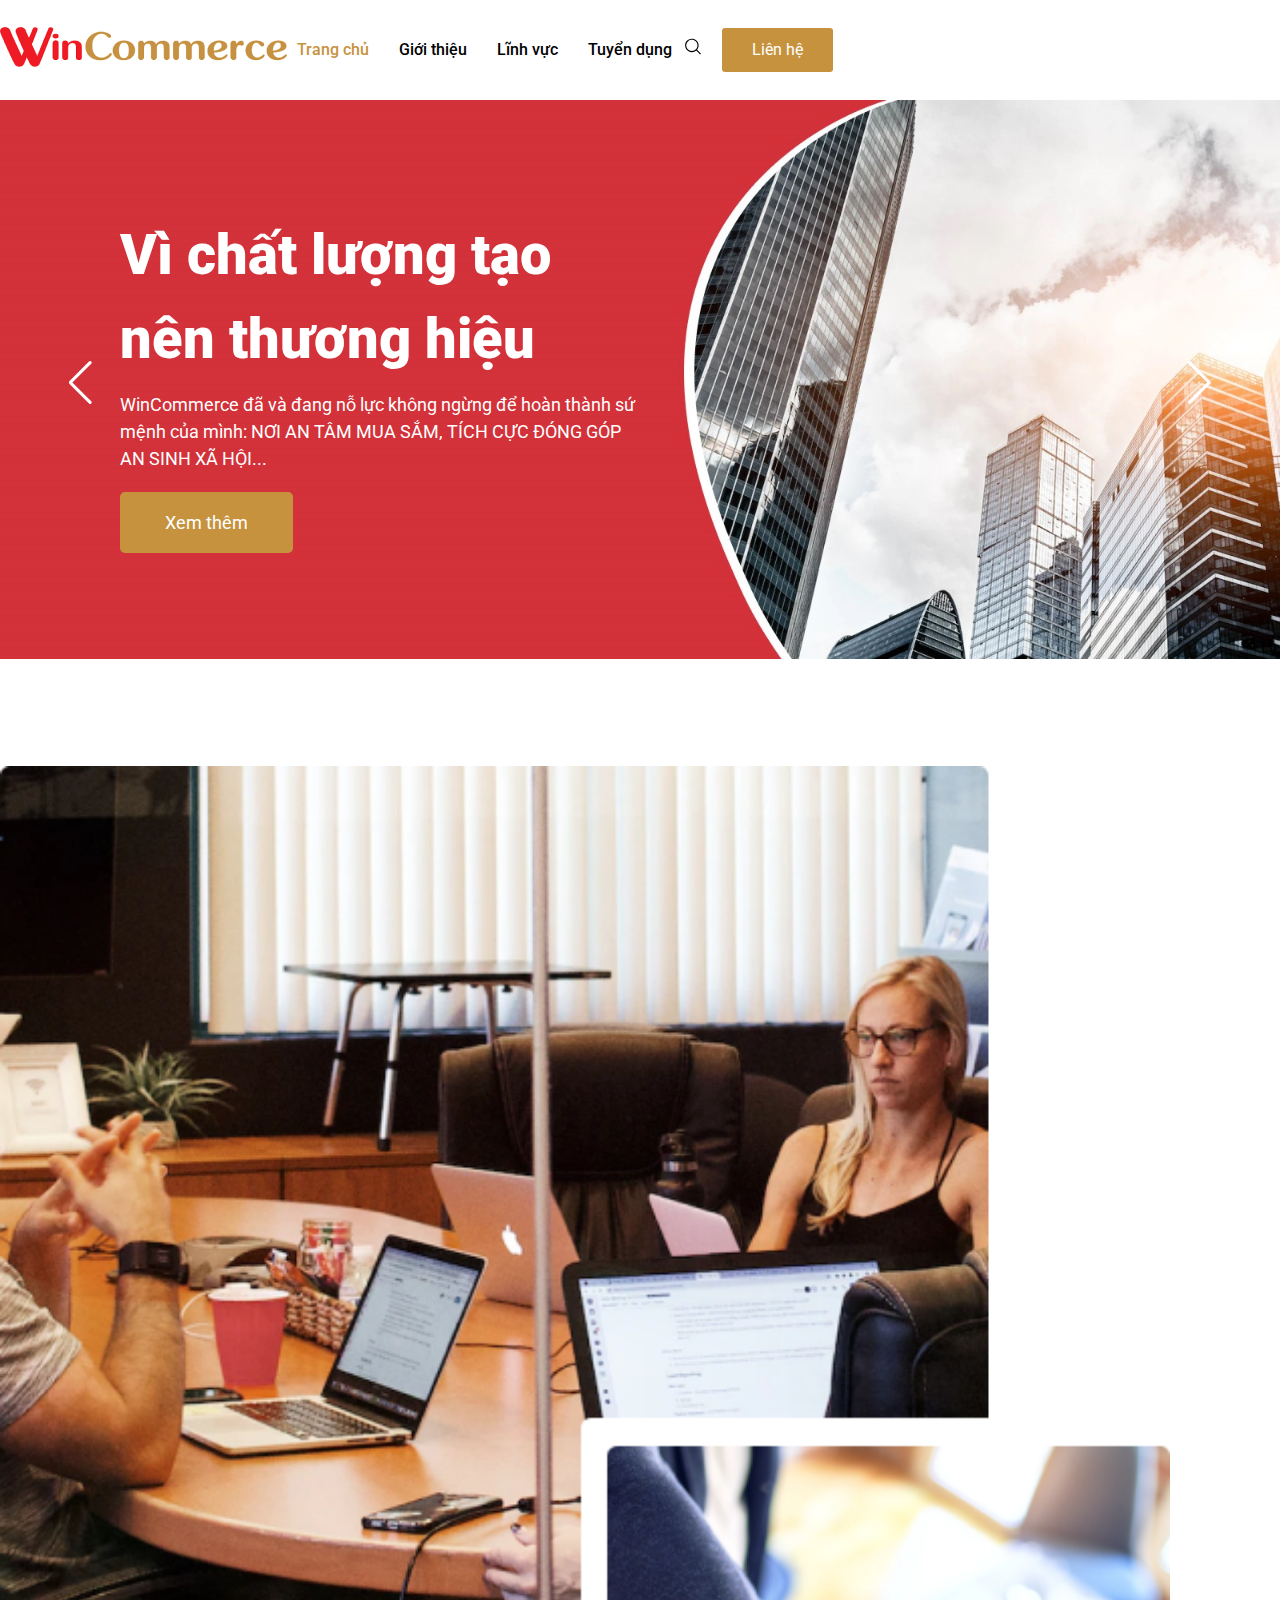
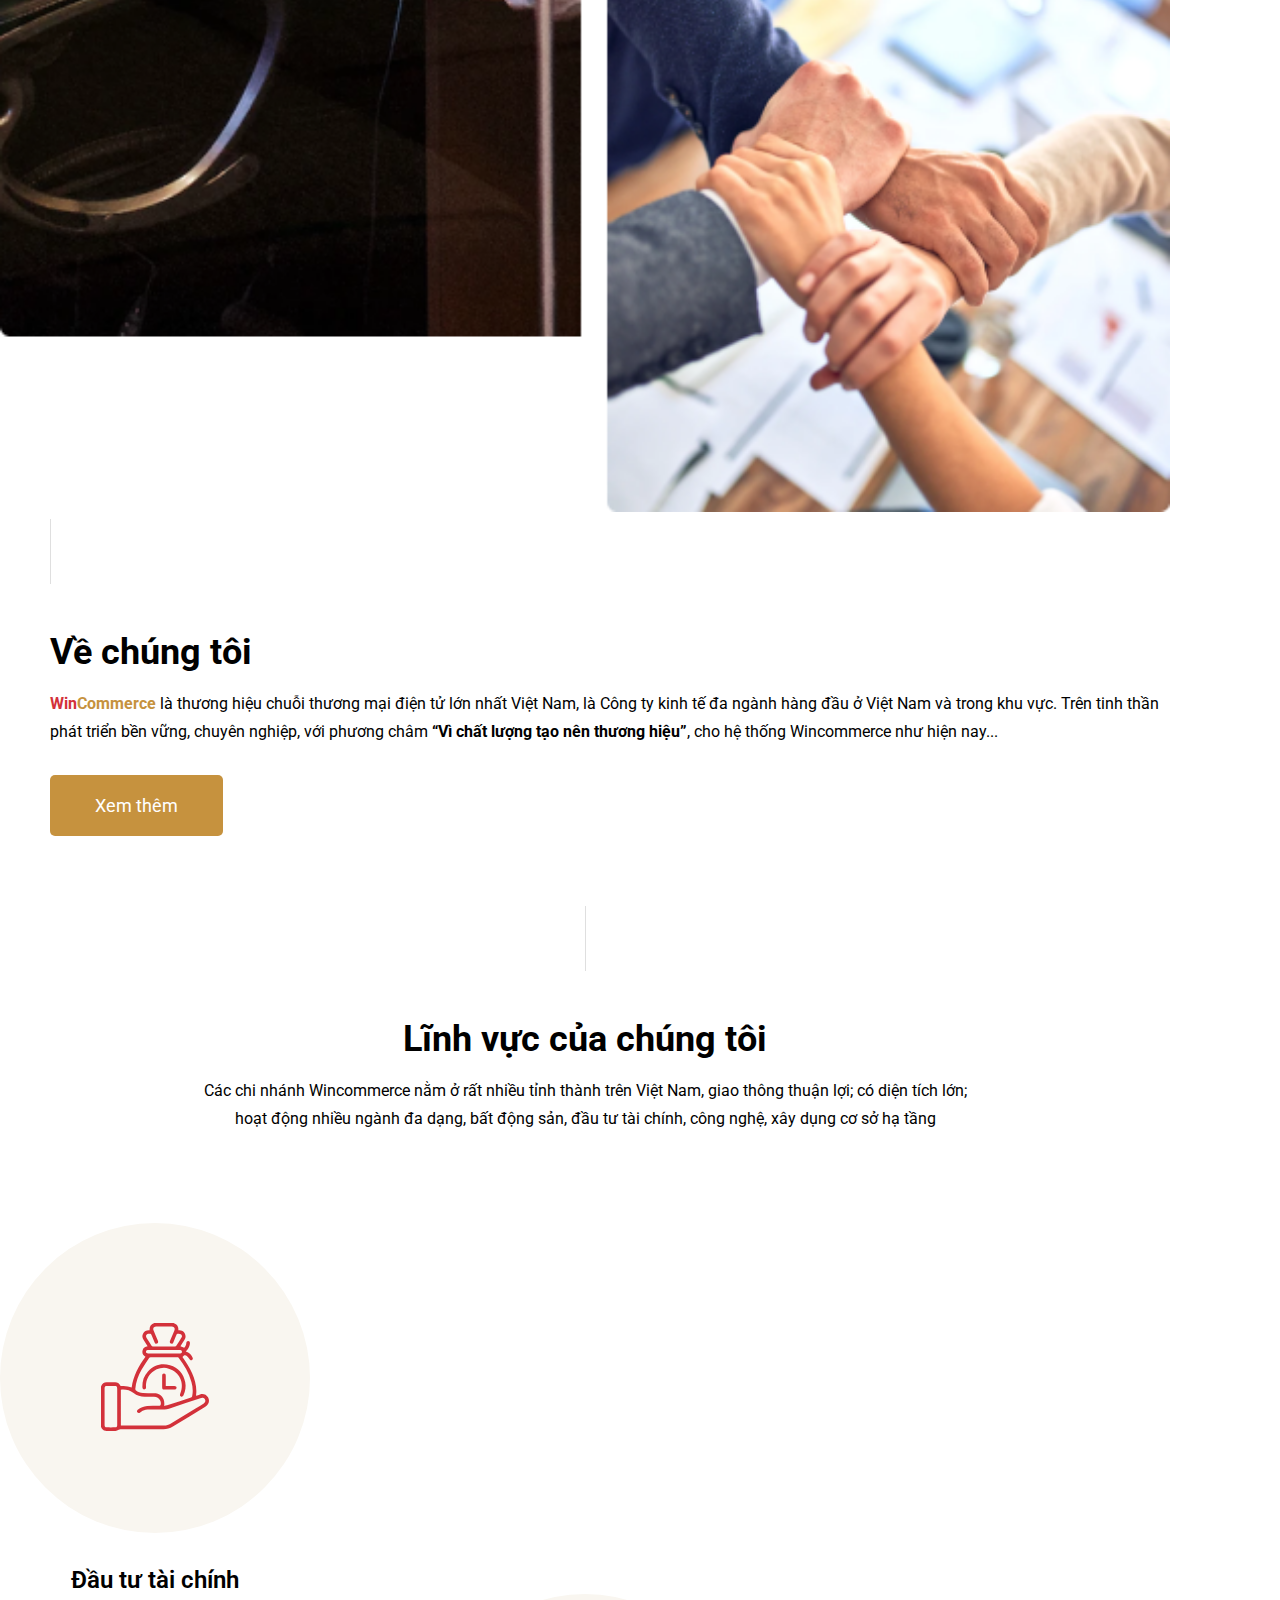
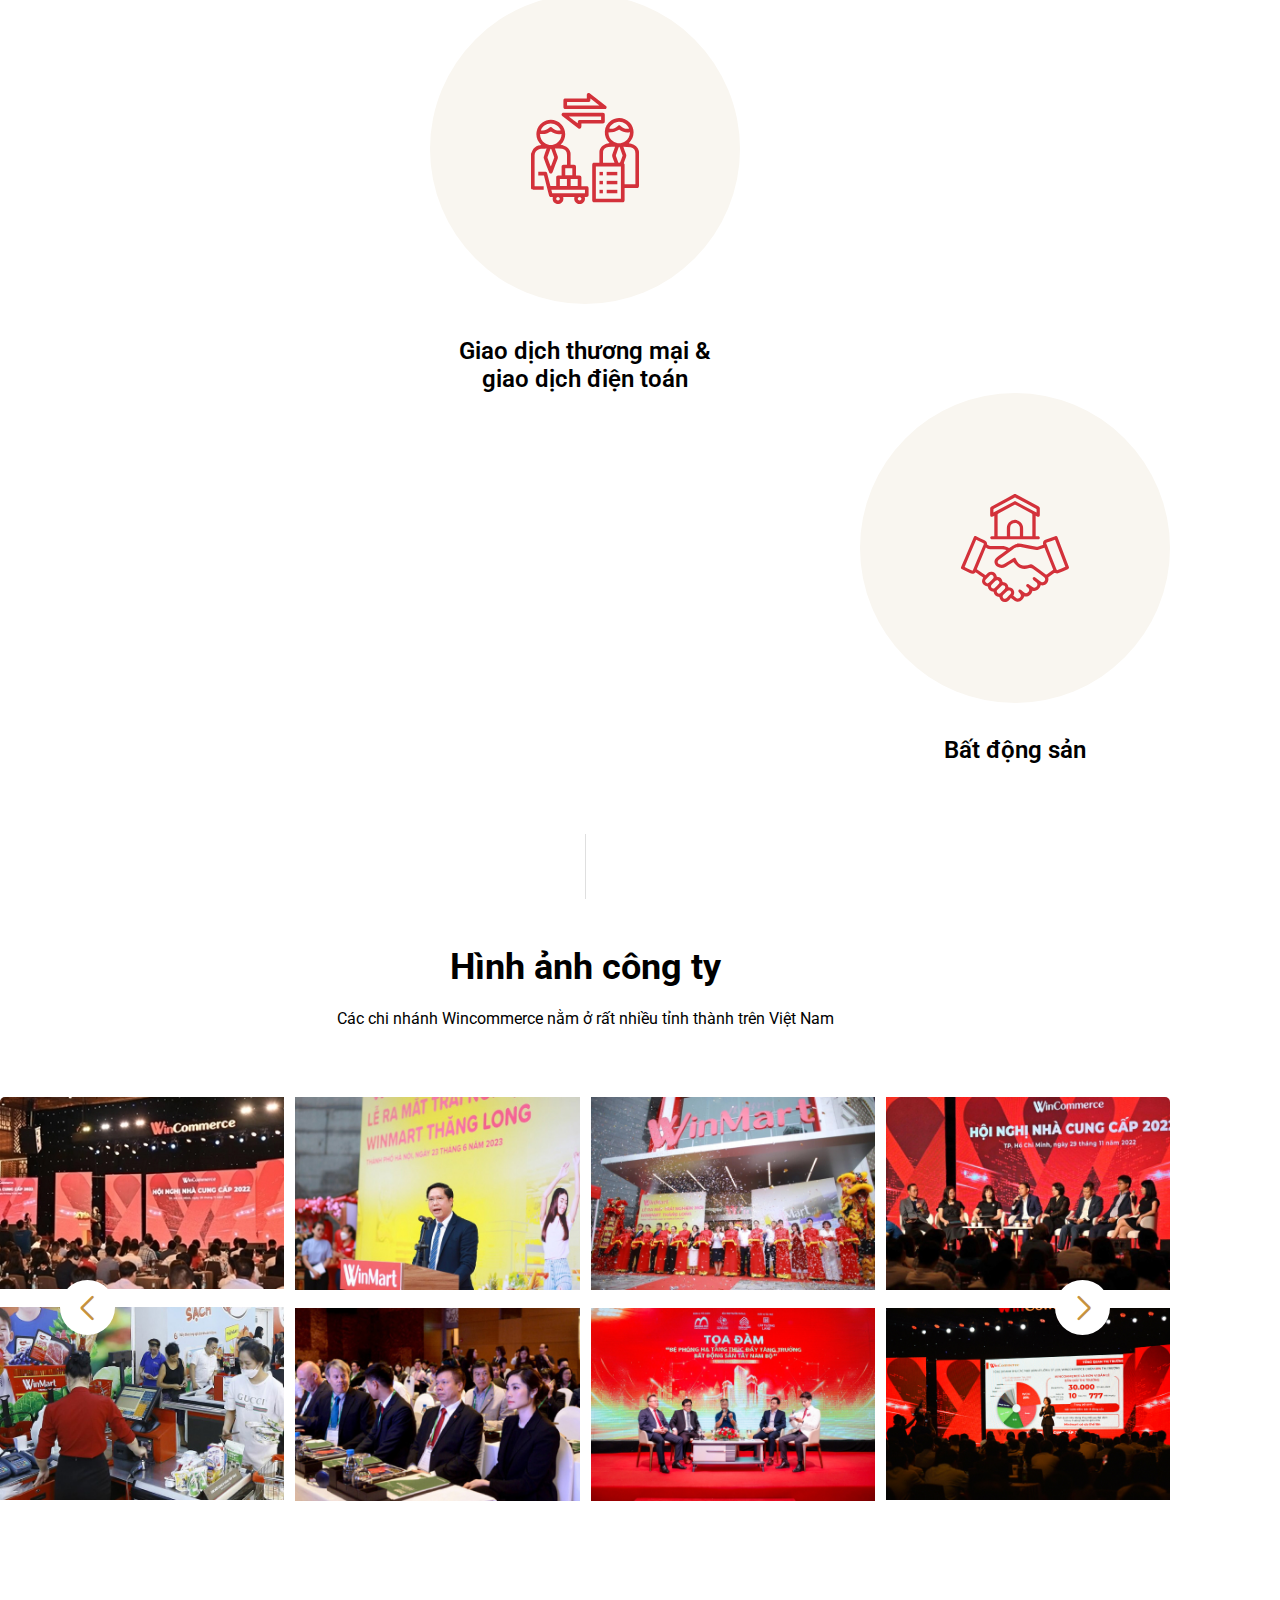
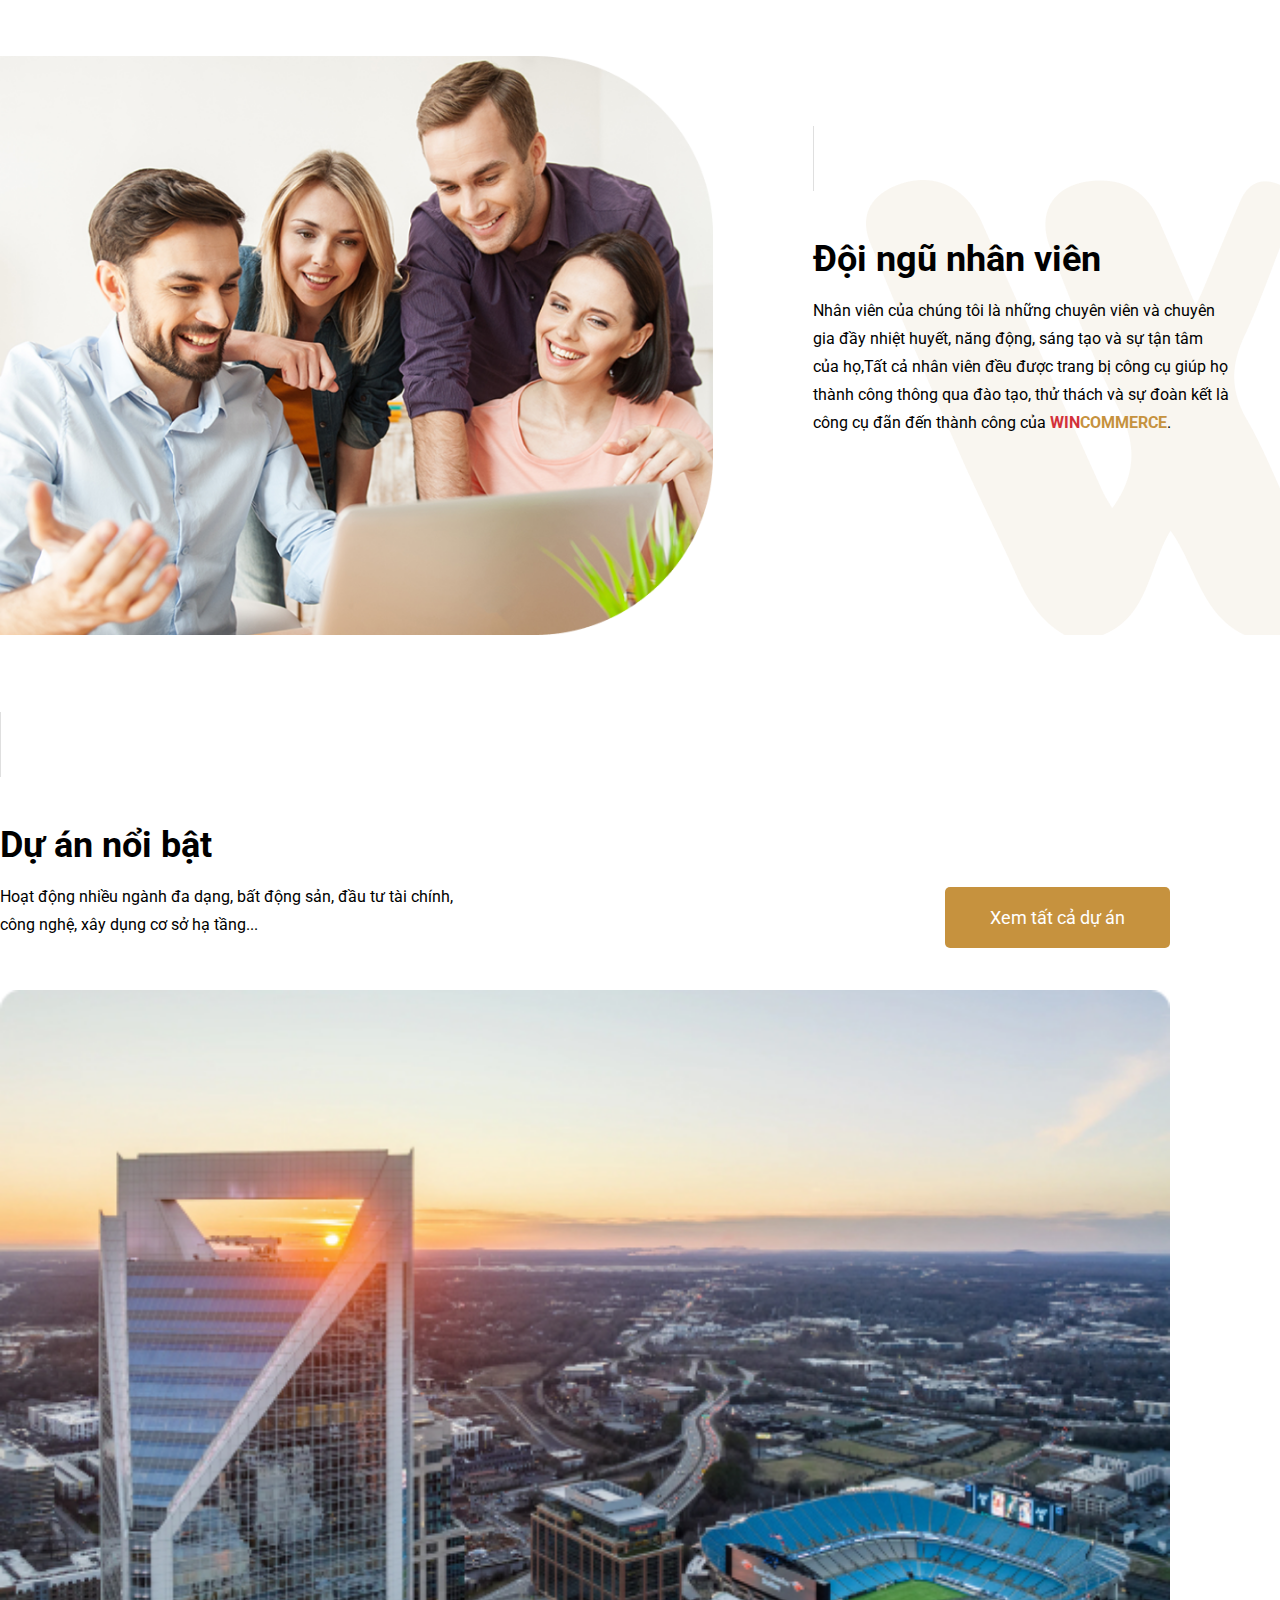
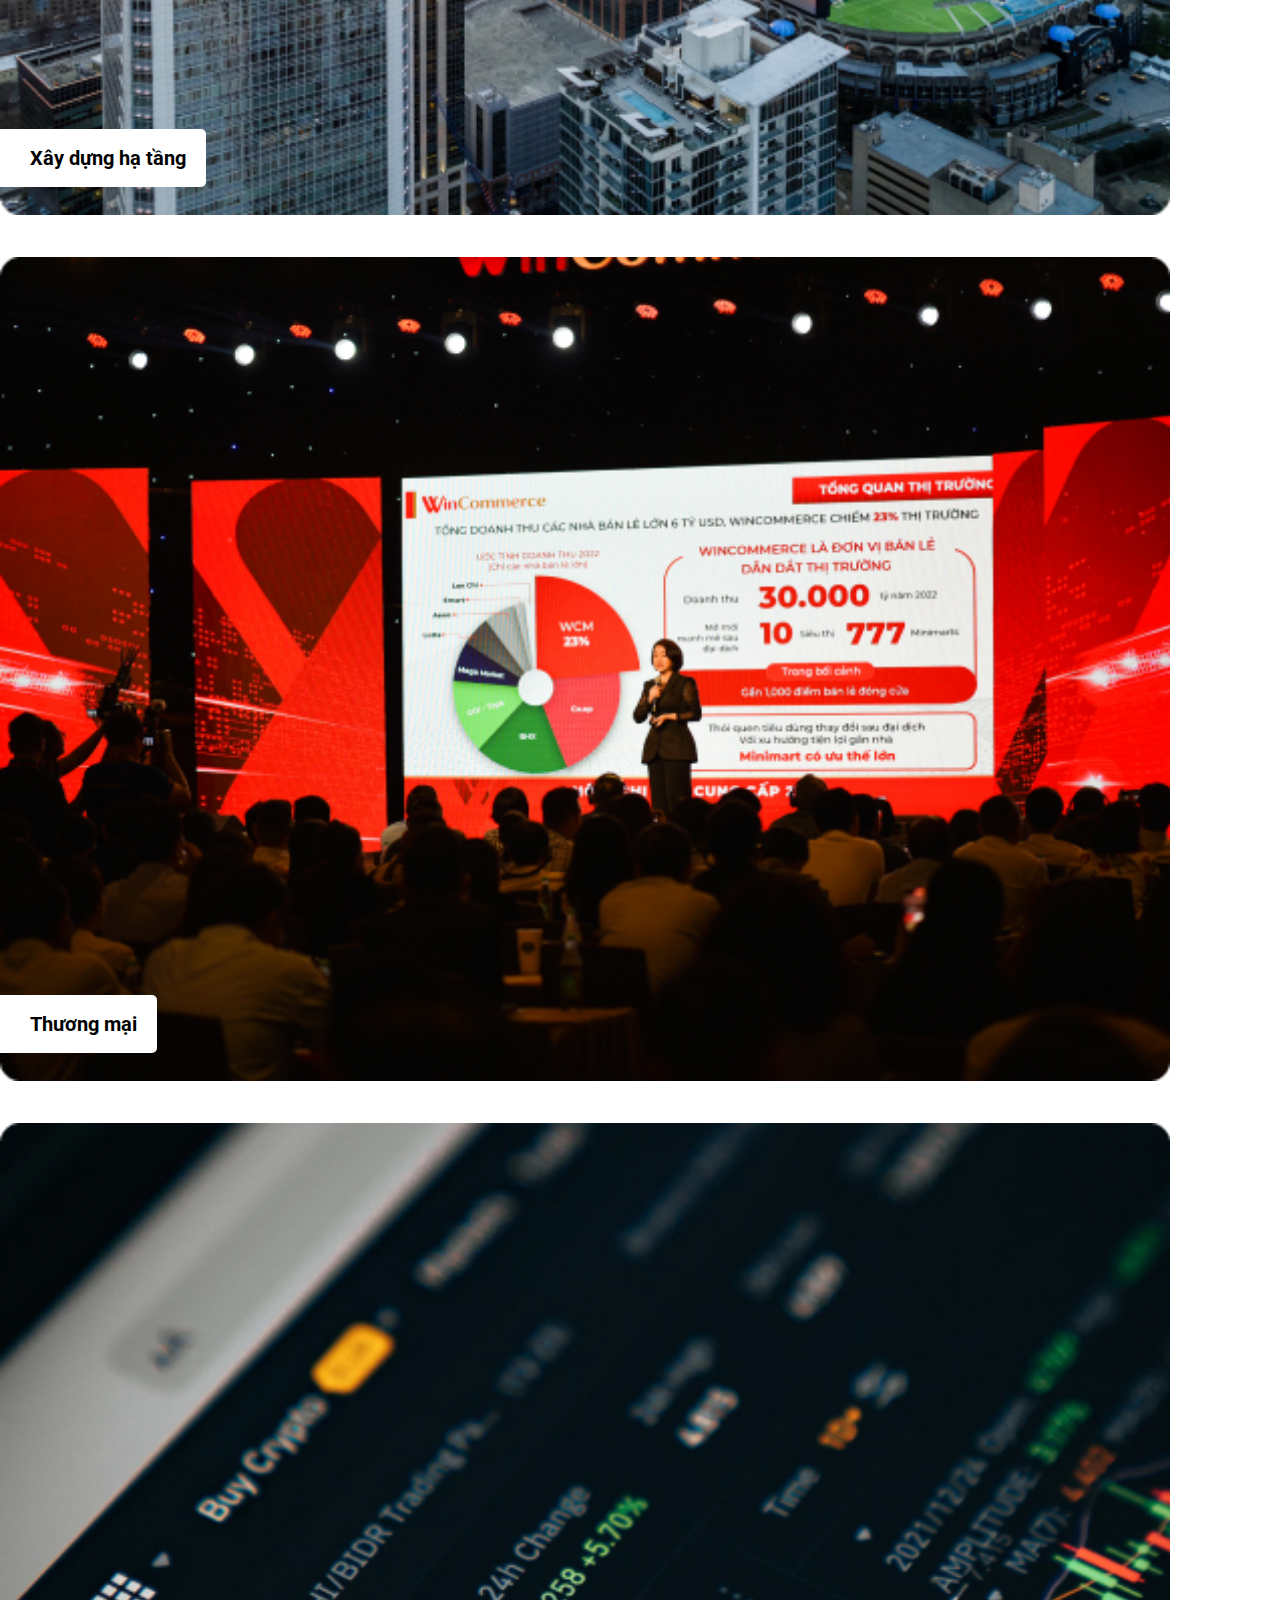
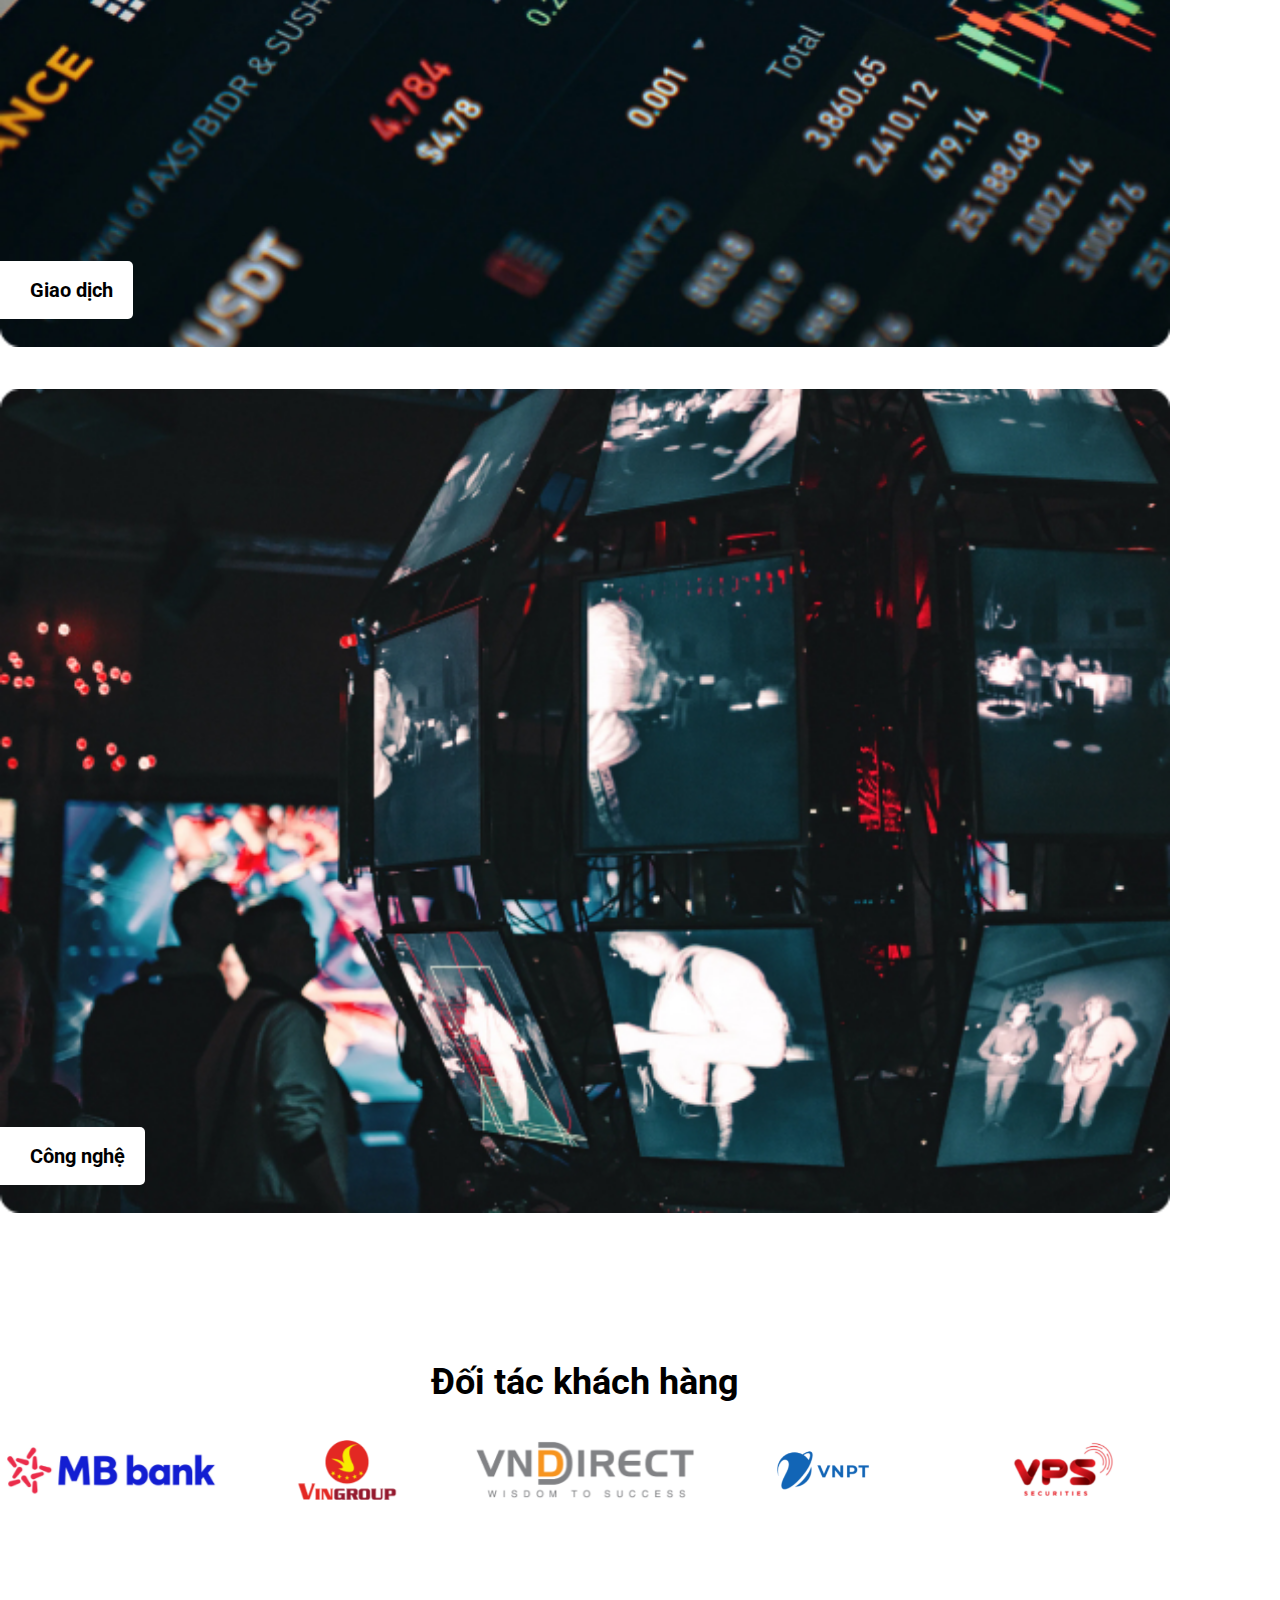
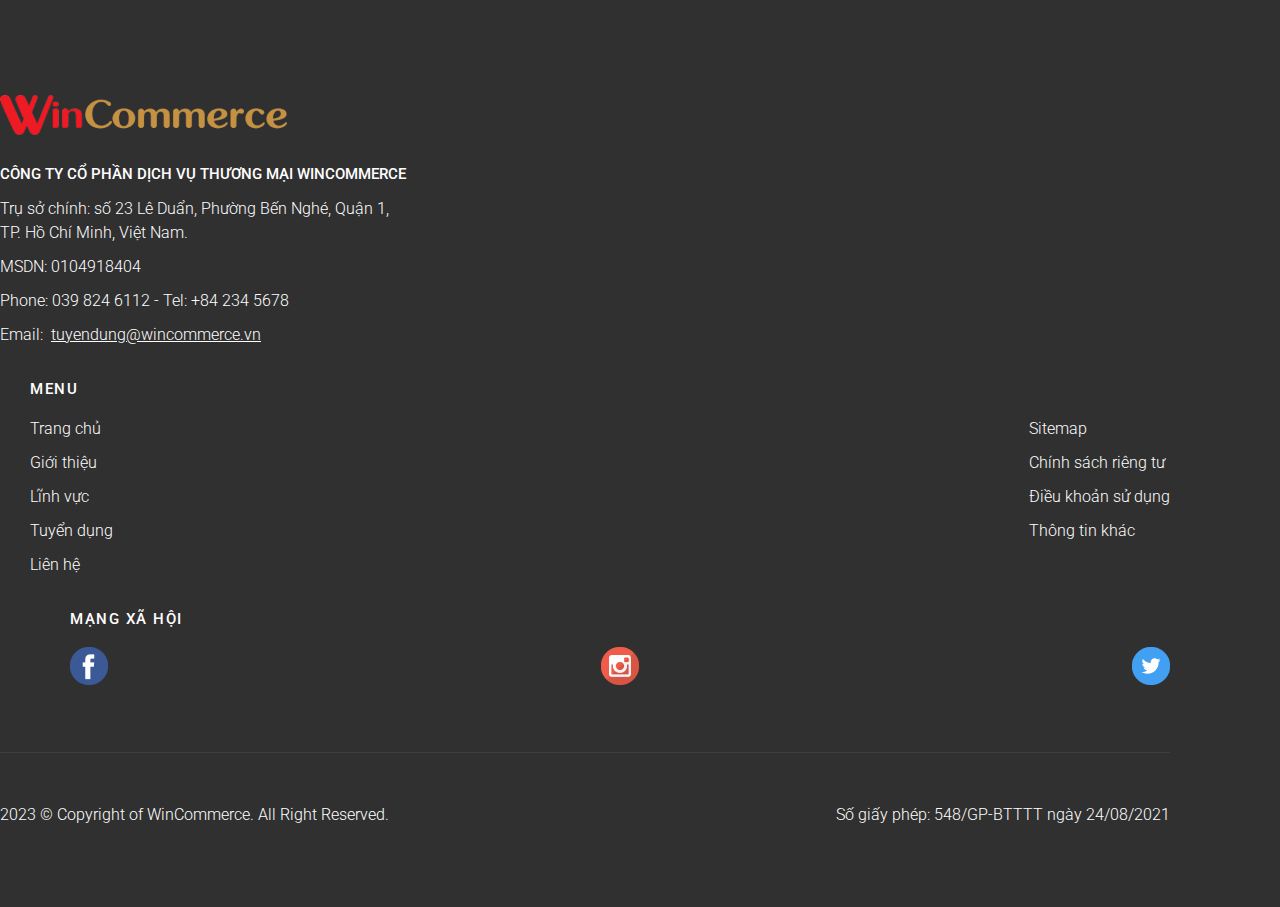
<file: index.html>
<!DOCTYPE html>
<html lang="en">
  <head>
    <meta charset="UTF-8" />
    <meta name="viewport" content="width=device-width, initial-scale=1.0" />
    <!-- LIB -->
    <link
      href="https://cdn.jsdelivr.net/npm/bootstrap@5.2.3/dist/css/bootstrap.min.css"
      rel="stylesheet"
      integrity="sha384-rbsA2VBKQhggwzxH7pPCaAqO46MgnOM80zW1RWuH61DGLwZJEdK2Kadq2F9CUG65"
      crossorigin="anonymous"
    />
    <link
      rel="stylesheet"
      href="https://cdnjs.cloudflare.com/ajax/libs/font-awesome/6.4.0/css/all.min.css"
      integrity="sha512-iecdLmaskl7CVkqkXNQ/ZH/XLlvWZOJyj7Yy7tcenmpD1ypASozpmT/E0iPtmFIB46ZmdtAc9eNBvH0H/ZpiBw=="
      crossorigin="anonymous"
      referrerpolicy="no-referrer"
    />
    <link
      rel="stylesheet"
      href="https://cdn.jsdelivr.net/npm/swiper@10/swiper-bundle.min.css"
    />
    <!-- CSS -->
    <link rel="stylesheet" href="./assets/css/reset.css" />
    <link rel="stylesheet" href="./assets/css/base.css" />
    <link rel="stylesheet" href="./assets/css/home.css" />
    <link rel="stylesheet" href="./assets/css/responsive.css" />
    <title>WinCommerce</title>
  </head>
  <body>
    <header id="header">
      <div class="container">
        <div class="header-content">
          <a href="#" class="logo">
            <img src="./assets/images/logo/logo.png" alt="logo" />
          </a>
          <nav class="header-nav">
            <a href="#" class="header-nav-link active">Trang chủ</a>
            <a href="#" class="header-nav-link">Giới thiệu</a>
            <a href="#" class="header-nav-link">Lĩnh vực</a
            ><a href="#" class="header-nav-link">Tuyển dụng</a>
            <div class="header-button-container">
              <div class="search-button">
                <input type="text" placeholder="Tìm kiếm..." />
                <div class="icon">
                  <img src="./assets/images/icon/search.svg" alt="search" />
                </div>
              </div>
              <a href="#" class="contact-button button button-md"> Liên hệ </a>
            </div>
          </nav>
          <nav class="header-nav mobile">
            <a href="#" class="header-nav-link">Trang chủ</a>
            <a href="#" class="header-nav-link">Giới thiệu</a>
            <a href="#" class="header-nav-link">Lĩnh vực</a
            ><a href="#" class="header-nav-link">Tuyển dụng</a>
            <div class="header-button-container">
              <a href="#" class="contact-button button button-md"> Liên hệ </a>
            </div>
            <div class="header-nav-button">
              <i class="fa-solid fa-xmark"></i>
            </div>
          </nav>
          <div class="header-nav-button">
            <i class="fa-solid fa-bars"></i>
          </div>
        </div>
      </div>
    </header>
    <main>
      <div class="content">
        <!-- START BANNER -->
        <section id="home-banner">
          <div class="swiper">
            <div class="swiper-wrapper">
              <div class="swiper-slide">
                <div class="banner-wrapper">
                  <div class="banner-img">
                    <img src="./assets/images/banner/banner.jpg" alt="banner" />
                  </div>
                  <article class="title-container title-lg">
                    <div class="title-text">
                      <h1 class="title">Vì chất lượng tạo nên thương hiệu</h1>
                      <p class="desc">
                        WinCommerce đã và đang nỗ lực không ngừng để hoàn thành
                        sứ mệnh của mình: NƠI AN TÂM MUA SẮM, TÍCH CỰC ĐÓNG GÓP
                        AN SINH XÃ HỘI...
                      </p>
                    </div>
                    <a href="#" class="button button-lg">Xem thêm</a>
                  </article>
                </div>
              </div>
              <div class="swiper-slide">
                <div class="banner-wrapper">
                  <div class="banner-img">
                    <img src="./assets/images/banner/banner.jpg" alt="banner" />
                  </div>
                  <article class="title-container title-lg">
                    <div class="title-text">
                      <h1 class="title">Vì chất lượng tạo nên thương hiệu</h1>
                      <p class="desc">
                        WinCommerce đã và đang nỗ lực không ngừng để hoàn thành
                        sứ mệnh của mình: NƠI AN TÂM MUA SẮM, TÍCH CỰC ĐÓNG GÓP
                        AN SINH XÃ HỘI...
                      </p>
                    </div>
                    <a href="#" class="button button-lg">Xem thêm</a>
                  </article>
                </div>
              </div>
              <div class="swiper-slide">
                <div class="banner-wrapper">
                  <div class="banner-img">
                    <img src="./assets/images/banner/banner.jpg" alt="banner" />
                  </div>
                  <article class="title-container title-lg">
                    <div class="title-text">
                      <h1 class="title">Vì chất lượng tạo nên thương hiệu</h1>
                      <p class="desc">
                        WinCommerce đã và đang nỗ lực không ngừng để hoàn thành
                        sứ mệnh của mình: NƠI AN TÂM MUA SẮM, TÍCH CỰC ĐÓNG GÓP
                        AN SINH XÃ HỘI...
                      </p>
                    </div>
                    <a href="#" class="button button-lg">Xem thêm</a>
                  </article>
                </div>
              </div>
            </div>
            <div class="swiper-button-prev"></div>
            <div class="swiper-button-next"></div>
          </div>
        </section>
        <!-- END BANNER -->

        <!-- START ABOUT US -->
        <section id="home-about">
          <div class="container">
            <div class="row">
              <div class="col-lg-6 col-md-6 col-12">
                <div class="about-img">
                  <img src="./assets/images/about/about.png" alt="about" />
                </div>
              </div>
              <div class="col-lg-6 col-md-6 col-12">
                <div class="about-text">
                  <article class="title-container title-md">
                    <div class="title-text">
                      <div class="separate-line">
                        <img
                          src="./assets/images/icon/line.svg"
                          alt="separate-line"
                        />
                      </div>
                      <h2 class="title">Về chúng tôi</h2>
                      <p class="desc">
                        <span class="text-red">Win</span
                        ><span class="text-yellow-brown">Commerce</span> là
                        thương hiệu chuỗi thương mại điện tử lớn nhất Việt Nam,
                        là Công ty kinh tế đa ngành hàng đầu ở Việt Nam và trong
                        khu vực. Trên tinh thần phát triển bền vững, chuyên
                        nghiệp, với phương châm
                        <strong>“Vì chất lượng tạo nên thương hiệu”</strong>,
                        cho hệ thống Wincommerce như hiện nay...
                      </p>
                    </div>
                    <a href="#" class="button button-lg">Xem thêm</a>
                  </article>
                </div>
              </div>
            </div>
          </div>
        </section>
        <!-- END ABOUT US -->

        <!-- START FIELD -->
        <section id="home-field">
          <div class="container">
            <article class="title-container title-md center">
              <div class="title-text">
                <div class="separate-line">
                  <img
                    src="./assets/images/icon/line.svg"
                    alt="separate-line"
                  />
                </div>
                <h2 class="title">Lĩnh vực của chúng tôi</h2>
                <p class="desc">
                  Các chi nhánh Wincommerce nằm ở rất nhiều tỉnh thành trên Việt
                  Nam, giao thông thuận lợi; có diện tích lớn; <br />hoạt động
                  nhiều ngành đa dạng, bất động sản, đầu tư tài chính, công
                  nghệ, xây dụng cơ sở hạ tầng
                </p>
              </div>
            </article>
            <article class="field-content">
              <div class="row">
                <div class="col-lg-4 col-md-6 col-12">
                  <article class="field-item left">
                    <div class="field-item-img">
                      <svg
                        width="108"
                        height="109"
                        viewBox="0 0 108 109"
                        fill="none"
                        xmlns="http://www.w3.org/2000/svg"
                      >
                        <path
                          d="M0 63.6855C0.0802827 63.4933 0.169016 63.3052 0.240848 63.1108C1.09438 60.7358 2.97046 59.3962 5.64514 59.3581C8.49095 59.318 11.3368 59.3243 14.1826 59.3581C16.4347 59.3835 18.1291 60.3745 19.253 62.3755C19.4305 62.6903 20.0115 62.9375 20.4087 62.9397C23.2566 62.9523 26.1003 62.9397 28.8342 63.9222C29.4194 64.1335 30.0025 64.3532 30.6637 64.5962C32.1743 52.8924 37.7012 43.0733 44.4618 33.7593C42.0068 32.2168 40.7899 30.0996 41.6223 27.2449C42.3111 24.8868 44.0625 23.6486 46.5999 23.3443C46.3759 22.964 46.1858 22.6111 45.9703 22.273C44.821 20.4664 43.6695 18.6619 42.5097 16.8638C41.1639 14.774 40.923 12.5977 42.1336 10.3938C43.34 8.20263 45.2752 7.17149 47.7703 7.17994C48.0471 7.17994 48.3238 7.15459 48.6386 7.1398C48.2837 3.46108 50.0626 1.22553 53.3499 0H72.5375C73.8812 0.521909 75.172 1.10932 76.0826 2.31372C77.1537 3.72943 77.496 5.33108 77.3333 7.18417C77.7833 7.18417 78.1594 7.17783 78.5355 7.18417C81.9411 7.26024 84.544 9.9543 84.5588 13.3562C84.5672 15.036 83.7728 16.3736 82.9066 17.7069C81.7087 19.5557 80.5362 21.4194 79.4439 23.1372C80.7136 23.6866 81.9094 24.2043 83.1876 24.7579C84.563 23.4986 85.1862 21.7659 85.37 19.8135C85.4799 18.6408 86.2701 17.9055 87.2525 17.9689C88.294 18.0344 89.0123 18.888 88.9595 20.1009C88.8645 22.2561 88.2032 24.2423 86.9165 25.9771C86.2785 26.8371 85.5137 27.602 84.7743 28.4451C85.0468 28.5507 85.3067 28.6479 85.5665 28.7494C88.4208 29.8798 90.4532 31.8533 91.6511 34.6826C91.9659 35.4285 91.9743 36.2251 91.3363 36.709C90.8631 37.0661 90.0729 37.3492 89.5532 37.2055C89.0187 37.0576 88.4968 36.4216 88.2159 35.8744C87.3264 34.1311 86.0546 32.8633 84.2017 32.2189C83.9482 32.1301 83.5468 32.1153 83.3566 32.2569C82.6996 32.7471 82.1038 33.3219 81.4721 33.8755C85.2391 38.9931 88.5518 44.3622 91.1124 50.1709C93.8589 56.4042 95.6779 62.8382 95.2934 69.7414C95.2406 70.7028 95.1265 71.66 95.0314 72.7291C96.4617 72.2558 97.7526 71.8142 99.0519 71.4043C102.174 70.4218 105.371 71.6029 107.004 74.3266C109.015 77.682 107.915 81.6248 104.31 83.8202C93.4934 90.4149 82.651 96.9651 71.8593 103.6C68.9184 105.409 65.8085 106.243 62.3775 106.235C48.0745 106.201 33.7715 106.214 19.4685 106.248C18.8707 106.248 18.2749 106.643 17.677 106.85C16.6058 107.224 15.5453 107.868 14.4572 107.921C11.4065 108.069 8.34517 107.978 5.28809 107.965C4.87189 107.965 4.44935 107.898 4.04371 107.798C1.88664 107.266 0.739446 105.711 0 103.754C0 90.398 0 77.0418 0 63.6855ZM19.8742 66.705V102.529H20.8672C34.9906 102.529 49.114 102.518 63.2374 102.539C65.5212 102.543 67.5853 101.935 69.5206 100.754C77.9967 95.579 86.4792 90.4149 94.9596 85.2486C97.5667 83.6596 100.184 82.0876 102.777 80.4796C103.998 79.721 104.539 78.4849 104.281 77.2615C103.994 75.8902 103.049 74.8527 101.676 74.7301C100.911 74.6625 100.079 74.8802 99.3308 75.1295C89.5912 78.3581 79.8432 81.5636 70.1396 84.8936C67.0086 85.967 63.886 86.5608 60.5669 86.453C56.5317 86.322 52.488 86.3917 48.4485 86.4403C47.1956 86.4551 45.9301 86.6094 44.6963 86.8376C42.5118 87.2412 40.6737 88.4139 38.8547 89.6267C37.923 90.2479 36.93 90.0493 36.3385 89.2443C35.7575 88.454 35.8885 87.3553 36.7357 86.7235C39.5392 84.6274 42.628 83.0997 46.1604 82.9159C49.9443 82.7194 53.7429 82.7764 57.5352 82.7363C59.1979 82.7194 59.762 82.3369 59.8423 80.6655C59.8888 79.6914 59.7409 78.5906 59.3099 77.7348C58.019 75.1696 55.8091 73.8617 52.9401 73.811C49.8492 73.7539 46.7562 73.7983 43.6653 73.7962C39.5646 73.7941 35.7976 72.6488 32.5948 70.1006C28.8342 67.1086 24.594 66.238 19.8742 66.705ZM63.1719 82.8778C64.2663 82.6834 65.2508 82.6264 66.1571 82.3285C74.1115 79.7147 82.0489 77.0481 89.999 74.4238C90.6814 74.1977 90.9898 73.8406 91.1525 73.1348C92.2469 68.3764 91.6955 63.694 90.4131 59.0856C87.882 49.9849 83.1517 42.0232 77.4157 34.615C77.2108 34.3509 76.7059 34.2009 76.3404 34.1988C67.4142 34.1755 58.4901 34.1713 49.564 34.2093C49.1309 34.2093 48.5288 34.5009 48.2942 34.8517C45.6597 38.7839 42.8625 42.6296 40.5406 46.7436C37.1772 52.7043 34.7899 59.0687 34.3039 65.9993C34.2786 66.3754 34.4434 66.9205 34.7159 67.1339C36.835 68.7884 39.2413 69.8808 41.935 70.0097C45.3703 70.1724 48.8182 70.1238 52.2577 70.1851C53.1323 70.1999 54.0281 70.1851 54.8795 70.3563C60.9388 71.5818 64.1311 76.2832 63.174 82.8757L63.1719 82.8778ZM3.59159 83.7188C3.59159 89.8338 3.58737 95.9509 3.59371 102.066C3.59371 103.583 4.22329 104.348 5.58387 104.365C8.4656 104.401 11.3473 104.399 14.229 104.365C15.446 104.35 16.0882 103.674 16.1854 102.459C16.2129 102.11 16.196 101.755 16.196 101.405C16.196 89.595 16.196 77.7855 16.196 65.976C16.196 63.3749 15.8368 63.0221 13.2002 63.0221C10.8107 63.0221 8.42123 63.0221 6.03176 63.0221C4.15991 63.0242 3.59582 63.5905 3.59371 65.4774C3.59159 71.5585 3.59371 77.6376 3.59371 83.7188H3.59159ZM62.9501 23.3971C66.6726 23.3971 70.3973 23.4056 74.1199 23.3824C74.4622 23.3824 74.9692 23.2936 75.1213 23.0633C77.0059 20.1875 78.8988 17.3138 80.6587 14.362C81.508 12.9357 80.5911 11.2136 78.9453 10.9009C78.2312 10.7657 77.4749 10.8565 76.746 10.7805C76.1037 10.715 75.8249 10.9939 75.5967 11.5644C74.5615 14.1317 73.484 16.6821 72.4107 19.2324C71.8614 20.5383 70.9234 21.0264 69.8628 20.589C68.8572 20.1748 68.5382 19.0951 69.0663 17.821C70.4776 14.4233 71.8973 11.0298 73.3129 7.63424C74.3248 5.20641 73.2769 3.59208 70.672 3.58997C65.5445 3.58575 60.4148 3.58575 55.2873 3.58997C52.6929 3.59208 51.6281 5.16415 52.6126 7.53492C54.0366 10.9643 55.4732 14.3895 56.8951 17.821C57.4253 19.1014 57.0873 20.1812 56.0648 20.5848C55.0063 21.0052 54.0936 20.5171 53.538 19.2007C52.6232 17.0392 51.7232 14.8712 50.8231 12.7033C50.014 10.7551 50.0161 10.7636 47.9076 10.7868C46.8259 10.7995 45.8815 11.0615 45.3344 12.0905C44.7977 13.0984 45.0048 14.0387 45.6048 14.9621C47.2632 17.5251 48.9154 20.0924 50.5274 22.6851C50.8739 23.2408 51.2584 23.4141 51.888 23.4098C55.5767 23.3824 59.2634 23.3971 62.9522 23.3971H62.9501ZM63.0578 30.5813C68.1832 30.5813 73.3086 30.5813 78.434 30.5813C78.715 30.5813 78.9981 30.6003 79.277 30.5708C80.2341 30.4714 80.9355 29.7572 80.9756 28.8656C81.0179 27.9337 80.327 27.1414 79.3256 27.0104C78.9791 26.966 78.6242 26.9871 78.2735 26.9871C70.691 26.9871 63.1064 26.9871 55.5239 26.9871C52.7161 26.9871 49.9062 26.9913 47.0985 26.9871C46.2238 26.9871 45.497 27.247 45.1315 28.1049C44.5695 29.4213 45.5097 30.5792 47.1555 30.5813C52.4563 30.5898 57.757 30.5834 63.0599 30.5855L63.0578 30.5813Z"
                          fill="#D3313A"
                        />
                        <path
                          d="M62.986 44.865C52.6232 45.0108 44.4491 53.6931 45.0597 64.0235C45.1315 65.2427 44.7217 66.0435 43.8343 66.3309C43.0547 66.5824 42.2942 66.4197 41.8716 65.7329C41.559 65.2258 41.4005 64.5539 41.3815 63.9475C41.1956 58.0733 42.9322 52.8141 46.9611 48.5205C53.0182 42.0632 60.5183 39.8108 69.0114 42.2872C77.458 44.7509 82.5496 50.661 84.2482 59.2947C85.1229 63.7446 84.4721 68.0995 82.5073 72.224C81.8968 73.5024 80.9608 73.9504 79.9129 73.4665C78.9031 72.9995 78.6453 71.9641 79.22 70.6816C83.87 60.2941 78.5545 48.6684 67.7395 45.6764C66.1973 45.2496 64.5726 45.1292 62.986 44.8672V44.865Z"
                          fill="#D3313A"
                        />
                        <path
                          d="M64.7733 62.9077C65.2487 62.9288 65.6248 62.9605 65.9987 62.9605C68.4558 62.9647 70.9107 62.9499 73.3678 62.9689C74.7727 62.9795 75.5883 63.6873 75.5713 64.8115C75.5523 65.9335 74.722 66.6096 73.315 66.6117C70.0171 66.6181 66.7191 66.6202 63.4191 66.6117C61.8324 66.6075 61.1648 65.9461 61.1606 64.3846C61.1543 60.4545 61.1543 56.5243 61.1606 52.5941C61.1606 51.1763 61.8282 50.3903 62.9902 50.3987C64.1628 50.4093 64.7649 51.1425 64.7691 52.628C64.7797 55.6453 64.7733 58.6648 64.7733 61.6821C64.7733 62.0603 64.7733 62.4386 64.7733 62.9077Z"
                          fill="#D3313A"
                        />
                      </svg>
                    </div>
                    <p class="field-item-text">Đầu tư tài chính</p>
                  </article>
                </div>
                <div class="col-lg-4 col-md-6 col-12">
                  <article class="field-item">
                    <div class="field-item-img">
                      <svg
                        width="103"
                        height="106"
                        viewBox="0 0 103 106"
                        fill="none"
                        xmlns="http://www.w3.org/2000/svg"
                      >
                        <path
                          d="M0 57.8794C0.765527 56.3021 1.31172 54.5601 2.34604 53.1818C3.95236 51.046 6.33926 50.0359 9.01215 49.7576C9.21643 49.7362 9.41857 49.702 9.82284 49.6442C5.99735 45.9547 4.42759 41.6059 5.42535 36.5167C6.07691 33.1846 7.85526 30.4709 10.5927 28.4164C16.3083 24.1255 24.0733 24.8146 28.9653 30.0108C33.58 34.9095 34.3778 43.3844 28.189 49.4281C29.2943 49.6892 30.4082 49.854 31.4511 50.2178C34.6079 51.3242 36.8765 53.3252 37.6356 56.7066C37.7581 57.2545 37.7581 57.8366 37.7581 58.4016C37.7689 61.6717 37.7624 64.9396 37.7624 68.3488C38.8892 68.3488 39.9494 68.336 41.0073 68.351C42.2846 68.3681 42.9018 68.9802 42.9082 70.2621C42.9211 72.9972 42.9125 75.7322 42.9125 78.6C44.0092 78.6 45.0328 78.5936 46.0564 78.6C47.467 78.6128 48.0562 79.2035 48.0605 80.6246C48.0691 83.3232 48.0627 86.0219 48.0627 88.849C49.6647 88.849 51.1914 88.8469 52.716 88.849C54.4041 88.8533 54.9266 89.3841 54.9287 91.0962C54.9309 93.0544 54.933 95.0126 54.9287 96.9686C54.9244 98.5224 54.3611 99.0809 52.8042 99.0916C52.3096 99.0938 51.815 99.0916 51.2645 99.0916C51.8752 101.621 51.286 103.674 49.1658 105.084C47.3702 106.276 45.4328 106.3 43.6136 105.133C41.4267 103.731 40.8202 101.655 41.418 99.1387H30.6964C31.292 101.803 30.5974 103.973 28.1568 105.317C26.3053 106.338 24.4302 106.158 22.7056 104.934C20.9251 103.669 20.3166 101.797 20.8112 99.0895C20.2714 99.0895 19.7553 99.0938 19.2393 99.0895C17.9232 99.0788 17.4588 98.7471 17.1319 97.4544C15.7772 92.1234 14.4397 86.786 13.0957 81.4528C12.8613 80.5261 12.6226 79.6037 12.3667 78.6064H6.94566V75.1908C9.31535 75.1908 11.6657 75.148 14.0139 75.2143C14.8547 75.2379 15.2697 75.8949 15.4718 76.6974C16.4352 80.5539 17.4201 84.4061 18.3963 88.2605C18.4393 88.4274 18.4823 88.5944 18.5339 88.7998H24.0389C24.0389 87.5521 24.0389 86.3215 24.0389 85.0888C24.0389 83.5223 24.0217 81.9557 24.0453 80.3891C24.0625 79.2399 24.6904 78.6235 25.8473 78.6C26.9139 78.5765 27.9826 78.5957 29.189 78.5957C29.189 77.1533 29.189 75.7793 29.189 74.4054C29.189 72.9822 29.1718 71.5569 29.1954 70.1337C29.2148 68.9887 29.8448 68.3724 31.0039 68.3488C32.0704 68.3274 33.137 68.3446 34.3391 68.3446V65.1087C34.3391 63.1163 34.3391 61.1217 34.3391 59.1292C34.3391 56.0068 32.7951 53.8474 29.6964 53.2846C27.5203 52.8886 25.2538 52.9892 22.811 52.8565C23.7292 55.4461 24.5033 57.7617 25.3828 60.0366C25.7677 61.0361 25.7441 61.9071 25.3592 62.9044C23.7937 66.9449 22.3035 71.0133 20.7854 75.0731C20.7101 75.2721 20.6413 75.4754 20.5574 75.6702C20.237 76.4214 19.7166 76.8943 18.8457 76.8772C18.0265 76.8622 17.5018 76.4171 17.2308 75.6937C15.5277 71.1738 13.8118 66.6582 12.1775 62.1147C11.9861 61.5818 12.1388 60.8477 12.3323 60.272C13.1215 57.9222 13.9881 55.598 14.9041 53.0491C12.3818 53.2482 9.99271 52.7602 7.67248 53.5628C5.11785 54.4466 3.46208 56.5846 3.45132 59.2812C3.41262 68.9994 3.43627 78.7177 3.44057 88.4338C3.44057 88.5323 3.48358 88.6329 3.52874 88.8362H12.1065V92.2518C11.6377 92.2518 11.1905 92.2518 10.741 92.2518C7.95202 92.2518 5.16086 92.2154 2.37184 92.2711C1.35688 92.301 0.561243 92.0592 0 91.1989C0 80.0938 0 68.9866 0 57.8794ZM8.57348 39.1213C8.7154 42.8793 10.169 45.9012 13.3774 47.8957C17.048 50.175 20.837 50.1514 24.4775 47.8422C27.6214 45.8477 29.0793 42.8536 29.1761 39.1791C29.0062 39.132 28.9374 39.087 28.8772 39.0977C25.3914 39.7098 22.2304 38.9672 19.3425 36.9276C19.1145 36.7671 18.5361 36.8613 18.2608 37.0454C16.6008 38.1497 14.8181 38.9479 12.8226 39.102C11.455 39.2069 10.0701 39.1213 8.57563 39.1213H8.57348ZM51.4602 92.3438H19.4177C19.7059 93.4995 19.9682 94.5567 20.2349 95.6268H51.4602V92.3438ZM9.41642 35.6564C12.3689 36.2492 14.9106 35.4873 17.0996 33.4949C18.6393 32.0931 19.121 32.106 20.6886 33.5142C22.8777 35.4788 25.4022 36.2792 28.3568 35.6286C27.2364 31.8577 22.9422 28.9643 18.7081 29.0499C14.5536 29.1333 10.3604 32.0781 9.41427 35.6564H9.41642ZM18.7511 69.8726L19.0156 69.894C20.0435 67.1525 21.08 64.4153 22.0799 61.6653C22.1637 61.4363 22.0455 61.1088 21.9552 60.852C21.1187 58.4786 20.2736 56.1052 19.4048 53.7425C19.3102 53.4836 19.0457 53.2888 18.8608 53.062C18.6845 53.2995 18.4372 53.5136 18.3404 53.7811C17.4889 56.1117 16.6502 58.4508 15.8417 60.7964C15.7234 61.1388 15.6568 61.5861 15.7729 61.9092C16.7384 64.5737 17.7512 67.221 18.7511 69.8726ZM32.6682 78.5401H39.4182V71.8415H32.6682V78.5401ZM34.2617 88.8084V82.0991H27.5246V88.8084H34.2617ZM44.5511 88.8148V82.0713H37.8334V88.8148H44.5511ZM25.6989 99.1109C24.8108 99.143 24.013 99.9883 24.0453 100.862C24.0776 101.745 24.927 102.541 25.8021 102.509C26.6881 102.477 27.4902 101.63 27.4579 100.759C27.4257 99.8749 26.5741 99.0788 25.7011 99.1109H25.6989ZM48.0562 100.84C48.0756 99.9648 47.267 99.1301 46.3811 99.1109C45.5016 99.0916 44.6651 99.8963 44.6436 100.78C44.6242 101.655 45.4328 102.49 46.3187 102.509C47.1961 102.529 48.0368 101.722 48.0562 100.84Z"
                          fill="#D3313A"
                        />
                        <path
                          d="M55.5782 0C60.6767 3.9528 65.7752 7.90773 70.8737 11.8605C71.0435 11.9911 71.2156 12.1173 71.3833 12.2522C72.037 12.7786 72.2865 13.4656 72.0048 14.2468C71.7231 15.0258 71.1059 15.3789 70.2522 15.3789C57.7737 15.3725 45.293 15.3767 32.8145 15.3703C31.535 15.3703 30.92 14.7433 30.9114 13.4635C30.8985 11.3276 30.8985 9.1918 30.9114 7.05811C30.92 5.73123 31.5372 5.13628 32.9048 5.13414C39.2333 5.12772 45.5618 5.132 51.8925 5.132C52.2838 5.132 52.673 5.132 53.2257 5.132C53.2257 4.17751 53.2794 3.26582 53.2106 2.36055C53.1332 1.34827 53.4214 0.55643 54.2901 0C54.7202 0 55.1481 0 55.5782 0ZM34.3799 11.8734H65.2419C62.3217 9.61555 59.5735 7.49041 56.6964 5.26469C56.6706 5.60925 56.6533 5.7719 56.649 5.93454C56.5931 8.22661 56.2684 8.54121 53.9396 8.54121C47.796 8.54121 41.6546 8.54121 35.511 8.54121H34.3799V11.8734Z"
                          fill="#D3313A"
                        />
                        <path
                          d="M89.2657 90.5549C89.2657 94.4756 89.2657 98.2443 89.2657 102.013C89.2657 103.697 88.7281 104.224 87.0164 104.224C78.2214 104.224 69.4265 104.224 60.6315 104.224C58.9112 104.224 58.3758 103.702 58.3758 102.019C58.3758 90.9529 58.3758 79.8864 58.3758 68.8177C58.3758 67.1848 58.9177 66.6455 60.5498 66.6412C62.0787 66.6369 63.6054 66.6412 65.2419 66.6412C65.2419 63.2791 65.2354 60.0154 65.2483 56.7517C65.2505 56.1503 65.2569 55.534 65.3816 54.9519C66.1321 51.4785 69.2157 48.7648 73.153 48.0757C73.6799 47.9836 74.2089 47.9066 74.9142 47.7932C71.7553 44.7071 70.121 41.0561 70.4113 36.7031C70.7059 32.3116 72.7552 28.8489 76.342 26.3214C81.9394 22.3793 89.6226 23.3188 94.3405 28.4551C98.738 33.2425 99.6669 41.6575 93.2804 47.8766C94.1104 48.0243 94.863 48.0992 95.5834 48.2961C99.1831 49.2827 101.903 51.2345 102.845 55.0503C102.972 55.5597 102.991 56.1054 102.991 56.6361C103 67.204 102.998 77.7741 102.996 88.342C102.996 90.0241 102.458 90.5506 100.744 90.5506C96.9618 90.5527 93.1772 90.5506 89.2614 90.5506L89.2657 90.5549ZM85.7627 100.768V70.1381H61.8572V100.768H85.7627ZM88.0744 51.2709C89.0119 53.8861 89.8032 56.1974 90.6763 58.4809C91.0182 59.3755 91.0096 60.1716 90.6419 61.0491C90.0656 62.4252 89.5667 63.8312 89.0614 65.2351C88.7646 66.0612 88.1561 66.8852 89.1108 67.7455C89.3259 67.9381 89.2571 68.486 89.2592 68.8691C89.2678 74.5639 89.2657 80.2566 89.2657 85.9515V87.0643H99.5745C99.5745 86.5571 99.5745 86.1334 99.5745 85.7075C99.5745 76.3488 99.5745 66.99 99.5745 57.6292C99.5745 54.3056 98.1122 52.3067 94.7985 51.7032C92.6826 51.318 90.4785 51.4078 88.0744 51.2709ZM73.8218 37.5891C73.9336 41.1759 75.4066 44.1871 78.6106 46.1838C82.2361 48.4438 85.9885 48.4481 89.6183 46.1902C92.8245 44.1978 94.2996 41.1866 94.4158 37.4735C94.2459 37.4222 94.1771 37.3772 94.1169 37.3879C90.6311 37.9979 87.468 37.2595 84.5822 35.22C84.3542 35.0595 83.8231 35.1879 83.4919 35.3249C82.0211 35.9348 80.6255 36.8229 79.1031 37.1761C77.443 37.5613 75.6689 37.465 73.8239 37.587L73.8218 37.5891ZM79.6815 66.5855C78.9203 64.561 78.1569 62.6948 77.5312 60.7794C77.329 60.1566 77.3204 59.3648 77.5182 58.742C78.1935 56.6147 79.002 54.5303 79.7525 52.4287C79.875 52.0841 79.9654 51.7289 80.1331 51.1767C77.8645 51.2773 75.7872 51.2366 73.7487 51.4934C71.1102 51.8273 68.8502 53.7513 68.7491 55.9064C68.5835 59.4418 68.7039 62.988 68.7039 66.5855H79.6815ZM74.6647 33.9295C77.5376 34.5587 80.0277 33.799 82.1953 31.9157C83.9951 30.3512 84.2596 30.3534 86.0186 31.89C88.1948 33.7925 90.6935 34.5673 93.6029 33.9102C92.3708 30.0388 88.0701 27.1903 83.8166 27.3422C79.6794 27.4899 75.5077 30.4668 74.6647 33.9295ZM87.3884 59.7522C87.3239 59.5446 87.268 59.3413 87.197 59.1422C86.3498 56.7688 85.509 54.3912 84.6381 52.0263C84.5435 51.7695 84.2768 51.5748 84.0897 51.3501C83.9134 51.5897 83.6683 51.8059 83.5715 52.0756C82.7178 54.4104 81.8727 56.7474 81.0771 59.1016C80.9438 59.4953 80.9631 60.0132 81.0986 60.4092C81.7244 62.2218 82.4211 64.0088 83.0855 65.8087C83.2619 66.2881 83.4145 66.6712 84.0962 66.669C84.7478 66.6669 84.9542 66.3651 85.1391 65.8536C85.8036 64.0174 86.4938 62.1897 87.1734 60.3599C87.2465 60.1609 87.3131 59.9619 87.3884 59.75V59.7522Z"
                          fill="#D3313A"
                        />
                        <path
                          d="M48.0627 29.0435C48.0627 30.2441 48.168 31.2884 48.0218 32.2986C47.9379 32.8871 47.5788 33.6618 47.1101 33.9058C46.637 34.1519 45.6973 34.077 45.265 33.7496C40.0913 29.831 34.9713 25.8397 29.8427 21.8612C29.2105 21.3711 29.0169 20.6842 29.275 19.948C29.5481 19.1647 30.1523 18.7944 31.0103 18.7944C43.5211 18.8009 56.0319 18.7944 68.5448 18.8051C69.749 18.8051 70.3683 19.4514 70.3769 20.6735C70.3941 22.7729 70.3877 24.8724 70.3791 26.9718C70.3748 28.4592 69.7985 29.0413 68.3126 29.0435C61.9862 29.0477 55.6577 29.0435 49.3314 29.0456H48.0627V29.0435ZM44.5984 28.915C44.6178 28.5298 44.635 28.3329 44.6371 28.136C44.6759 26.0002 45.0543 25.6342 47.2326 25.6342C53.4106 25.6342 59.5886 25.6342 65.7666 25.6342C66.1429 25.6342 66.5213 25.6342 66.8719 25.6342V22.2978H36.0551C38.9667 24.5535 41.7148 26.6808 44.5984 28.915Z"
                          fill="#D3313A"
                        />
                        <path
                          d="M72.1553 78.5208V75.24H82.3114V78.5208H72.1553Z"
                          fill="#D3313A"
                        />
                        <path
                          d="M82.3458 83.7834V87.06H72.1746V83.7834H82.3458Z"
                          fill="#D3313A"
                        />
                        <path
                          d="M82.3372 95.6332H72.1854V92.3374H82.3372V95.6332Z"
                          fill="#D3313A"
                        />
                        <path
                          d="M68.605 78.5423H65.3193V75.2529H68.605V78.5423Z"
                          fill="#D3313A"
                        />
                        <path
                          d="M65.2827 87.0579V83.7878H68.6136V87.0579H65.2827Z"
                          fill="#D3313A"
                        />
                        <path
                          d="M68.5749 95.6568H65.3214V92.3418H68.5749V95.6568Z"
                          fill="#D3313A"
                        />
                      </svg>
                    </div>
                    <p class="field-item-text">
                      Giao dịch thương mại & <br />
                      giao dịch điện toán
                    </p>
                  </article>
                </div>
                <div class="col-lg-4 col-md-12 col-12">
                  <article class="field-item right">
                    <div class="field-item-img">
                      <svg
                        width="116"
                        height="116"
                        viewBox="0 0 116 116"
                        fill="none"
                        xmlns="http://www.w3.org/2000/svg"
                      >
                        <g clip-path="url(#clip0_21_3318)">
                          <path
                            d="M0 78.6182C1.43919 75.3107 2.89654 72.01 4.31076 68.6933C7.4116 61.4199 10.4897 54.1352 13.5815 46.855C14.3192 45.1206 15.0502 44.8459 16.755 45.6586C19.5766 47.0025 22.3846 48.3805 25.2221 49.6926C27.0041 50.5166 28.0188 51.7992 28.0324 53.8083C28.0324 54.008 28.0982 54.3327 28.2276 54.3894C29.4444 54.9297 30.6634 55.8037 31.9187 55.865C35.8367 56.0557 39.7684 55.9626 43.6955 55.9263C46.3151 55.9013 48.7917 56.4348 51.0867 57.6856C51.6882 58.0125 52.0469 57.9081 52.5871 57.5608C54.5439 56.3099 56.4598 54.9229 58.5686 53.9944C61.3789 52.7572 64.3436 53.4155 67.2492 53.9808C71.8323 54.8752 76.42 55.7379 81.01 56.5937C81.4413 56.6732 81.9362 56.6936 82.347 56.5665C84.3242 55.9581 86.281 55.2884 88.3081 54.621C88.2264 54.1238 88.1197 53.6585 88.0765 53.1885C87.9176 51.4111 88.8642 49.8174 90.5872 49.1795C94.1171 47.8697 97.6651 46.6121 101.218 45.3658C102.439 44.9367 103.256 45.3363 103.728 46.5689C107.755 57.0818 111.771 67.5992 115.782 78.1188C116.281 79.4264 115.961 80.1596 114.647 80.734C111.44 82.1392 108.223 83.5262 105.006 84.9064C103.762 85.4422 102.539 85.4263 101.297 84.8065C100.993 84.6544 100.428 84.7112 100.137 84.9042C98.1259 86.239 96.1442 87.6192 94.1852 89.0289C93.9196 89.2196 93.6313 89.7077 93.6948 89.9756C94.8366 94.8018 90.4487 98.8948 86.2061 98.1025C86.0267 98.0685 85.8338 98.098 85.5478 98.098C85.1891 100.162 84.0586 101.751 82.3675 102.942C80.6536 104.148 78.7468 104.293 76.7696 103.8C75.7504 108.599 71.4896 110.87 68.1663 109.828C67.3173 111.169 66.6817 112.608 65.667 113.691C63.3289 116.186 59.917 116.375 57.1476 114.37C56.0489 113.573 54.9729 112.747 53.595 111.714C53.1138 112.291 52.6167 112.892 52.115 113.489C48.2741 118.084 41.968 115.925 41.2053 110.534C37.764 110.293 35.5734 108.552 34.9991 104.963C31.4806 104.761 29.3672 102.929 28.7543 99.4623C22.8817 98.0027 21.0567 94.4295 23.8488 89.6487C22.4936 88.7406 21.1316 87.8235 19.765 86.9087C18.3871 85.987 17.0092 85.0676 15.5746 84.1096C13.7586 86.2367 11.7178 86.0914 9.46369 84.9132C6.96213 83.6057 4.37432 82.4593 1.84552 81.1993C1.18041 80.8838 0.610634 80.3935 0 79.978C0 79.524 0 79.0723 0 78.6182ZM26.3685 87.2128C28.3116 85.1584 30.1526 82.995 33.2875 83.4694C36.4088 83.9416 38.0227 85.9961 38.5312 88.9517C42.279 89.3218 43.6501 90.5454 44.801 94.4772C48.374 94.6906 50.4374 96.627 51.0254 100.112C53.4656 100.141 55.2862 101.104 56.4348 103.165C57.5993 105.256 57.3088 107.349 56.1874 109.383C57.2906 110.2 58.2917 111.006 59.3563 111.714C60.7161 112.62 62.2983 112.352 63.4401 111.11C64.5933 109.855 64.6591 108.334 63.5899 107.008C63.1654 106.479 62.6683 106.009 62.2324 105.489C61.4674 104.579 61.4425 103.664 62.1371 102.965C62.8522 102.245 63.7284 102.261 64.6545 103.049C65.6329 103.88 66.5818 104.745 67.5556 105.58C69.2786 107.058 71.1422 106.861 72.5497 105.065C73.7414 103.546 73.3873 101.785 71.6258 100.493C71.3829 100.314 71.1309 100.148 70.8925 99.964C69.9255 99.2217 69.6826 98.2546 70.2456 97.4238C70.829 96.5634 71.8709 96.4658 72.931 97.2058C74.2612 98.1343 75.5574 99.1127 76.9013 100.021C78.513 101.108 80.2178 100.745 81.4458 99.1105C82.5082 97.6985 82.2721 96.0095 80.8193 94.8018C79.8909 94.03 78.9352 93.2899 77.9977 92.5294C76.9421 91.6713 76.6924 90.6293 77.3371 89.8076C77.9954 88.9676 79.0532 88.9608 80.1292 89.8257C81.775 91.1515 83.3822 92.5249 85.0529 93.8188C85.5682 94.2184 86.2083 94.5771 86.8394 94.6883C88.3013 94.9425 89.6678 94.03 90.2172 92.6066C90.7257 91.2877 90.3171 89.9733 89.0345 89.0425C85.2776 86.3184 81.4413 83.6987 77.7707 80.8611C76.0591 79.5376 74.5768 79.1585 72.3998 79.7873C68.2071 80.9996 64.0257 80.6159 60.5163 77.7261C58.9228 76.4117 57.6924 74.6569 56.2214 73.0202C56.083 73.1042 55.7266 73.3062 55.3793 73.5241C52.9821 75.0247 50.6122 76.5729 48.181 78.0167C45.0507 79.8759 41.8545 79.8804 38.7764 77.919C35.1671 75.6194 34.9696 70.7818 38.3156 68.1213C38.9353 67.6287 39.5868 67.1746 40.2224 66.7025C43.0327 64.614 45.8452 62.5255 48.6555 60.437C48.6509 60.328 48.6487 60.2168 48.6441 60.1078C47.18 59.8558 45.7204 59.4268 44.2494 59.3837C40.5901 59.277 36.924 59.2656 33.2648 59.3746C31.1605 59.4381 29.2264 59.1657 27.4785 57.9399C27.2538 57.7832 26.9678 57.7174 26.659 57.588C23.4016 65.4108 20.1804 73.1473 16.9479 80.9065C20.1123 83.0245 23.1791 85.0789 26.3662 87.2128H26.3685ZM99.0248 81.4491C95.9036 73.5559 92.8073 65.7218 89.6792 57.8059C87.4319 58.5437 85.2753 59.2951 83.0871 59.9421C82.4356 60.1351 81.6751 60.1714 81.0055 60.0511C75.7436 59.1022 70.4794 58.1555 65.2402 57.0931C61.7557 56.3871 58.6844 57.0069 55.9263 59.2997C54.5371 60.4551 53.0321 61.4744 51.5793 62.555C47.945 65.2541 44.3016 67.9397 40.6832 70.657C38.7923 72.0758 38.9693 74.1779 41.0555 75.2835C42.9646 76.2937 44.8282 76.0962 46.6284 74.9656C49.6634 73.0633 52.6984 71.1632 55.7357 69.2631C57.6606 68.0577 58.4392 68.3347 59.295 70.4686C60.6298 73.8011 62.8907 76.1416 66.5387 76.759C69.0811 77.1881 71.5917 76.759 73.9684 75.8147C75.2487 75.3062 76.2135 75.5059 77.3008 76.3073C81.7636 79.5944 86.2946 82.793 90.7688 86.0664C91.4044 86.5318 91.8153 86.5046 92.4282 86.0619C94.5665 84.5182 96.7503 83.0336 99.0294 81.4445L99.0248 81.4491ZM112.082 78.1029C108.364 68.3733 104.686 58.7548 100.995 49.0933C98.0033 50.1625 95.1408 51.2067 92.2625 52.2033C91.4861 52.4735 91.4089 52.8548 91.6995 53.5654C92.7255 56.0738 93.6994 58.605 94.6959 61.1248C97.2973 67.7059 99.9011 74.2891 102.5 80.8702C102.727 81.4468 102.902 82.0779 103.753 81.7101C106.48 80.5297 109.206 79.3492 112.082 78.1029ZM16.2942 49.2295C12.1378 59.0409 8.04947 68.6888 3.92712 78.4185C6.41279 79.6148 8.78041 80.7544 11.148 81.8895C12.5282 82.5523 12.56 82.5387 13.123 81.1789C14.6802 77.4264 16.2374 73.6739 17.7992 69.9237C19.9512 64.7479 22.1099 59.5766 24.2596 54.4008C24.4708 53.8945 24.8408 53.3361 24.0621 52.9615C21.5243 51.7402 18.9841 50.5212 16.2987 49.2295H16.2942ZM53.8969 106.109C53.7312 104.956 53.2296 104.214 52.2989 103.766C51.2365 103.258 50.2854 103.567 49.4977 104.323C48.1357 105.628 46.8032 106.967 45.5024 108.334C44.456 109.435 44.4718 110.922 45.4638 111.88C46.4808 112.858 47.8746 112.829 49.0051 111.739C50.3376 110.456 51.661 109.162 52.9186 107.807C53.3521 107.34 53.5769 106.681 53.8969 106.109ZM40.6401 107.178C41.3687 106.926 41.8977 106.897 42.1905 106.618C43.8567 105.035 45.5297 103.451 47.0687 101.748C47.8633 100.868 47.5977 99.4896 46.7441 98.6678C45.9133 97.8664 44.5104 97.6758 43.6456 98.4703C42.0089 99.9731 40.4471 101.562 38.9376 103.194C38.2679 103.919 38.2361 104.949 38.8172 105.719C39.2917 106.348 40.0726 106.74 40.6401 107.178ZM28.1527 96.0867C28.9109 95.7825 29.4988 95.7076 29.8461 95.3784C31.4329 93.8801 33.0037 92.3592 34.4792 90.7519C35.3033 89.8552 35.1148 88.4069 34.2681 87.5715C33.4373 86.752 32.0503 86.5364 31.1786 87.3264C29.5374 88.8201 27.9757 90.4069 26.4684 92.0345C25.8033 92.7519 25.751 93.7803 26.3163 94.5589C26.7794 95.1945 27.5512 95.6031 28.1527 96.0844V96.0867ZM38.9603 92.2411C38.1589 92.618 37.5188 92.7587 37.1057 93.1424C35.6438 94.5067 34.2227 95.921 32.863 97.3852C31.9595 98.3568 32.0344 99.7529 32.888 100.677C33.7347 101.594 35.1716 101.785 36.1545 100.897C37.7208 99.4828 39.1986 97.9641 40.6423 96.4249C41.312 95.7098 41.4595 94.6974 40.8966 93.9051C40.4176 93.2309 39.6163 92.7859 38.9603 92.2434V92.2411Z"
                            fill="#D3313A"
                          />
                          <path
                            d="M58.6798 0C61.8056 1.72301 64.9201 3.46191 68.0573 5.16221C73.0581 7.87272 78.0657 10.5764 83.0938 13.2392C84.1902 13.8204 84.7169 14.5786 84.6851 15.8317C84.6306 17.9452 84.6806 20.0609 84.667 22.1744C84.6533 24.3287 83.4729 25.0392 81.5888 24.0517C81.1643 23.8293 80.7307 23.6227 80.2041 23.3616V45.3181C81.0372 45.3181 81.8544 45.309 82.6716 45.3181C83.8793 45.334 84.6556 46.0127 84.6488 47.0206C84.6397 48.0286 83.8656 48.7005 82.6489 48.7028C71.3987 48.7073 60.1485 48.7051 48.8961 48.7051C43.7227 48.7051 38.5516 48.7096 33.3782 48.7028C31.9481 48.7028 31.1173 47.7879 31.4374 46.6052C31.6621 45.7766 32.2137 45.334 33.0763 45.3203C33.9412 45.3067 34.8061 45.3181 35.7663 45.3181V23.3775C35.142 23.6953 34.5882 23.9973 34.0184 24.2606C32.6405 24.8962 31.4101 24.2492 31.3647 22.7419C31.2876 20.2153 31.3284 17.6841 31.3557 15.1552C31.367 14.2063 32.0299 13.7205 32.8062 13.3073C38.4222 10.304 44.0337 7.2893 49.6361 4.25644C52.2103 2.8626 54.7595 1.42108 57.3201 0C57.7741 0 58.2258 0 58.6798 0ZM76.5494 45.2613C76.588 45.0706 76.6311 44.9639 76.6311 44.855C76.6379 37.266 76.6493 29.6771 76.6107 22.0858C76.6107 21.7203 76.2293 21.205 75.8865 21.0166C70.2297 17.9293 64.5433 14.8919 58.8819 11.8113C58.2372 11.4618 57.7537 11.4799 57.1181 11.825C51.5225 14.8669 45.9155 17.8839 40.295 20.8781C39.6185 21.2391 39.3348 21.6295 39.3393 22.4309C39.3734 29.6793 39.3597 36.93 39.362 44.1807C39.362 44.5394 39.4029 44.9004 39.4301 45.3181C42.5559 45.3181 45.5728 45.3181 48.5873 45.3158C48.7689 45.3158 48.9483 45.2795 49.2479 45.2477C49.2479 44.8005 49.2479 44.3964 49.2479 43.9901C49.2479 41.5361 49.1957 39.0798 49.2615 36.6281C49.3909 31.8155 52.544 28.3332 57.1566 27.8156C61.4197 27.3366 65.3809 30.1106 66.441 34.3989C66.6816 35.375 66.727 36.4147 66.7406 37.4272C66.7815 40.0196 66.7543 42.6144 66.7543 45.2636H76.5494V45.2613ZM81.1734 19.9133C81.1734 18.6625 81.2256 17.6796 81.1439 16.7102C81.1166 16.3833 80.817 15.9566 80.5242 15.7954C73.2397 11.8431 65.9439 7.91585 58.6322 4.01808C58.3098 3.84555 57.74 3.8342 57.4222 4.00219C50.0787 7.91585 42.7557 11.8658 35.4349 15.8203C35.1988 15.9475 34.881 16.2131 34.8719 16.4265C34.8152 17.5252 34.8447 18.6285 34.8447 19.8884C35.453 19.5819 35.8548 19.3912 36.2475 19.1801C43.0145 15.5411 49.7904 11.918 56.5369 8.24047C57.5879 7.66841 58.4506 7.67295 59.4879 8.24047C64.2777 10.8624 69.0947 13.4322 73.9048 16.0178C76.2475 17.2778 78.5947 18.5309 81.1757 19.9133H81.1734ZM63.2471 45.2659C63.2471 42.1308 63.2948 39.1116 63.2312 36.0969C63.179 33.5839 61.0247 31.4091 58.5731 31.2412C55.7288 31.0459 53.0752 32.7757 52.8686 35.4136C52.6143 38.6621 52.8073 41.947 52.8073 45.2659H63.2448H63.2471Z"
                            fill="#D3313A"
                          />
                        </g>
                        <defs>
                          <clipPath id="clip0_21_3318">
                            <rect width="116" height="116" fill="white" />
                          </clipPath>
                        </defs>
                      </svg>
                    </div>
                    <p class="field-item-text">Bất động sản</p>
                  </article>
                </div>
              </div>
            </article>
          </div>
        </section>
        <!-- END FIELD -->

        <!-- START GALLERY -->
        <section id="home-gallery">
          <div class="container">
            <article class="title-container title-md center">
              <div class="title-text">
                <div class="separate-line">
                  <img
                    src="./assets/images/icon/line.svg"
                    alt="separate-line"
                  />
                </div>
                <h2 class="title">Hình ảnh công ty</h2>
                <p class="desc">
                  Các chi nhánh Wincommerce nằm ở rất nhiều tỉnh thành trên Việt
                  Nam
                </p>
              </div>
            </article>
            <article class="gallery-content">
              <div class="swiper swiper-no-swiping">
                <div class="swiper-wrapper">
                  <div class="swiper-slide">
                    <div class="gallery-item">
                      <div class="gallery-item-img">
                        <img
                          src="./assets/images/gallery/1.jpg"
                          alt="gallery"
                        />
                      </div>
                      <div class="gallery-item-img">
                        <img
                          src="./assets/images/gallery/2.jpg"
                          alt="gallery"
                        />
                      </div>
                    </div>
                  </div>
                  <div class="swiper-slide">
                    <div class="gallery-item">
                      <div class="gallery-item-img">
                        <img
                          src="./assets/images/gallery/3.jpg"
                          alt="gallery"
                        />
                      </div>
                      <div class="gallery-item-img">
                        <img
                          src="./assets/images/gallery/4.jpg"
                          alt="gallery"
                        />
                      </div>
                    </div>
                  </div>
                  <div class="swiper-slide">
                    <div class="gallery-item">
                      <div class="gallery-item-img">
                        <img
                          src="./assets/images/gallery/5.jpg"
                          alt="gallery"
                        />
                      </div>
                      <div class="gallery-item-img">
                        <img
                          src="./assets/images/gallery/6.jpg"
                          alt="gallery"
                        />
                      </div>
                    </div>
                  </div>
                  <div class="swiper-slide">
                    <div class="gallery-item">
                      <div class="gallery-item-img">
                        <img
                          src="./assets/images/gallery/7.jpg"
                          alt="gallery"
                        />
                      </div>
                      <div class="gallery-item-img">
                        <img
                          src="./assets/images/gallery/8.jpg"
                          alt="gallery"
                        />
                      </div>
                    </div>
                  </div>
                  <div class="swiper-slide">
                    <div class="gallery-item">
                      <div class="gallery-item-img">
                        <img
                          src="./assets/images/gallery/1.jpg"
                          alt="gallery"
                        />
                      </div>
                      <div class="gallery-item-img">
                        <img
                          src="./assets/images/gallery/2.jpg"
                          alt="gallery"
                        />
                      </div>
                    </div>
                  </div>
                  <div class="swiper-slide">
                    <div class="gallery-item">
                      <div class="gallery-item-img">
                        <img
                          src="./assets/images/gallery/3.jpg"
                          alt="gallery"
                        />
                      </div>
                      <div class="gallery-item-img">
                        <img
                          src="./assets/images/gallery/4.jpg"
                          alt="gallery"
                        />
                      </div>
                    </div>
                  </div>
                  <div class="swiper-slide">
                    <div class="gallery-item">
                      <div class="gallery-item-img">
                        <img
                          src="./assets/images/gallery/5.jpg"
                          alt="gallery"
                        />
                      </div>
                      <div class="gallery-item-img">
                        <img
                          src="./assets/images/gallery/6.jpg"
                          alt="gallery"
                        />
                      </div>
                    </div>
                  </div>
                  <div class="swiper-slide">
                    <div class="gallery-item">
                      <div class="gallery-item-img">
                        <img
                          src="./assets/images/gallery/7.jpg"
                          alt="gallery"
                        />
                      </div>
                      <div class="gallery-item-img">
                        <img
                          src="./assets/images/gallery/8.jpg"
                          alt="gallery"
                        />
                      </div>
                    </div>
                  </div>
                </div>
                <div class="swiper-button-prev"></div>
                <div class="swiper-button-next"></div>
              </div>
            </article>
          </div>
        </section>
        <!-- END GALLERY -->

        <!-- START TEAMMATE -->
        <section id="home-teammate">
          <div class="teammate-img">
            <img src="./assets/images/teammate/team.png" alt="teammate" />
          </div>
          <div class="teammate-content">
            <article class="title-container title-md">
              <div class="title-text">
                <div class="separate-line">
                  <img
                    src="./assets/images/icon/line.svg"
                    alt="separate-line"
                  />
                </div>
                <h2 class="title">Đội ngũ nhân viên</h2>
                <p class="desc">
                  Nhân viên của chúng tôi là những chuyên viên và chuyên gia đầy
                  nhiệt huyết, năng động, sáng tạo và sự tận tâm của họ,Tất cả
                  nhân viên đều được trang bị công cụ giúp họ thành công thông
                  qua đào tạo, thử thách và sự đoàn kết là công cụ đãn đến thành
                  công của <span class="text-red">WIN</span
                  ><span class="text-yellow-brown">COMMERCE</span>.
                </p>
              </div>
            </article>
          </div>
          <div class="teammate-bg-img">
            <img src="./assets/images/icon/background.png" alt="background" />
          </div>
        </section>
        <!-- END TEAMMATE -->

        <!-- START PROJECT -->
        <section id="home-project">
          <div class="home-project-modal">
            <div class="modal-bg">
              <div class="modal-content-wrapper">
                <div class="row h-100">
                  <div class="col-lg-6 col-md-6 col-12">
                    <div class="modal-content-img">
                      <img
                        src="./assets/images/project/cong-nghe.jpg"
                        alt="Công nghệ"
                      />
                    </div>
                  </div>
                  <div class="col-lg-6 col-md-6 col-12">
                    <div class="modal-content-container">
                      <div class="modal-content-text">
                        <h2 class="title">Xây dựng hạ tầng</h2>
                        <p class="desc">
                          Các chi nhánh Wincommerce nằm ở rất nhiều tỉnh thành
                          trên Việt Nam, giao thông thuận lợi; có diện tích lớn;
                          hoạt động nhiều ngành đa dạng, bất động sản, đầu tư
                          tài chính, công nghệ, xây dụng cơ sở hạ tầng và đặc
                          biệt hệ thống Wincommerce + Winmart có hơn 40 ngàn mặt
                          hàng sản phẩm tiêu dùng, … đáp ứng nhu cầu dành cho
                          người tiêu dùng.
                        </p>
                      </div>
                      <a href="#" class="modal-content-link"
                        >Xem thêm Dự án nổi bật ></a
                      >
                    </div>
                  </div>
                </div>
              </div>
            </div>
          </div>
          <div class="container">
            <article class="title-container horizontal title-md">
              <div class="title-text">
                <div class="separate-line">
                  <img
                    src="./assets/images/icon/line.svg"
                    alt="separate-line"
                  />
                </div>
                <h2 class="title">Dự án nổi bật</h2>
                <p class="desc">
                  Hoạt động nhiều ngành đa dạng, bất động sản, đầu tư tài chính,
                  công nghệ, xây dụng cơ sở hạ tầng...
                </p>
              </div>
              <a href="#" class="button button-lg">Xem tất cả dự án</a>
            </article>
            <div class="project-content">
              <div class="row">
                <div class="col-lg-6 col-md-6 col-12">
                  <a href="#">
                    <article class="project-item">
                      <div class="project-item-img">
                        <img
                          src="./assets/images/project/xay-dung-ha-tang.jpg"
                          alt="xây dựng hạ tầng"
                        />
                      </div>
                      <p class="project-item-text">Xây dựng hạ tầng</p>
                    </article>
                  </a>
                </div>
                <div class="col-lg-6 col-md-6 col-12">
                  <a href="#">
                    <article class="project-item">
                      <div class="project-item-img">
                        <img
                          src="./assets/images/project/thuong-mai.jpg"
                          alt="thương mại"
                        />
                      </div>
                      <p class="project-item-text">Thương mại</p>
                    </article>
                  </a>
                </div>
                <div class="col-lg-6 col-md-6 col-12">
                  <a href="#">
                    <article class="project-item">
                      <div class="project-item-img">
                        <img
                          src="./assets/images/project/giao-dich.jpg"
                          alt="Giao dịch"
                        />
                      </div>
                      <p class="project-item-text">Giao dịch</p>
                    </article>
                  </a>
                </div>
                <div class="col-lg-6 col-md-6 col-12">
                  <a href="#">
                    <article class="project-item">
                      <div class="project-item-img">
                        <img
                          src="./assets/images/project/cong-nghe.jpg"
                          alt="Công nghệ"
                        />
                      </div>
                      <p class="project-item-text">Công nghệ</p>
                    </article>
                  </a>
                </div>
              </div>
            </div>
          </div>
        </section>
        <!-- END PROJECT -->

        <!-- START CLIENT -->
        <section id="home-client">
          <div class="container">
            <article class="title-container title-md center">
              <div class="title-text">
                <h2 class="title">Đối tác khách hàng</h2>
              </div>
            </article>
            <article class="client-slide">
              <div class="swiper swiper-no-swiping">
                <div class="swiper-wrapper">
                  <div class="swiper-slide">
                    <div class="client-item">
                      <img
                        src="./assets/images/client/logo/mbbank.png"
                        alt="MB Bank"
                      />
                    </div>
                  </div>
                  <div class="swiper-slide">
                    <div class="client-item">
                      <img
                        src="./assets/images/client/logo/vingroup.png"
                        alt="Vingroup"
                      />
                    </div>
                  </div>
                  <div class="swiper-slide">
                    <div class="client-item">
                      <img
                        src="./assets/images/client/logo/vndirect.png"
                        alt="Vndirect"
                      />
                    </div>
                  </div>
                  <div class="swiper-slide">
                    <div class="client-item">
                      <img
                        src="./assets/images/client/logo/vnpt.png"
                        alt="VNPT"
                      />
                    </div>
                  </div>
                  <div class="swiper-slide">
                    <div class="client-item">
                      <img
                        src="./assets/images/client/logo/vps.png"
                        alt="VPS"
                      />
                    </div>
                  </div>
                  <div class="swiper-slide">
                    <div class="client-item">
                      <img
                        src="./assets/images/client/logo/mbbank.png"
                        alt="MB Bank"
                      />
                    </div>
                  </div>
                  <div class="swiper-slide">
                    <div class="client-item">
                      <img
                        src="./assets/images/client/logo/vingroup.png"
                        alt="Vingroup"
                      />
                    </div>
                  </div>
                  <div class="swiper-slide">
                    <div class="client-item">
                      <img
                        src="./assets/images/client/logo/vndirect.png"
                        alt="Vndirect"
                      />
                    </div>
                  </div>
                  <div class="swiper-slide">
                    <div class="client-item">
                      <img
                        src="./assets/images/client/logo/vnpt.png"
                        alt="VNPT"
                      />
                    </div>
                  </div>
                  <div class="swiper-slide">
                    <div class="client-item">
                      <img
                        src="./assets/images/client/logo/vps.png"
                        alt="VPS"
                      />
                    </div>
                  </div>
                </div>
              </div>
            </article>
          </div>
        </section>
        <!-- END CLIENT -->
      </div>
    </main>
    <footer id="footer">
      <div class="container">
        <div class="row">
          <div class="col-lg-5 col-md-6 col-12">
            <article class="footer-information">
              <a href="#" class="logo">
                <img src="./assets/images/logo/logo.png" alt="logo" />
              </a>
              <div class="footer-title-wrapper">
                <h3 class="title">
                  Công ty Cổ phần Dịch vụ Thương mại Wincommerce
                </h3>
                <ul class="list">
                  <li class="item">
                    <p class="text">
                      Trụ sở chính: số 23 Lê Duẩn, Phường Bến Nghé, Quận 1,
                      <br />
                      TP. Hồ Chí Minh, Việt Nam.
                    </p>
                  </li>
                  <li class="item">
                    <p class="text">MSDN: 0104918404</p>
                  </li>
                  <li class="item">
                    <p class="text">Phone: 039 824 6112 - Tel: +84 234 5678</p>
                  </li>
                  <li class="item">
                    <p class="text">
                      Email:&nbsp;
                      <a href="mailto: tuyendung@wincommerce.vn"
                        >tuyendung@wincommerce.vn</a
                      >
                    </p>
                  </li>
                </ul>
              </div>
            </article>
          </div>
          <div class="col-lg-4 col-md-6 col-12">
            <article class="footer-link">
              <div class="footer-title-wrapper">
                <h3 class="title">menu</h3>
                <div class="list-group">
                  <ul class="list">
                    <li class="item"><a href="#">Trang chủ</a></li>
                    <li class="item"><a href="#">Giới thiệu</a></li>
                    <li class="item"><a href="#">Lĩnh vực</a></li>
                    <li class="item"><a href="#">Tuyển dụng</a></li>
                    <li class="item"><a href="#">Liên hệ</a></li>
                  </ul>
                  <ul class="list">
                    <li class="item"><a href="#">Sitemap</a></li>
                    <li class="item"><a href="#">Chính sách riêng tư</a></li>
                    <li class="item"><a href="#">Điều khoản sử dụng</a></li>
                    <li class="item"><a href="#">Thông tin khác</a></li>
                  </ul>
                </div>
              </div>
            </article>
          </div>
          <div class="col-lg-3 col-md-12 col-12">
            <article class="footer-link social">
              <div class="footer-title-wrapper">
                <h3 class="title">mạng xã hội</h3>
                <ul class="list">
                  <li class="item">
                    <a href="#">
                      <img
                        src="./assets/images/icon/facebook.png"
                        alt="facebook"
                      />
                    </a>
                  </li>
                  <li class="item">
                    <a href="#">
                      <img
                        src="./assets/images/icon/instagram.png"
                        alt="instagram"
                      />
                    </a>
                  </li>
                  <li class="item">
                    <a href="#">
                      <img
                        src="./assets/images/icon/twitter.png"
                        alt="twitter"
                      />
                    </a>
                  </li>
                </ul>
              </div>
            </article>
          </div>
          <div class="col-lg-12 col-md-12 col-12">
            <article class="footer-copyright">
              <p class="text">
                2023 © Copyright of WinCommerce. All Right Reserved.
              </p>
              <p class="text">Số giấy phép: 548/GP-BTTTT ngày 24/08/2021</p>
            </article>
          </div>
        </div>
      </div>
    </footer>
    <!-- LIB -->
    <script
      src="https://cdn.jsdelivr.net/npm/@popperjs/core@2.11.6/dist/umd/popper.min.js"
      integrity="sha384-oBqDVmMz9ATKxIep9tiCxS/Z9fNfEXiDAYTujMAeBAsjFuCZSmKbSSUnQlmh/jp3"
      crossorigin="anonymous"
    ></script>
    <script
      src="https://cdn.jsdelivr.net/npm/bootstrap@5.2.3/dist/js/bootstrap.min.js"
      integrity="sha384-cuYeSxntonz0PPNlHhBs68uyIAVpIIOZZ5JqeqvYYIcEL727kskC66kF92t6Xl2V"
      crossorigin="anonymous"
    ></script>
    <script src="https://cdn.jsdelivr.net/npm/swiper@10/swiper-bundle.min.js"></script>
    <script
      src="https://cdnjs.cloudflare.com/ajax/libs/jquery/3.7.0/jquery.min.js"
      integrity="sha512-3gJwYpMe3QewGELv8k/BX9vcqhryRdzRMxVfq6ngyWXwo03GFEzjsUm8Q7RZcHPHksttq7/GFoxjCVUjkjvPdw=="
      crossorigin="anonymous"
      referrerpolicy="no-referrer"
    ></script>
    <!-- JS -->
    <script src="./assets/js/menu.js"></script>
    <script src="./assets/js/slider.js"></script>
  </body>
</html>
</file>
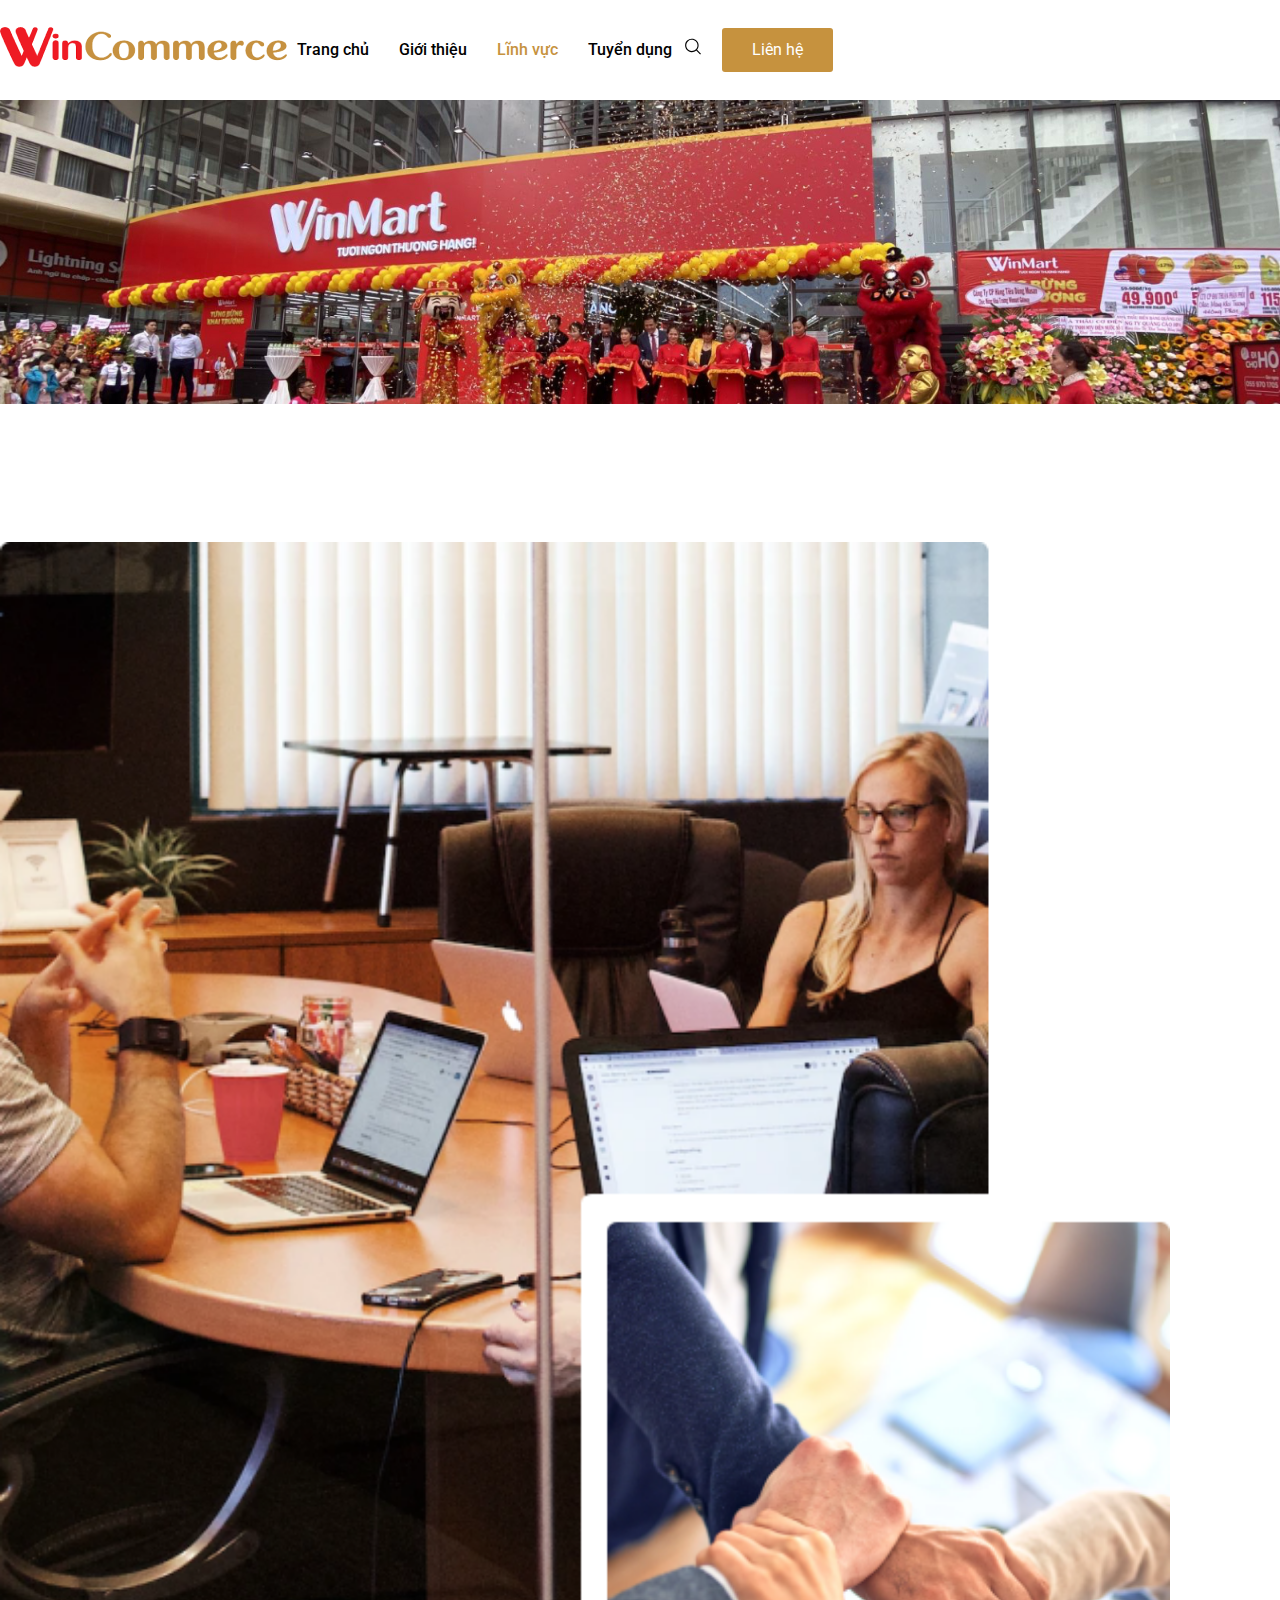
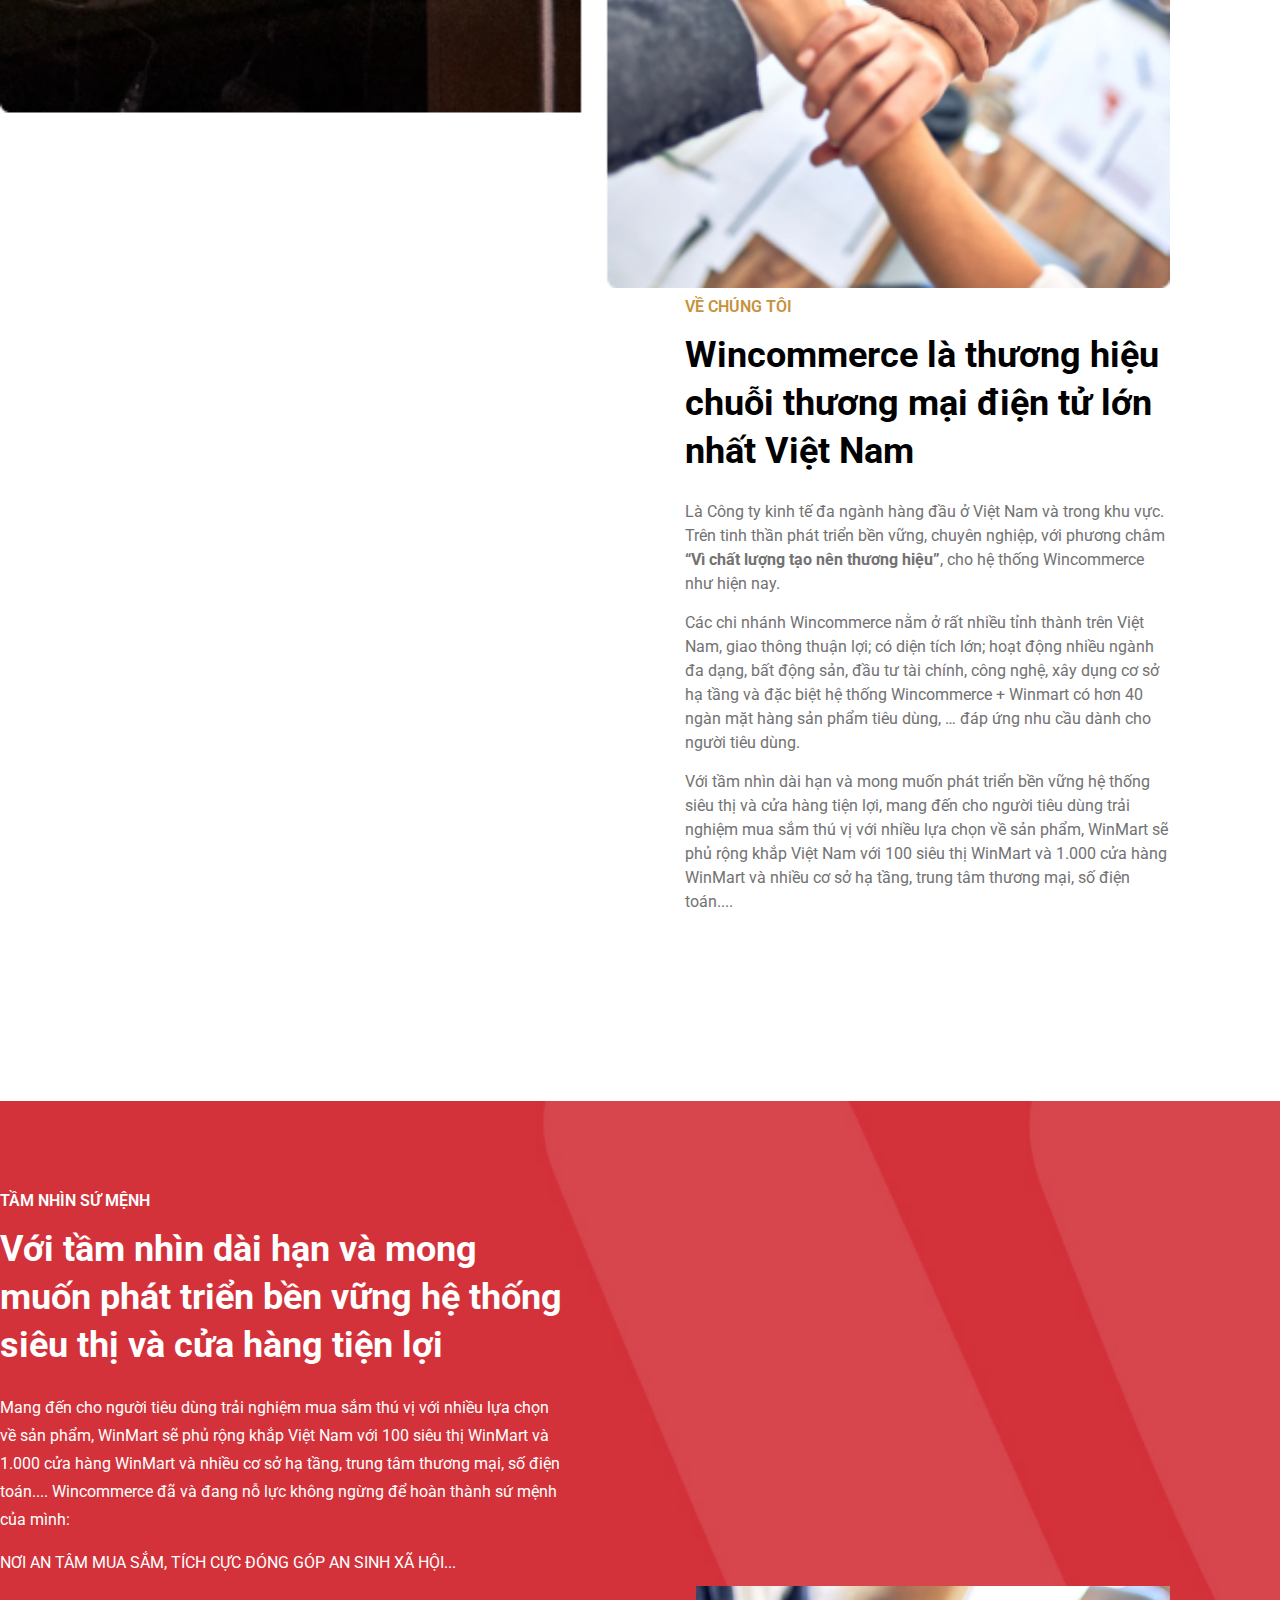
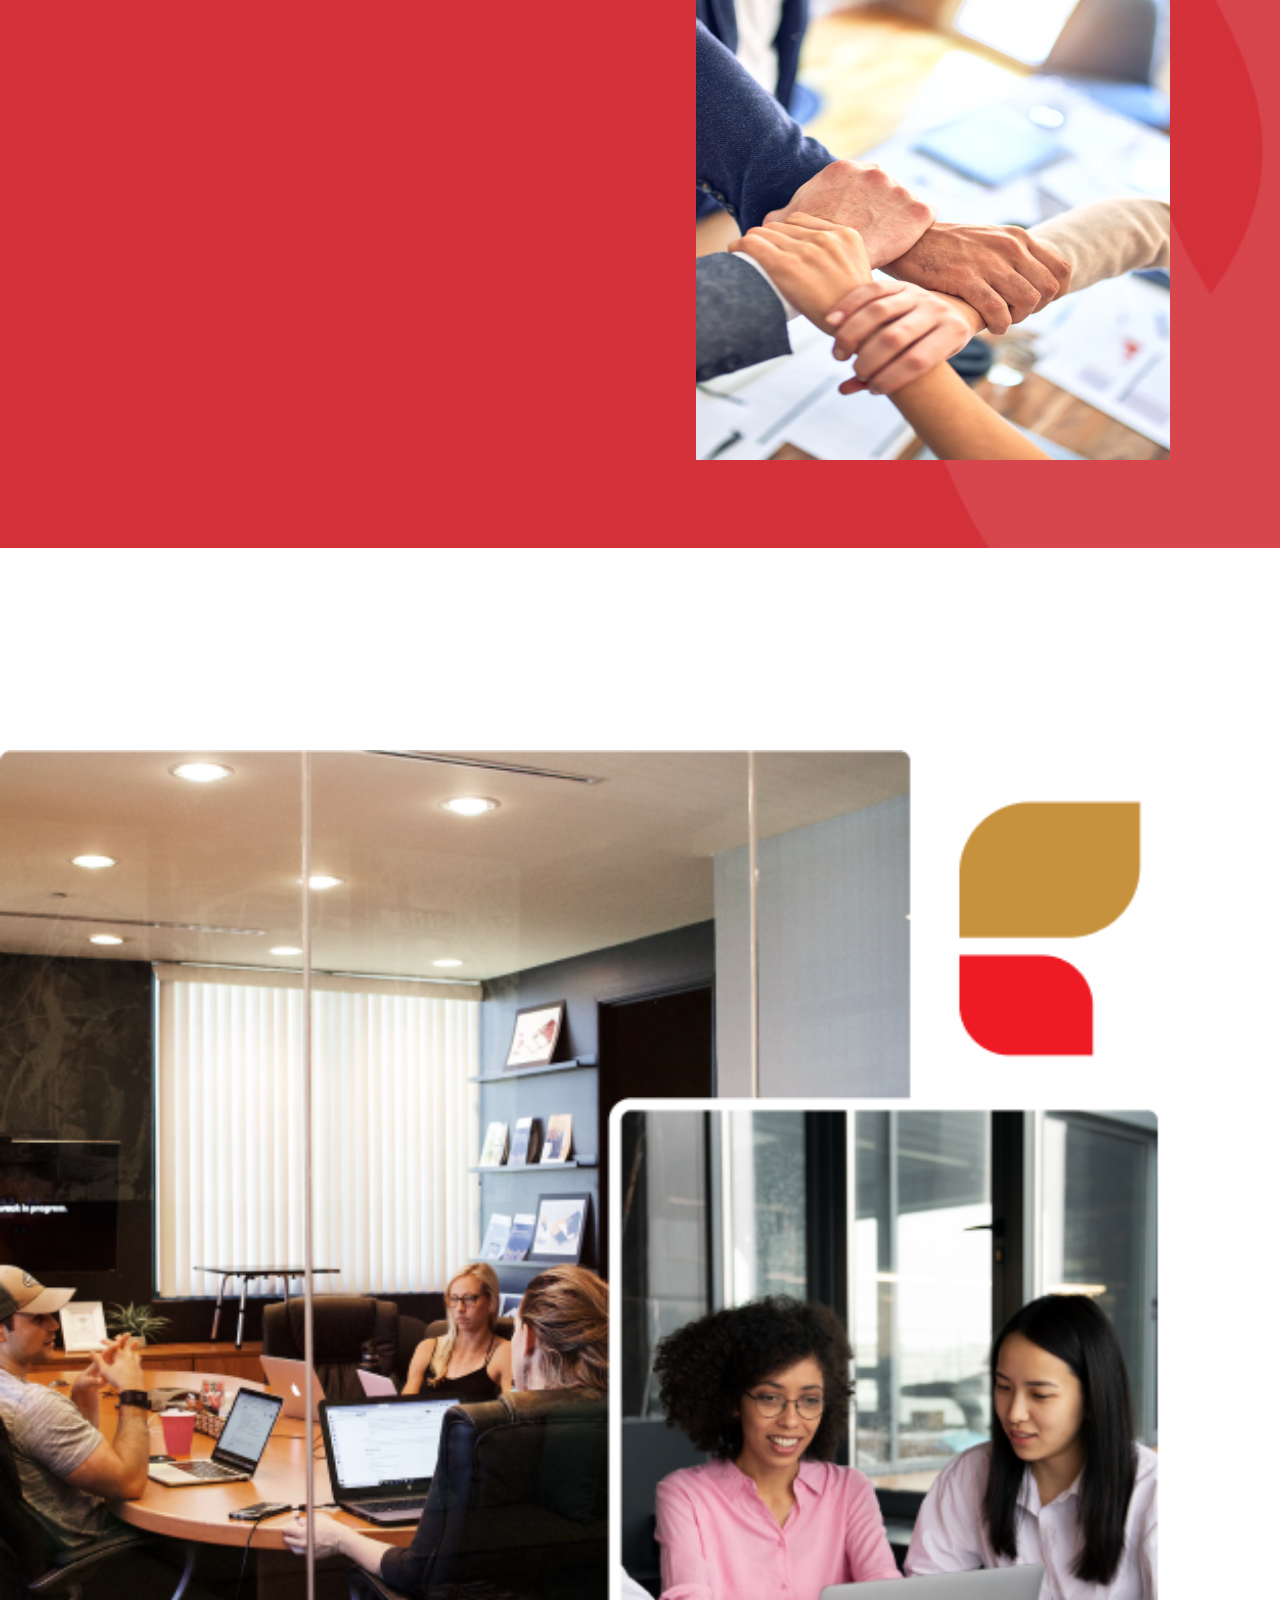
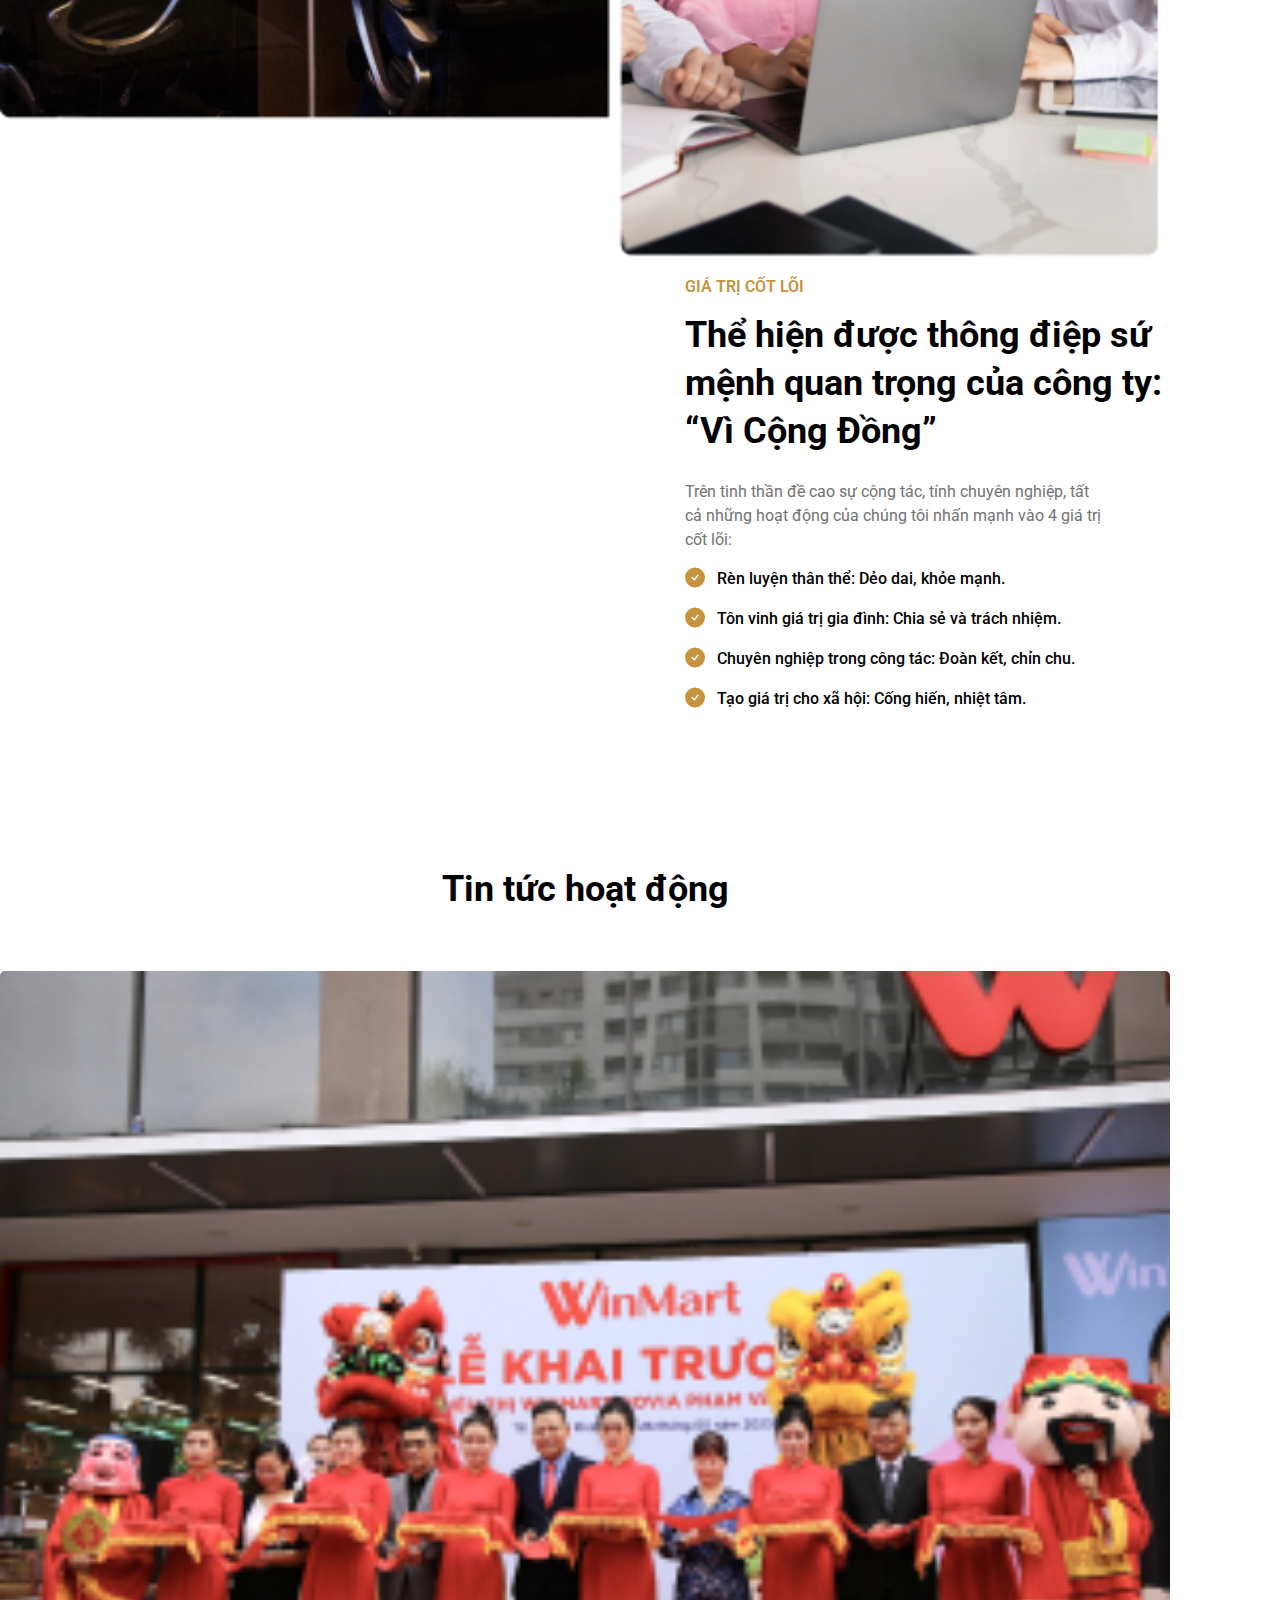
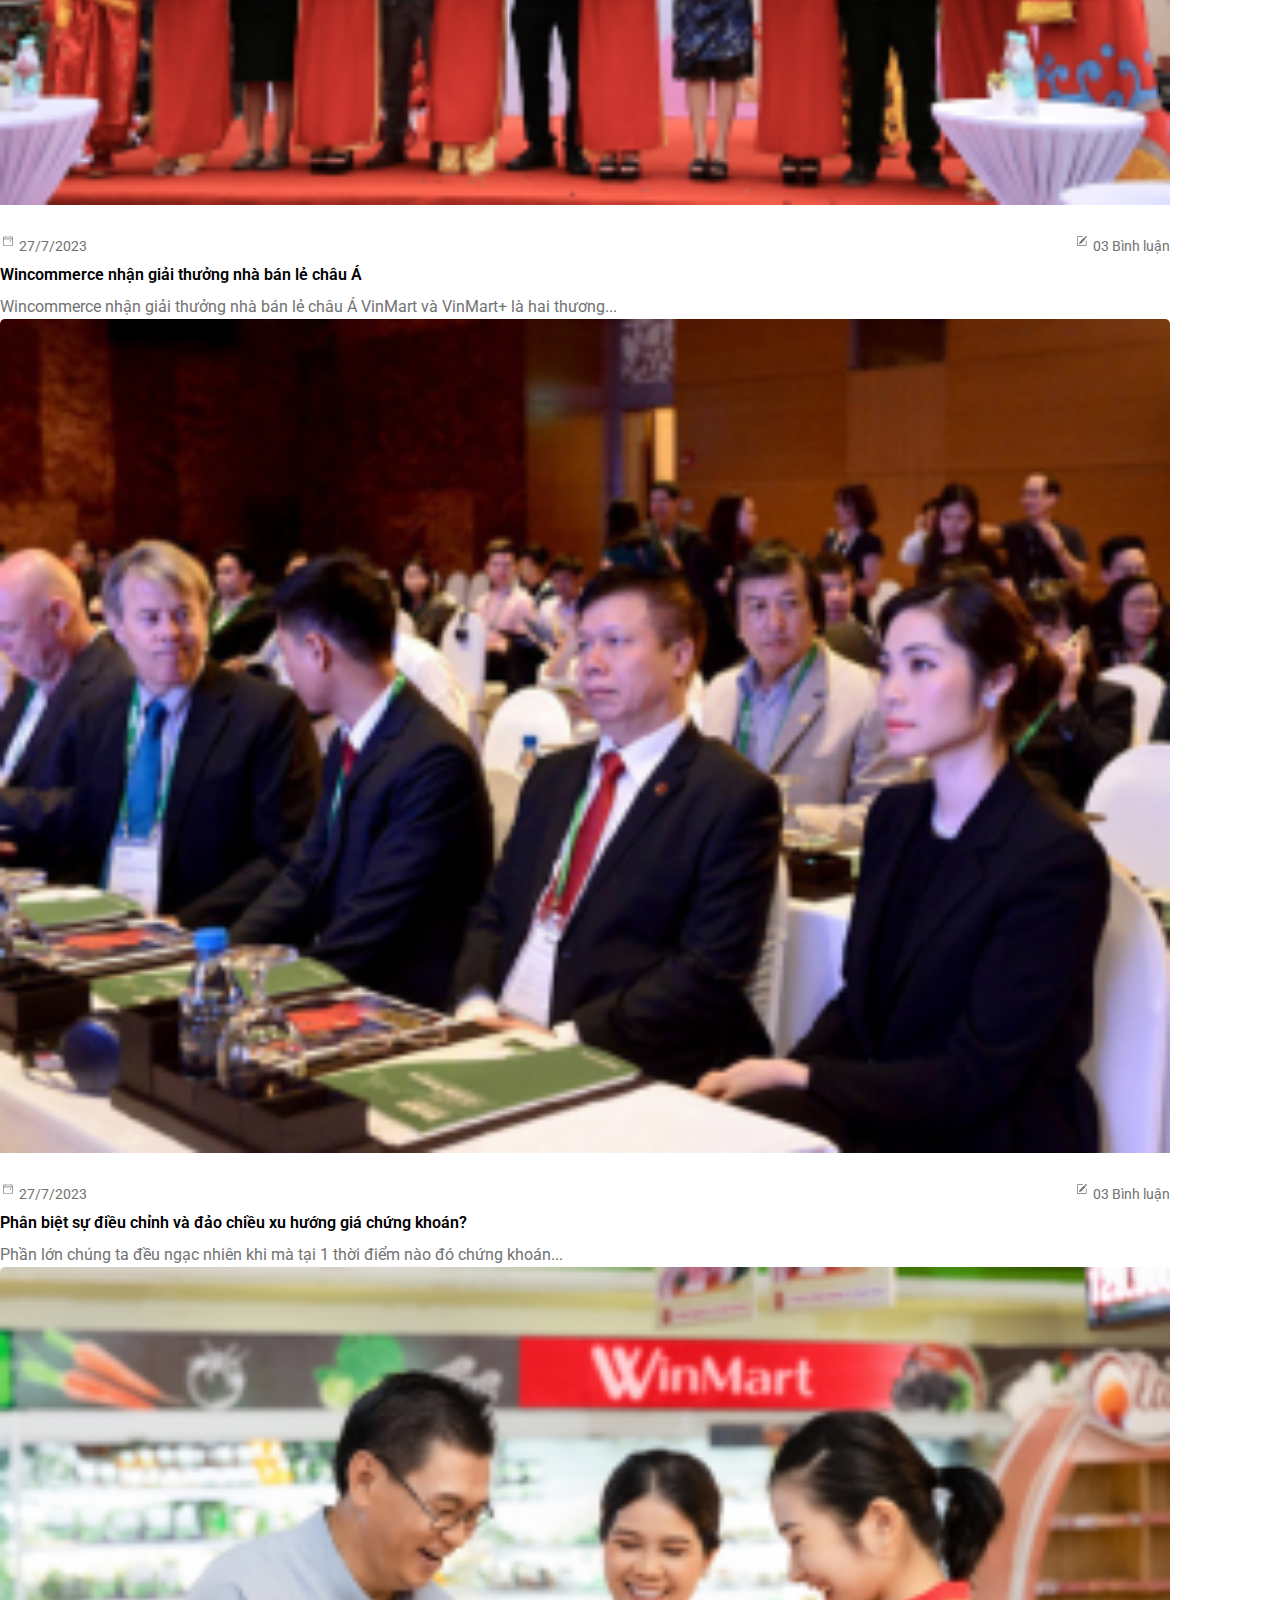
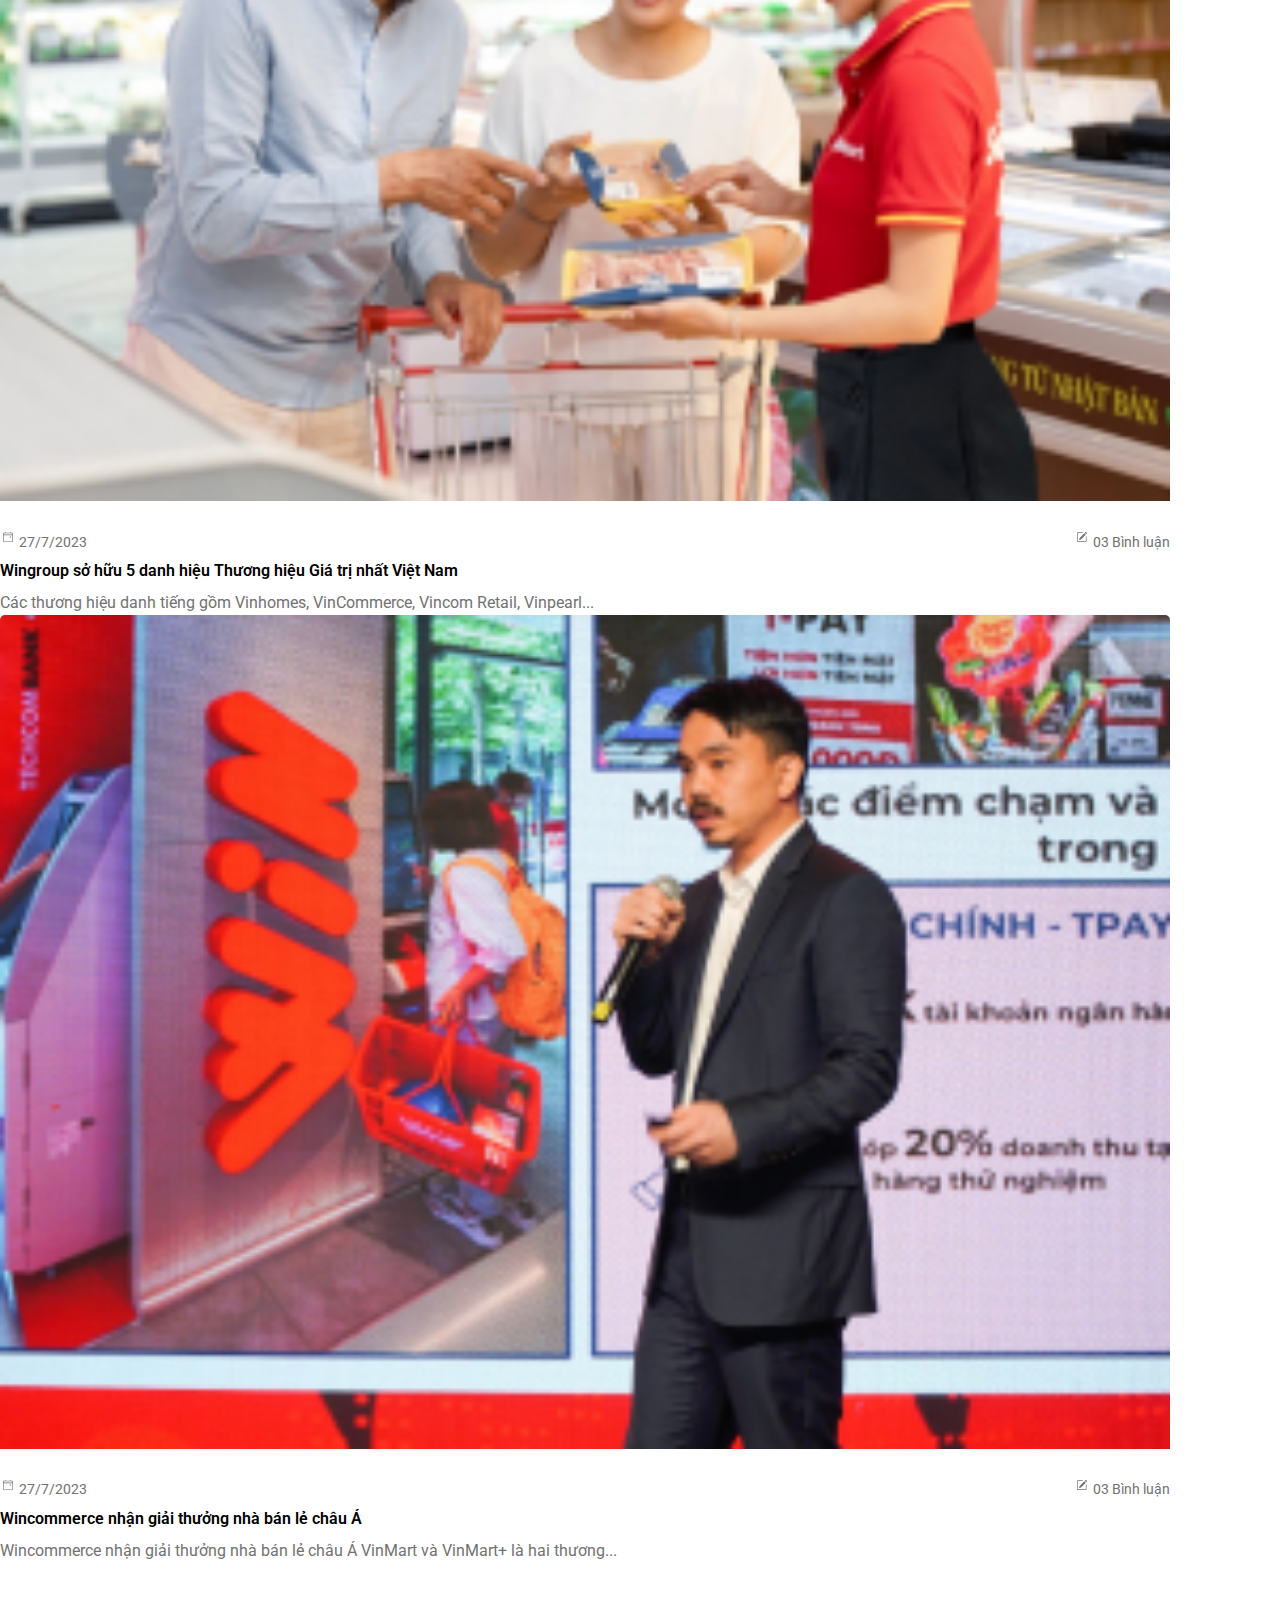
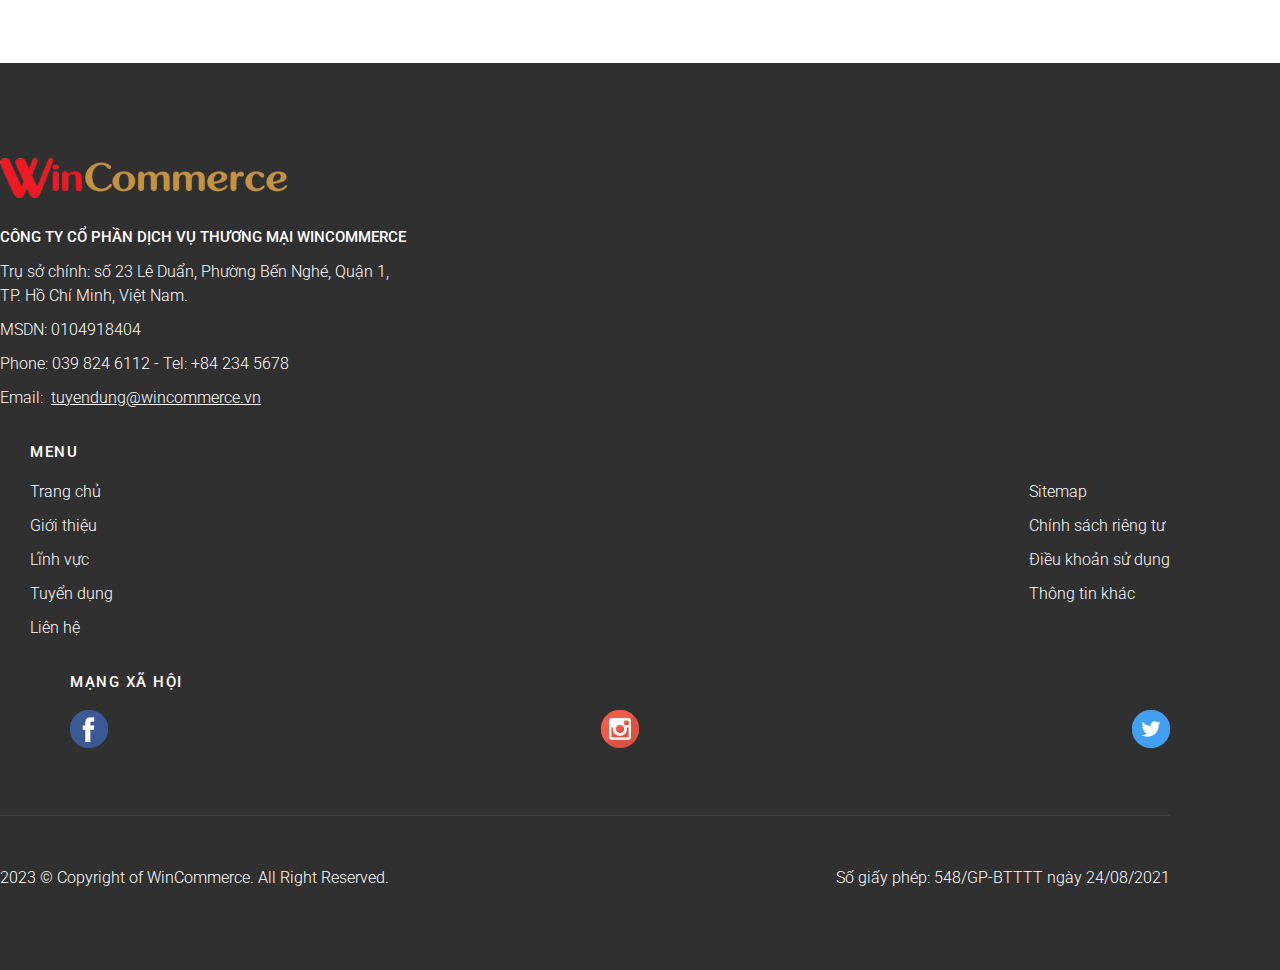
<file: about.html>
<!DOCTYPE html>
<html lang="en">
  <head>
    <meta charset="UTF-8" />
    <meta name="viewport" content="width=device-width, initial-scale=1.0" />
    <!-- LIB -->
    <link
      href="https://cdn.jsdelivr.net/npm/bootstrap@5.2.3/dist/css/bootstrap.min.css"
      rel="stylesheet"
      integrity="sha384-rbsA2VBKQhggwzxH7pPCaAqO46MgnOM80zW1RWuH61DGLwZJEdK2Kadq2F9CUG65"
      crossorigin="anonymous"
    />
    <link
      rel="stylesheet"
      href="https://cdnjs.cloudflare.com/ajax/libs/font-awesome/6.4.0/css/all.min.css"
      integrity="sha512-iecdLmaskl7CVkqkXNQ/ZH/XLlvWZOJyj7Yy7tcenmpD1ypASozpmT/E0iPtmFIB46ZmdtAc9eNBvH0H/ZpiBw=="
      crossorigin="anonymous"
      referrerpolicy="no-referrer"
    />
    <link
      rel="stylesheet"
      href="https://cdn.jsdelivr.net/npm/swiper@10/swiper-bundle.min.css"
    />
    <!-- CSS -->
    <link rel="stylesheet" href="./assets/css/reset.css" />
    <link rel="stylesheet" href="./assets/css/base.css" />
    <link rel="stylesheet" href="./assets/css/about.css" />
    <link rel="stylesheet" href="./assets/css/responsive.css" />
    <title>WinCommerce</title>
  </head>
  <body>
    <header id="header">
      <div class="container">
        <div class="header-content">
          <a href="#" class="logo">
            <img src="./assets/images/logo/logo.png" alt="logo" />
          </a>
          <nav class="header-nav">
            <a href="#" class="header-nav-link">Trang chủ</a>
            <a href="#" class="header-nav-link">Giới thiệu</a>
            <a href="#" class="header-nav-link active">Lĩnh vực</a
            ><a href="#" class="header-nav-link">Tuyển dụng</a>
            <div class="header-button-container">
              <div class="search-button">
                <input type="text" placeholder="Tìm kiếm..." />
                <div class="icon">
                  <img src="./assets/images/icon/search.svg" alt="search" />
                </div>
              </div>
              <a href="#" class="contact-button button button-md"> Liên hệ </a>
            </div>
          </nav>
          <nav class="header-nav mobile">
            <a href="#" class="header-nav-link">Trang chủ</a>
            <a href="#" class="header-nav-link">Giới thiệu</a>
            <a href="#" class="header-nav-link">Lĩnh vực</a
            ><a href="#" class="header-nav-link">Tuyển dụng</a>
            <div class="header-button-container">
              <a href="#" class="contact-button button button-md"> Liên hệ </a>
            </div>
            <div class="header-nav-button">
              <i class="fa-solid fa-xmark"></i>
            </div>
          </nav>
          <div class="header-nav-button">
            <i class="fa-solid fa-bars"></i>
          </div>
        </div>
      </div>
    </header>
    <main>
      <div class="content">
        <!-- START BANNER -->
        <section id="banner">
          <div class="banner-img">
            <img src="./assets/images/banner/about.jpg" alt="about" />
          </div>
        </section>
        <!-- END BANNER -->
        <!-- START ABOUT US -->
        <section id="about-us" class="content-component">
          <div class="container">
            <div class="row">
              <div class="col-lg-6 col-md-6 col-12">
                <div class="left">
                  <div class="content-component-img">
                    <img src="./assets/images/about/about.png" alt="finance" />
                  </div>
                </div>
              </div>
              <div class="col-lg-6 col-md-6 col-12">
                <div class="right">
                  <div class="content-component-text">
                    <article class="title-container title-md">
                      <div class="title-text">
                        <p class="badge">Về chúng tôi</p>
                        <h2 class="title">
                          Wincommerce là thương hiệu chuỗi thương mại điện tử
                          lớn nhất Việt Nam
                        </h2>
                        <p class="desc">
                          Là Công ty kinh tế đa ngành hàng đầu ở Việt Nam và
                          trong khu vực. Trên tinh thần phát triển bền vững,
                          chuyên nghiệp, với phương châm
                          <strong class="fst-italic"
                            >“Vì chất lượng tạo nên thương hiệu”</strong
                          >, cho hệ thống Wincommerce như hiện nay.
                        </p>
                        <p class="desc">
                          Các chi nhánh Wincommerce nằm ở rất nhiều tỉnh thành
                          trên Việt Nam, giao thông thuận lợi; có diện tích lớn;
                          hoạt động nhiều ngành đa dạng, bất động sản, đầu tư
                          tài chính, công nghệ, xây dụng cơ sở hạ tầng và đặc
                          biệt hệ thống Wincommerce + Winmart có hơn 40 ngàn mặt
                          hàng sản phẩm tiêu dùng, … đáp ứng nhu cầu dành cho
                          người tiêu dùng.
                        </p>
                        <p class="desc">
                          Với tầm nhìn dài hạn và mong muốn phát triển bền vững
                          hệ thống siêu thị và cửa hàng tiện lợi, mang đến cho
                          người tiêu dùng trải nghiệm mua sắm thú vị với nhiều
                          lựa chọn về sản phẩm, WinMart sẽ phủ rộng khắp Việt
                          Nam với 100 siêu thị WinMart và 1.000 cửa hàng WinMart
                          và nhiều cơ sở hạ tầng, trung tâm thương mại, số điện
                          toán....
                        </p>
                      </div>
                    </article>
                  </div>
                </div>
              </div>
            </div>
          </div>
        </section>
        <!-- END ABOUT US -->
        <!-- START VISION -->
        <section id="vision" class="content-component">
          <div class="container">
            <div class="row">
              <div class="col-lg-6 col-md-6 col-12">
                <div class="left">
                  <div class="content-component-text">
                    <article class="title-container title-md">
                      <div class="title-text">
                        <p class="badge">Tầm nhìn sứ mệnh</p>
                        <h2 class="title">
                          Với tầm nhìn dài hạn và mong muốn phát triển bền vững
                          hệ thống siêu thị và cửa hàng tiện lợi
                        </h2>
                        <p class="desc">
                          Mang đến cho người tiêu dùng trải nghiệm mua sắm thú
                          vị với nhiều lựa chọn về sản phẩm, WinMart sẽ phủ rộng
                          khắp Việt Nam với 100 siêu thị WinMart và 1.000 cửa
                          hàng WinMart và nhiều cơ sở hạ tầng, trung tâm thương
                          mại, số điện toán.... Wincommerce đã và đang nỗ lực
                          không ngừng để hoàn thành sứ mệnh của mình:
                        </p>
                        <p class="desc">
                          NƠI AN TÂM MUA SẮM, TÍCH CỰC ĐÓNG GÓP AN SINH XÃ
                          HỘI...
                        </p>
                      </div>
                    </article>
                  </div>
                </div>
              </div>
              <div class="col-lg-6 col-md-6 col-12">
                <div class="right">
                  <div class="content-component-img">
                    <img src="./assets/images/about/vision.jpg" alt="vision" />
                  </div>
                </div>
              </div>
            </div>
          </div>
        </section>
        <!-- END VISION -->
        <!-- START VALUE -->
        <section id="value" class="content-component">
          <div class="container">
            <div class="row">
              <div class="col-lg-6 col-md-6 col-12">
                <div class="left">
                  <div class="content-component-img">
                    <img src="./assets/images/about/value.png" alt="value" />
                  </div>
                </div>
              </div>
              <div class="col-lg-6 col-md-6 col-12">
                <div class="right">
                  <div class="content-component-text">
                    <article class="title-container title-md">
                      <div class="title-text">
                        <p class="badge">giá trị cốt lõi</p>
                        <h2 class="title">
                          Thể hiện được thông điệp sứ mệnh quan trọng của công
                          ty: “Vì Cộng Đồng”
                        </h2>
                        <p class="desc">
                          Trên tinh thần đề cao sự cộng tác, tính chuyên nghiệp,
                          tất cả những hoạt động của chúng tôi nhấn mạnh vào 4
                          giá trị cốt lõi:
                        </p>
                        <ul class="list">
                          <li class="item">
                            <div class="item-img">
                              <img
                                src="./assets/images/icon/checkmark.svg"
                                alt="checkmark"
                              />
                            </div>
                            <p class="item-text">
                              Rèn luyện thân thể: Dẻo dai, khỏe mạnh.
                            </p>
                          </li>
                          <li class="item">
                            <div class="item-img">
                              <img
                                src="./assets/images/icon/checkmark.svg"
                                alt="checkmark"
                              />
                            </div>
                            <p class="item-text">
                              Tôn vinh giá trị gia đình: Chia sẻ và trách nhiệm.
                            </p>
                          </li>
                          <li class="item">
                            <div class="item-img">
                              <img
                                src="./assets/images/icon/checkmark.svg"
                                alt="checkmark"
                              />
                            </div>
                            <p class="item-text">
                              Chuyên nghiệp trong công tác: Đoàn kết, chỉn chu.
                            </p>
                          </li>
                          <li class="item">
                            <div class="item-img">
                              <img
                                src="./assets/images/icon/checkmark.svg"
                                alt="checkmark"
                              />
                            </div>
                            <p class="item-text">
                              Tạo giá trị cho xã hội: Cống hiến, nhiệt tâm.
                            </p>
                          </li>
                        </ul>
                      </div>
                    </article>
                  </div>
                </div>
              </div>
            </div>
          </div>
        </section>
        <!-- END VALUE -->

        <!-- START BLOG -->
        <section id="blog">
          <div class="container">
            <article class="title-container title-md center">
              <div class="title-text">
                <h2 class="title">Tin tức hoạt động</h2>
              </div>
            </article>
            <div class="blog-content">
              <div class="row">
                <div class="col-lg-3 col-md-6 col-12">
                  <article class="blog-content-item">
                    <div class="blog-content-item-img">
                      <img src="./assets/images/blog/1.jpg" alt="1" />
                    </div>
                    <div class="blog-content-item-information">
                      <div class="blog-content-item-information-time">
                        <div class="item">
                          <div class="icon">
                            <img
                              src="./assets/images/icon/calendar.svg"
                              alt="calendar"
                            />
                          </div>
                          <p class="text">27/7/2023</p>
                        </div>
                        <div class="item">
                          <div class="icon">
                            <img
                              src="./assets/images/icon/write.svg"
                              alt="write"
                            />
                          </div>
                          <p class="text">03 Bình luận</p>
                        </div>
                      </div>
                      <div class="blog-content-item-information-text">
                        <a href="#" class="title"
                          >Wincommerce nhận giải thưởng nhà bán lẻ châu Á</a
                        >
                        <p class="desc">
                          Wincommerce nhận giải thưởng nhà bán lẻ châu Á VinMart
                          và VinMart+ là hai thương...
                        </p>
                      </div>
                    </div>
                  </article>
                </div>
                <div class="col-lg-3 col-md-6 col-12">
                  <article class="blog-content-item">
                    <div class="blog-content-item-img">
                      <img src="./assets/images/blog/2.jpg" alt="2" />
                    </div>
                    <div class="blog-content-item-information">
                      <div class="blog-content-item-information-time">
                        <div class="item">
                          <div class="icon">
                            <img
                              src="./assets/images/icon/calendar.svg"
                              alt="calendar"
                            />
                          </div>
                          <p class="text">27/7/2023</p>
                        </div>
                        <div class="item">
                          <div class="icon">
                            <img
                              src="./assets/images/icon/write.svg"
                              alt="write"
                            />
                          </div>
                          <p class="text">03 Bình luận</p>
                        </div>
                      </div>
                      <div class="blog-content-item-information-text">
                        <a href="#" class="title"
                          >Phân biệt sự điều chỉnh và đảo chiều xu hướng giá
                          chứng khoán?</a
                        >
                        <p class="desc">
                          Phần lớn chúng ta đều ngạc nhiên khi mà tại 1 thời
                          điểm nào đó chứng khoán...
                        </p>
                      </div>
                    </div>
                  </article>
                </div>
                <div class="col-lg-3 col-md-6 col-12">
                  <article class="blog-content-item">
                    <div class="blog-content-item-img">
                      <img src="./assets/images/blog/3.jpg" alt="3" />
                    </div>
                    <div class="blog-content-item-information">
                      <div class="blog-content-item-information-time">
                        <div class="item">
                          <div class="icon">
                            <img
                              src="./assets/images/icon/calendar.svg"
                              alt="calendar"
                            />
                          </div>
                          <p class="text">27/7/2023</p>
                        </div>
                        <div class="item">
                          <div class="icon">
                            <img
                              src="./assets/images/icon/write.svg"
                              alt="write"
                            />
                          </div>
                          <p class="text">03 Bình luận</p>
                        </div>
                      </div>
                      <div class="blog-content-item-information-text">
                        <a href="#" class="title"
                          >Wingroup sở hữu 5 danh hiệu Thương hiệu Giá trị nhất
                          Việt Nam</a
                        >
                        <p class="desc">
                          Các thương hiệu danh tiếng gồm Vinhomes, VinCommerce,
                          Vincom Retail, Vinpearl...
                        </p>
                      </div>
                    </div>
                  </article>
                </div>
                <div class="col-lg-3 col-md-6 col-12">
                  <article class="blog-content-item">
                    <div class="blog-content-item-img">
                      <img src="./assets/images/blog/4.jpg" alt="4" />
                    </div>
                    <div class="blog-content-item-information">
                      <div class="blog-content-item-information-time">
                        <div class="item">
                          <div class="icon">
                            <img
                              src="./assets/images/icon/calendar.svg"
                              alt="calendar"
                            />
                          </div>
                          <p class="text">27/7/2023</p>
                        </div>
                        <div class="item">
                          <div class="icon">
                            <img
                              src="./assets/images/icon/write.svg"
                              alt="write"
                            />
                          </div>
                          <p class="text">03 Bình luận</p>
                        </div>
                      </div>
                      <div class="blog-content-item-information-text">
                        <a href="#" class="title"
                          >Wincommerce nhận giải thưởng nhà bán lẻ châu Á</a
                        >
                        <p class="desc">
                          Wincommerce nhận giải thưởng nhà bán lẻ châu Á VinMart
                          và VinMart+ là hai thương...
                        </p>
                      </div>
                    </div>
                  </article>
                </div>
              </div>
            </div>
          </div>
        </section>
        <!-- END BLOG -->
      </div>
    </main>
    <footer id="footer">
      <div class="container">
        <div class="row">
          <div class="col-lg-5 col-md-6 col-12">
            <article class="footer-information">
              <a href="#" class="logo">
                <img src="./assets/images/logo/logo.png" alt="logo" />
              </a>
              <div class="footer-title-wrapper">
                <h3 class="title">
                  Công ty Cổ phần Dịch vụ Thương mại Wincommerce
                </h3>
                <ul class="list">
                  <li class="item">
                    <p class="text">
                      Trụ sở chính: số 23 Lê Duẩn, Phường Bến Nghé, Quận 1,
                      <br />
                      TP. Hồ Chí Minh, Việt Nam.
                    </p>
                  </li>
                  <li class="item">
                    <p class="text">MSDN: 0104918404</p>
                  </li>
                  <li class="item">
                    <p class="text">Phone: 039 824 6112 - Tel: +84 234 5678</p>
                  </li>
                  <li class="item">
                    <p class="text">
                      Email:&nbsp;
                      <a href="mailto: tuyendung@wincommerce.vn"
                        >tuyendung@wincommerce.vn</a
                      >
                    </p>
                  </li>
                </ul>
              </div>
            </article>
          </div>
          <div class="col-lg-4 col-md-6 col-12">
            <article class="footer-link">
              <div class="footer-title-wrapper">
                <h3 class="title">menu</h3>
                <div class="list-group">
                  <ul class="list">
                    <li class="item"><a href="#">Trang chủ</a></li>
                    <li class="item"><a href="#">Giới thiệu</a></li>
                    <li class="item"><a href="#">Lĩnh vực</a></li>
                    <li class="item"><a href="#">Tuyển dụng</a></li>
                    <li class="item"><a href="#">Liên hệ</a></li>
                  </ul>
                  <ul class="list">
                    <li class="item"><a href="#">Sitemap</a></li>
                    <li class="item"><a href="#">Chính sách riêng tư</a></li>
                    <li class="item"><a href="#">Điều khoản sử dụng</a></li>
                    <li class="item"><a href="#">Thông tin khác</a></li>
                  </ul>
                </div>
              </div>
            </article>
          </div>
          <div class="col-lg-3 col-md-12 col-12">
            <article class="footer-link social">
              <div class="footer-title-wrapper">
                <h3 class="title">mạng xã hội</h3>
                <ul class="list">
                  <li class="item">
                    <a href="#">
                      <img
                        src="./assets/images/icon/facebook.png"
                        alt="facebook"
                      />
                    </a>
                  </li>
                  <li class="item">
                    <a href="#">
                      <img
                        src="./assets/images/icon/instagram.png"
                        alt="instagram"
                      />
                    </a>
                  </li>
                  <li class="item">
                    <a href="#">
                      <img
                        src="./assets/images/icon/twitter.png"
                        alt="twitter"
                      />
                    </a>
                  </li>
                </ul>
              </div>
            </article>
          </div>
          <div class="col-lg-12 col-md-12 col-12">
            <article class="footer-copyright">
              <p class="text">
                2023 © Copyright of WinCommerce. All Right Reserved.
              </p>
              <p class="text">Số giấy phép: 548/GP-BTTTT ngày 24/08/2021</p>
            </article>
          </div>
        </div>
      </div>
    </footer>
    <!-- LIB -->
    <script
      src="https://cdn.jsdelivr.net/npm/@popperjs/core@2.11.6/dist/umd/popper.min.js"
      integrity="sha384-oBqDVmMz9ATKxIep9tiCxS/Z9fNfEXiDAYTujMAeBAsjFuCZSmKbSSUnQlmh/jp3"
      crossorigin="anonymous"
    ></script>
    <script
      src="https://cdn.jsdelivr.net/npm/bootstrap@5.2.3/dist/js/bootstrap.min.js"
      integrity="sha384-cuYeSxntonz0PPNlHhBs68uyIAVpIIOZZ5JqeqvYYIcEL727kskC66kF92t6Xl2V"
      crossorigin="anonymous"
    ></script>
    <script src="https://cdn.jsdelivr.net/npm/swiper@10/swiper-bundle.min.js"></script>
    <script
      src="https://cdnjs.cloudflare.com/ajax/libs/jquery/3.7.0/jquery.min.js"
      integrity="sha512-3gJwYpMe3QewGELv8k/BX9vcqhryRdzRMxVfq6ngyWXwo03GFEzjsUm8Q7RZcHPHksttq7/GFoxjCVUjkjvPdw=="
      crossorigin="anonymous"
      referrerpolicy="no-referrer"
    ></script>
    <!-- JS -->
    <script src="./assets/js/menu.js"></script>
    <script src="./assets/js/slider.js"></script>
  </body>
</html>
</file>
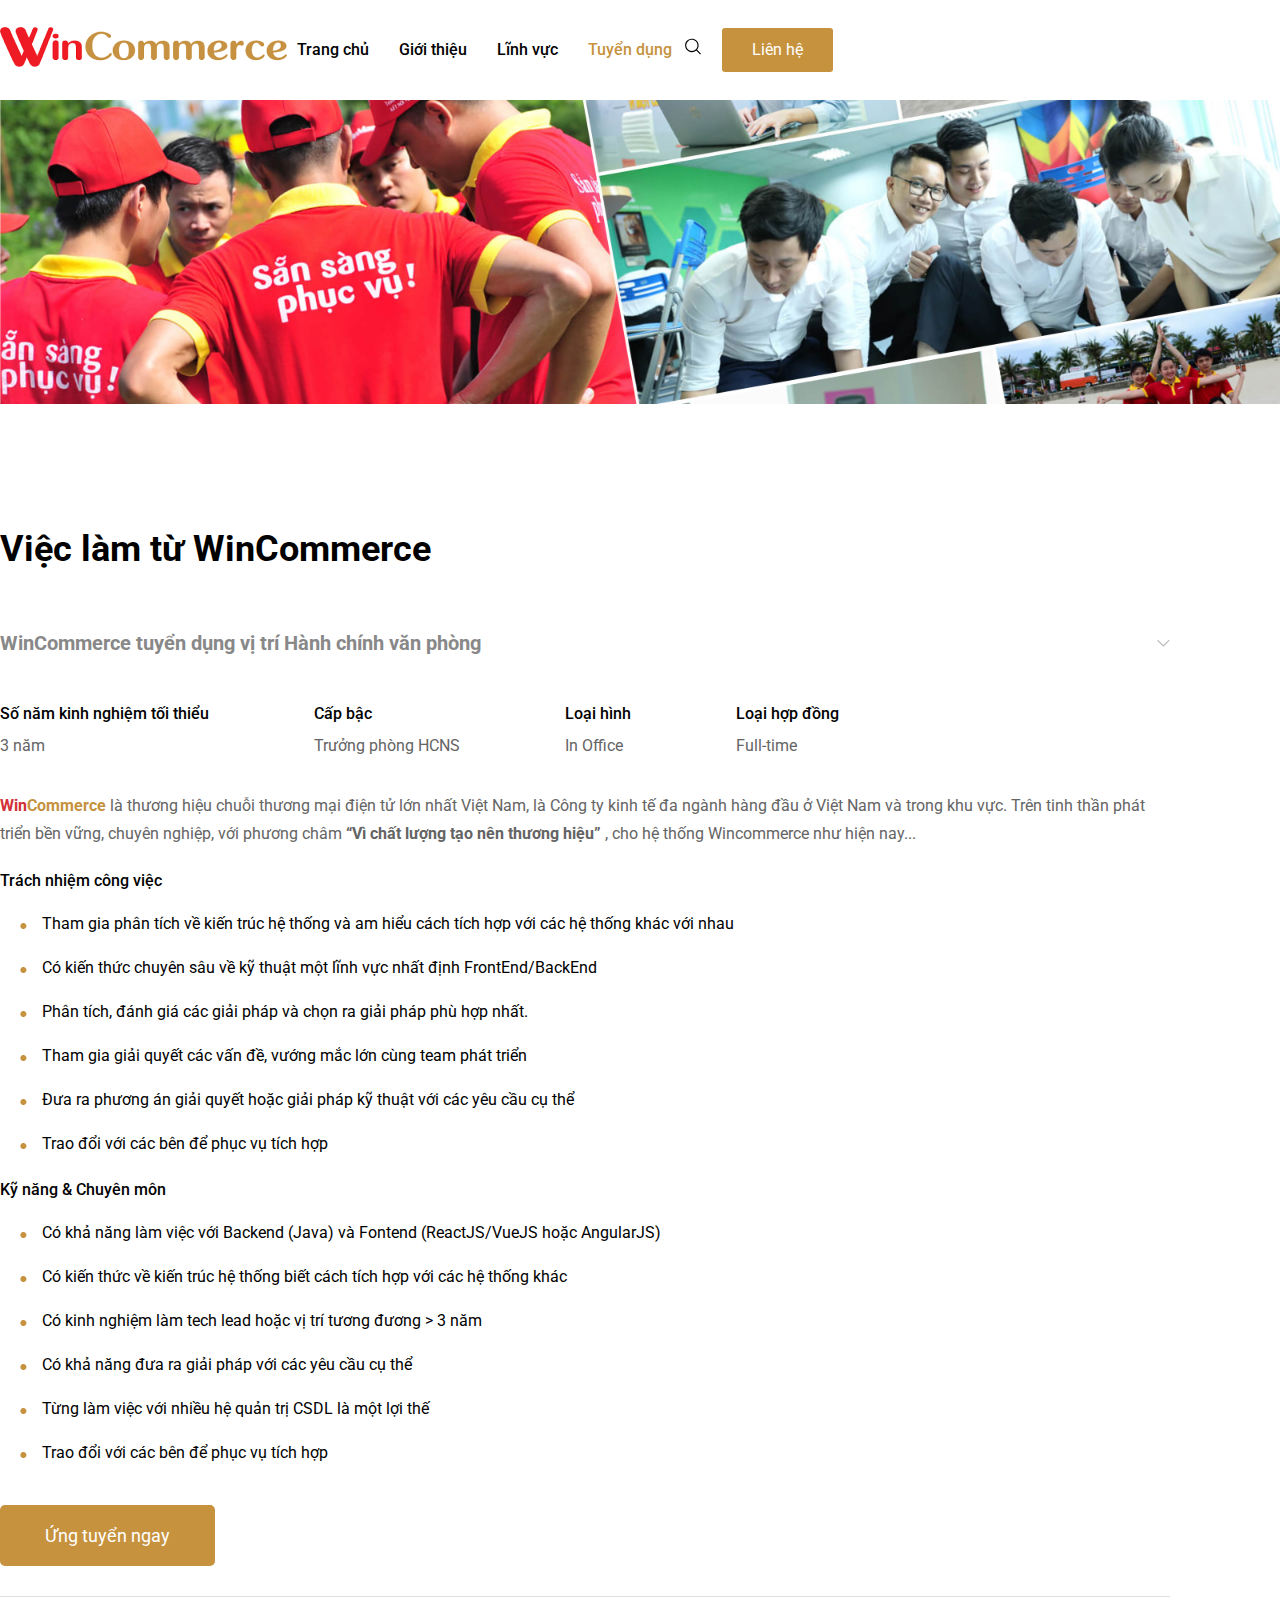
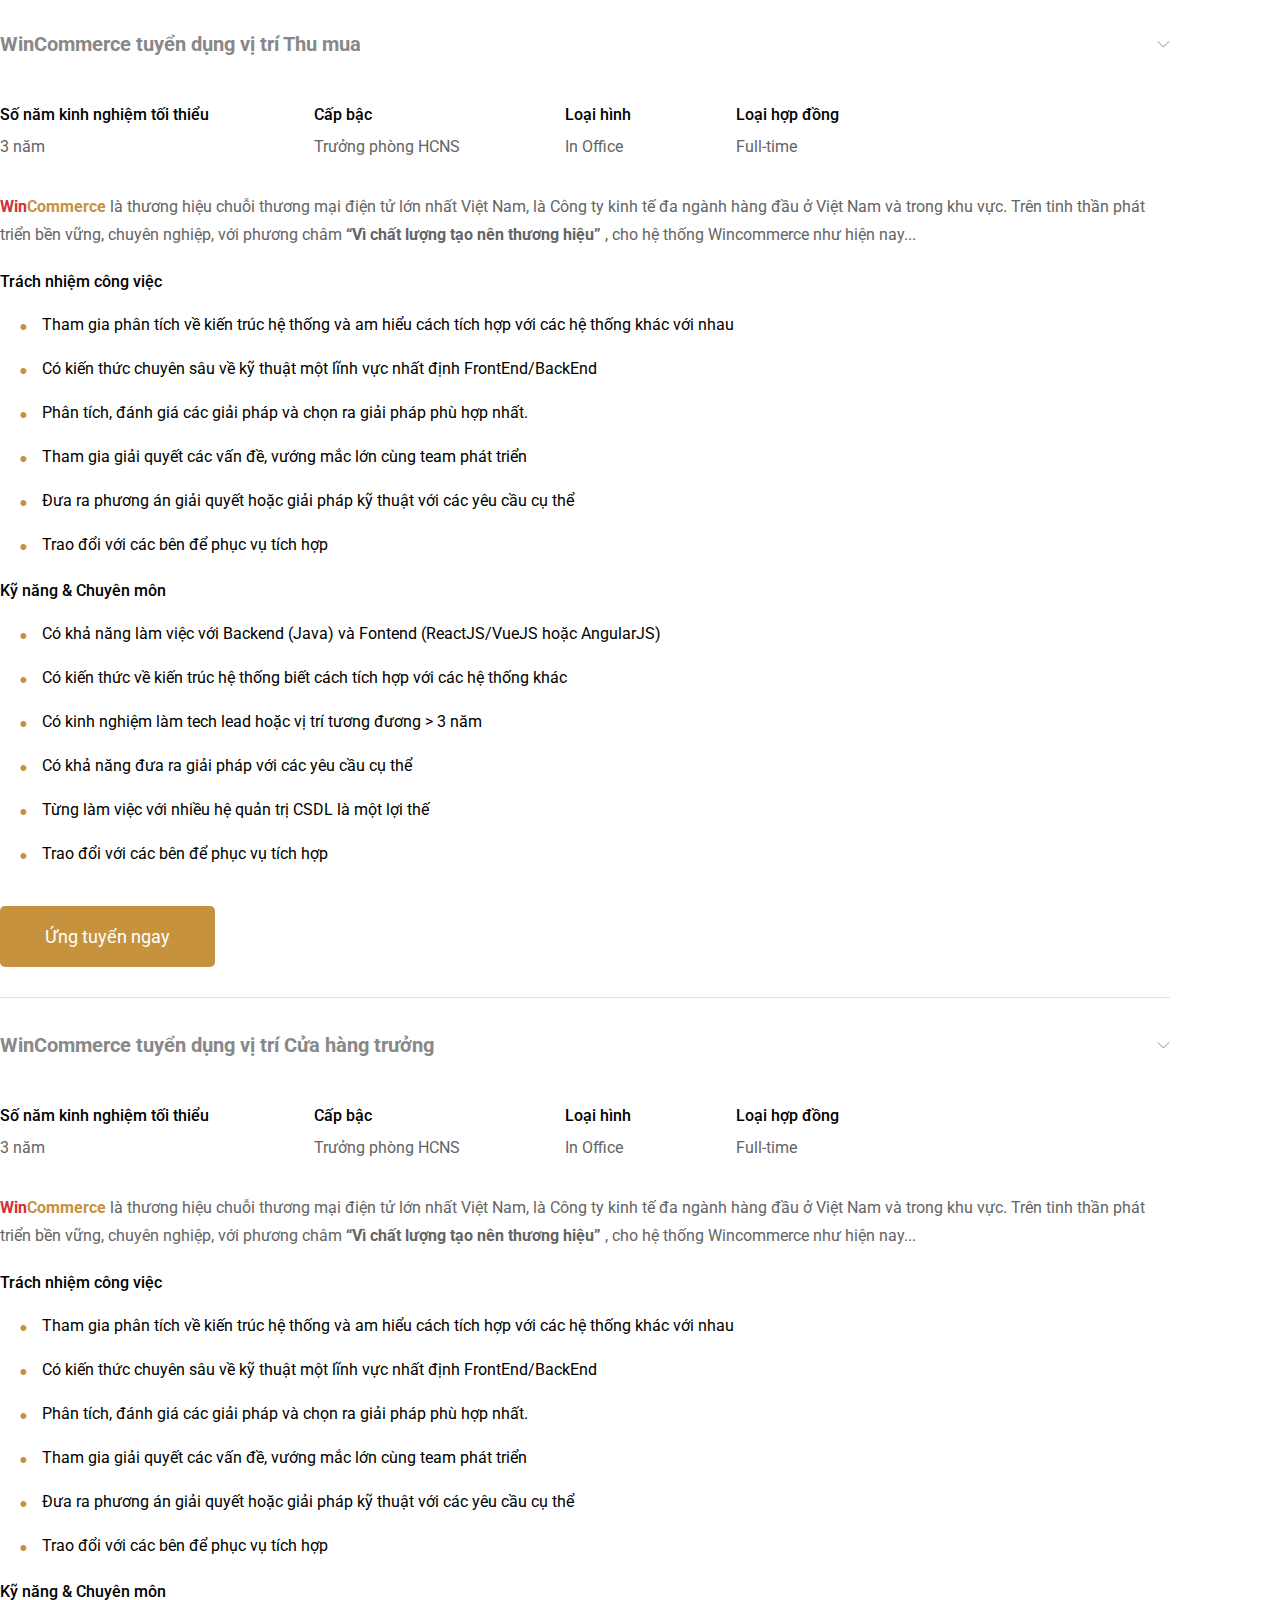
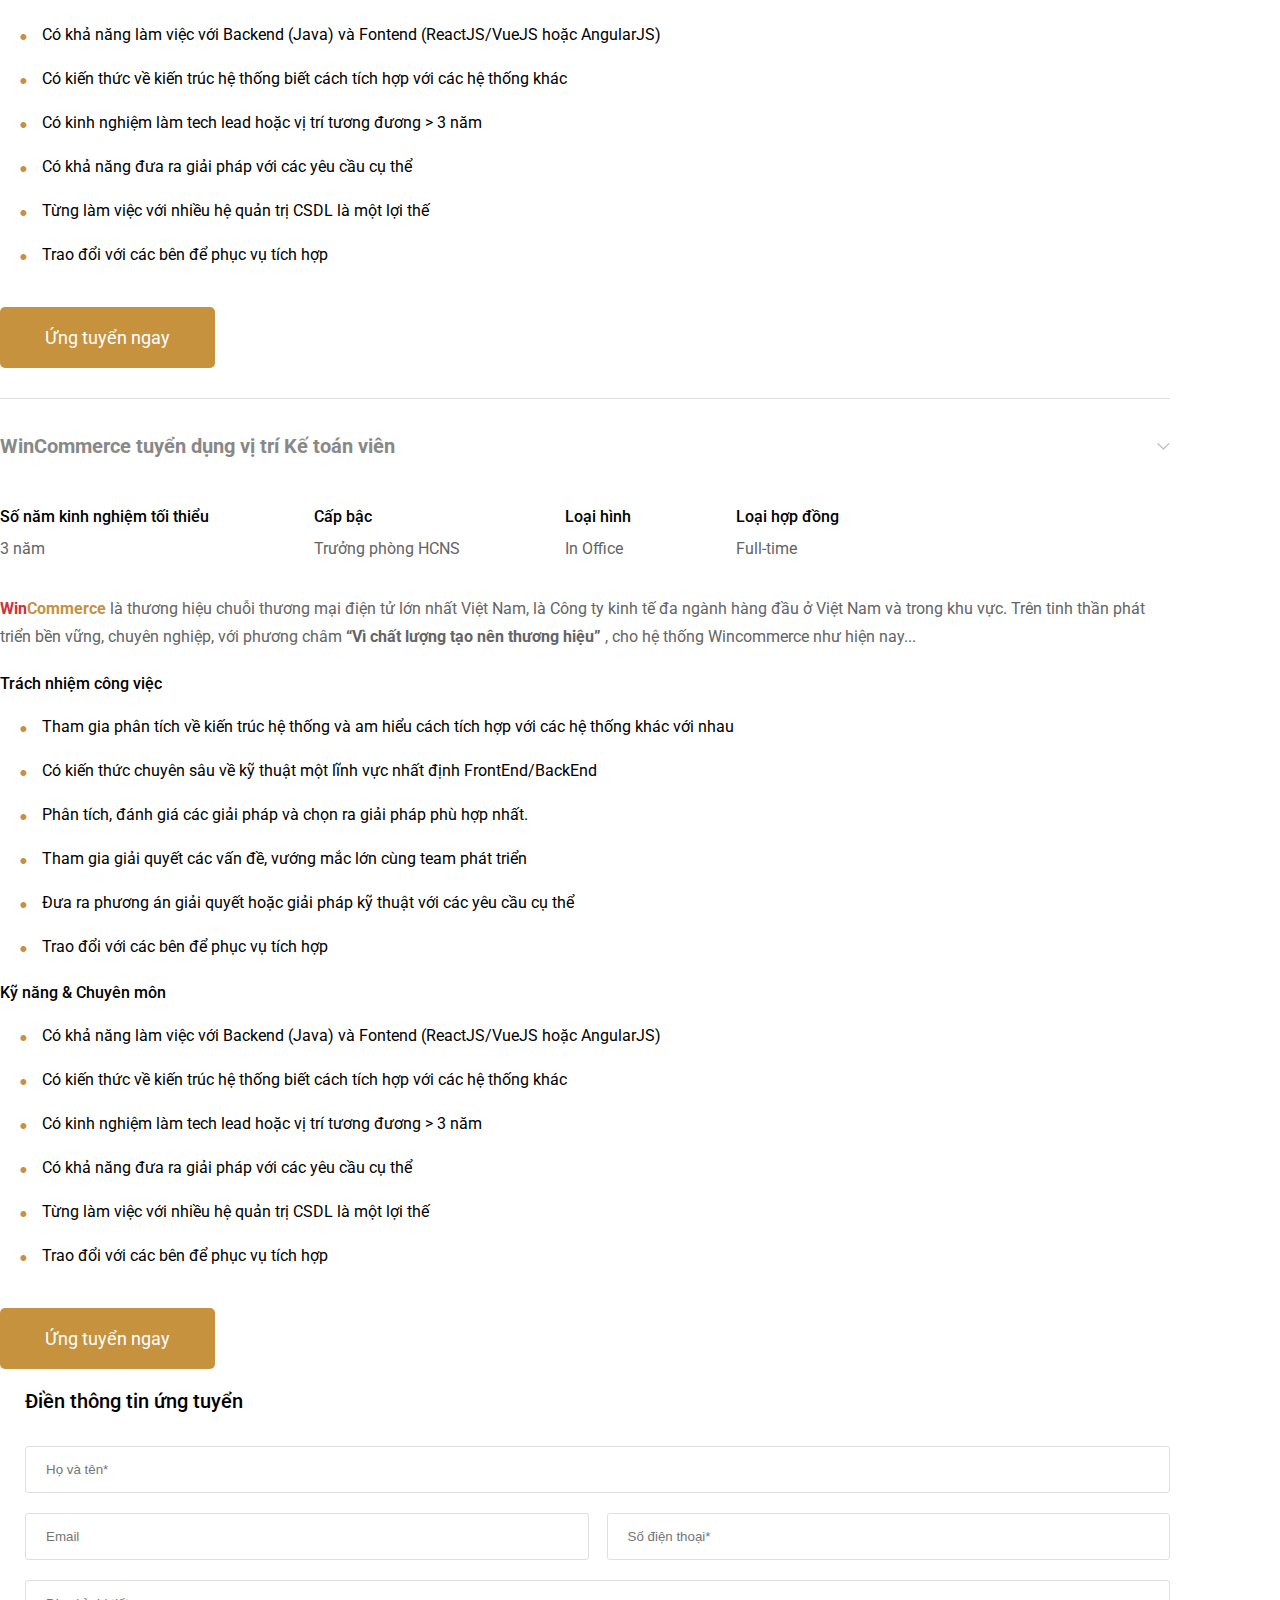
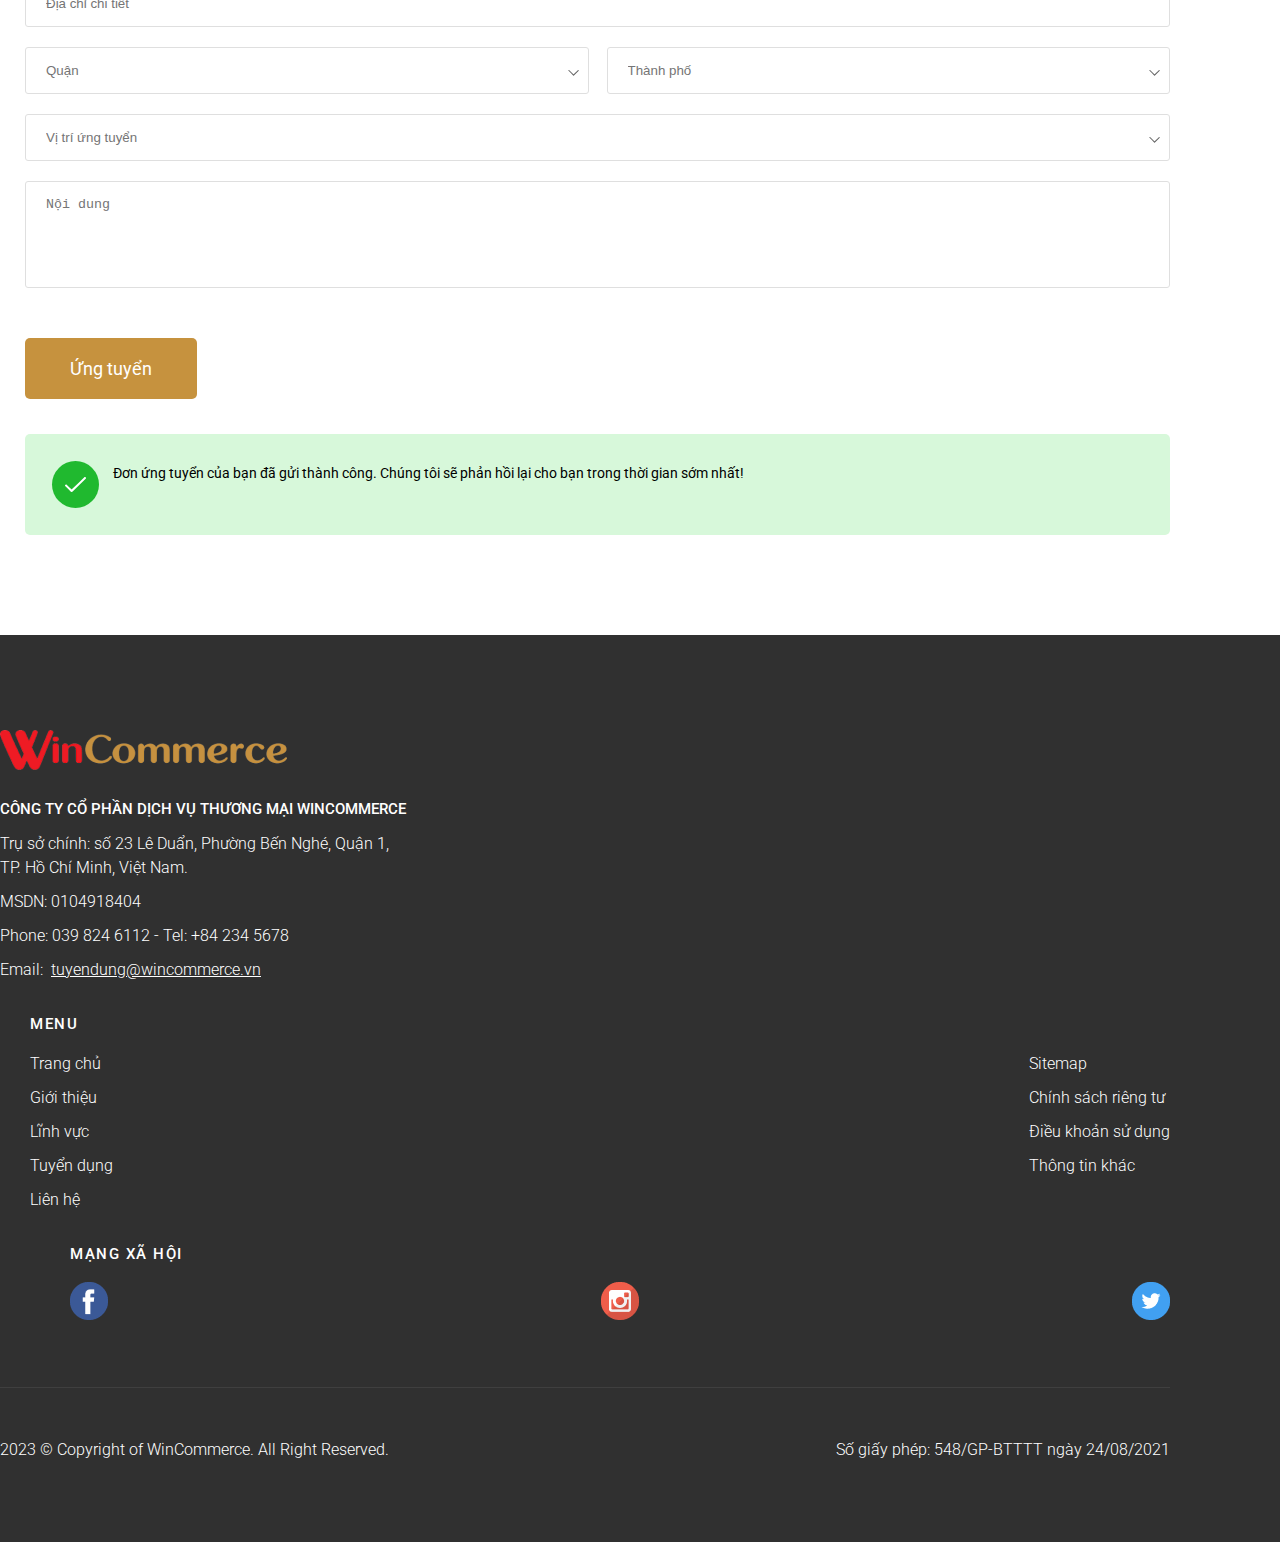
<file: careers.html>
<!DOCTYPE html>
<html lang="en">
  <head>
    <meta charset="UTF-8" />
    <meta name="viewport" content="width=device-width, initial-scale=1.0" />
    <!-- LIB -->
    <link
      href="https://cdn.jsdelivr.net/npm/bootstrap@5.2.3/dist/css/bootstrap.min.css"
      rel="stylesheet"
      integrity="sha384-rbsA2VBKQhggwzxH7pPCaAqO46MgnOM80zW1RWuH61DGLwZJEdK2Kadq2F9CUG65"
      crossorigin="anonymous"
    />
    <link
      rel="stylesheet"
      href="https://cdnjs.cloudflare.com/ajax/libs/font-awesome/6.4.0/css/all.min.css"
      integrity="sha512-iecdLmaskl7CVkqkXNQ/ZH/XLlvWZOJyj7Yy7tcenmpD1ypASozpmT/E0iPtmFIB46ZmdtAc9eNBvH0H/ZpiBw=="
      crossorigin="anonymous"
      referrerpolicy="no-referrer"
    />
    <link
      rel="stylesheet"
      href="https://cdn.jsdelivr.net/npm/swiper@10/swiper-bundle.min.css"
    />
    <!-- CSS -->
    <link rel="stylesheet" href="./assets/css/reset.css" />
    <link rel="stylesheet" href="./assets/css/base.css" />
    <link rel="stylesheet" href="./assets/css/careers.css" />
    <link rel="stylesheet" href="./assets/css/responsive.css" />
    <title>WinCommerce</title>
  </head>
  <body>
    <header id="header">
      <div class="container">
        <div class="header-content">
          <a href="#" class="logo">
            <img src="./assets/images/logo/logo.png" alt="logo" />
          </a>
          <nav class="header-nav">
            <a href="#" class="header-nav-link">Trang chủ</a>
            <a href="#" class="header-nav-link">Giới thiệu</a>
            <a href="#" class="header-nav-link">Lĩnh vực</a
            ><a href="#" class="header-nav-link active">Tuyển dụng</a>
            <div class="header-button-container">
              <div class="search-button">
                <input type="text" placeholder="Tìm kiếm..." />
                <div class="icon">
                  <img src="./assets/images/icon/search.svg" alt="search" />
                </div>
              </div>
              <a href="#" class="contact-button button button-md"> Liên hệ </a>
            </div>
          </nav>
          <nav class="header-nav mobile">
            <a href="#" class="header-nav-link">Trang chủ</a>
            <a href="#" class="header-nav-link">Giới thiệu</a>
            <a href="#" class="header-nav-link">Lĩnh vực</a
            ><a href="#" class="header-nav-link">Tuyển dụng</a>
            <div class="header-button-container">
              <a href="#" class="contact-button button button-md"> Liên hệ </a>
            </div>
            <div class="header-nav-button">
              <i class="fa-solid fa-xmark"></i>
            </div>
          </nav>
          <div class="header-nav-button">
            <i class="fa-solid fa-bars"></i>
          </div>
        </div>
      </div>
    </header>
    <main>
      <div class="content">
        <!-- START BANNER -->
        <section id="banner">
          <div class="banner-img">
            <img src="./assets/images/banner/careers.jpg" alt="careers" />
          </div>
        </section>
        <!-- END BANNER -->

        <!-- START POSITION -->
        <section id="careers-position">
          <div class="container">
            <article class="title-container title-md">
              <div class="title-text">
                <h1 class="title">Việc làm từ WinCommerce</h1>
              </div>
            </article>
            <div class="row position-content">
              <div class="col-lg-7 col-md-7 col-12">
                <div class="position-information-list">
                  <article class="position-information-item">
                    <div
                      class="position-information-item-title"
                      data-bs-toggle="collapse"
                      data-bs-target="#collapse-1"
                      aria-expanded="false"
                    >
                      <h2 class="title">
                        WinCommerce tuyển dụng vị trí Hành chính văn phòng
                      </h2>
                      <svg
                        width="13"
                        height="7"
                        viewBox="0 0 13 7"
                        fill="none"
                        xmlns="http://www.w3.org/2000/svg"
                      >
                        <path
                          d="M6.38544 5.26391C6.45816 5.17756 6.49906 5.12302 6.54905 5.07303C8.16248 3.4596 9.77591 1.84162 11.3939 0.232736C11.4939 0.132748 11.6302 0.0509412 11.7666 0.0145822C11.9756 -0.0445012 12.2029 0.0827545 12.312 0.273639C12.421 0.464524 12.4074 0.705402 12.2665 0.882652C12.2256 0.93719 12.1756 0.98264 12.1256 1.03263C10.3713 2.78695 8.61697 4.54128 6.86265 6.30014C6.52178 6.64101 6.24909 6.64101 5.91277 6.30469C4.14027 4.53219 2.37231 2.75969 0.599812 0.99173C0.431652 0.82357 0.33621 0.63723 0.408928 0.396351C0.518005 0.0282165 0.954313 -0.112675 1.25882 0.119114C1.31336 0.160018 1.35881 0.210011 1.4088 0.260005C3.01769 1.86889 4.63112 3.48232 6.24 5.09121C6.28545 5.13211 6.32181 5.18665 6.38544 5.26391Z"
                          fill="#B6B6B6"
                        />
                      </svg>
                    </div>
                    <div
                      class="position-information-item-content collapse"
                      id="collapse-1"
                    >
                      <div class="position-information-item-content-heading">
                        <div
                          class="position-information-item-content-heading-item"
                        >
                          <h3 class="title">Số năm kinh nghiệm tối thiểu</h3>
                          <p class="desc">3 năm</p>
                        </div>
                        <div
                          class="position-information-item-content-heading-item"
                        >
                          <h3 class="title">Cấp bậc</h3>
                          <p class="desc">Trưởng phòng HCNS</p>
                        </div>
                        <div
                          class="position-information-item-content-heading-item"
                        >
                          <h3 class="title">Loại hình</h3>
                          <p class="desc">In Office</p>
                        </div>
                        <div
                          class="position-information-item-content-heading-item"
                        >
                          <h3 class="title">Loại hợp đồng</h3>
                          <p class="desc">Full-time</p>
                        </div>
                      </div>
                      <p class="desc">
                        <span class="text-red">Win</span
                        ><span class="text-yellow-brown">Commerce</span> là
                        thương hiệu chuỗi thương mại điện tử lớn nhất Việt Nam,
                        là Công ty kinh tế đa ngành hàng đầu ở Việt Nam và trong
                        khu vực. Trên tinh thần phát triển bền vững, chuyên
                        nghiệp, với phương châm
                        <strong> “Vì chất lượng tạo nên thương hiệu” </strong>,
                        cho hệ thống Wincommerce như hiện nay...
                      </p>
                      <div class="position-information-item-content-list">
                        <h3 class="title">Trách nhiệm công việc</h3>
                        <ul class="list">
                          <li class="item">
                            <div class="icon">
                              <img
                                src="./assets/images/icon/bullet-list.png"
                                alt="bullet"
                              />
                            </div>
                            <p class="text">
                              Tham gia phân tích về kiến trúc hệ thống và am
                              hiểu cách tích hợp với các hệ thống khác với nhau
                            </p>
                          </li>
                          <li class="item">
                            <div class="icon">
                              <img
                                src="./assets/images/icon/bullet-list.png"
                                alt="bullet"
                              />
                            </div>
                            <p class="text">
                              Có kiến thức chuyên sâu về kỹ thuật một lĩnh vực
                              nhất định FrontEnd/BackEnd
                            </p>
                          </li>
                          <li class="item">
                            <div class="icon">
                              <img
                                src="./assets/images/icon/bullet-list.png"
                                alt="bullet"
                              />
                            </div>
                            <p class="text">
                              Phân tích, đánh giá các giải pháp và chọn ra giải
                              pháp phù hợp nhất.
                            </p>
                          </li>
                          <li class="item">
                            <div class="icon">
                              <img
                                src="./assets/images/icon/bullet-list.png"
                                alt="bullet"
                              />
                            </div>
                            <p class="text">
                              Tham gia giải quyết các vấn đề, vướng mắc lớn cùng
                              team phát triển
                            </p>
                          </li>
                          <li class="item">
                            <div class="icon">
                              <img
                                src="./assets/images/icon/bullet-list.png"
                                alt="bullet"
                              />
                            </div>
                            <p class="text">
                              Đưa ra phương án giải quyết hoặc giải pháp kỹ
                              thuật với các yêu cầu cụ thể
                            </p>
                          </li>
                          <li class="item">
                            <div class="icon">
                              <img
                                src="./assets/images/icon/bullet-list.png"
                                alt="bullet"
                              />
                            </div>
                            <p class="text">
                              Trao đổi với các bên để phục vụ tích hợp
                            </p>
                          </li>
                        </ul>
                      </div>
                      <div class="position-information-item-content-list">
                        <h3 class="title">Kỹ năng & Chuyên môn</h3>
                        <ul class="list">
                          <li class="item">
                            <div class="icon">
                              <img
                                src="./assets/images/icon/bullet-list.png"
                                alt="bullet"
                              />
                            </div>
                            <p class="text">
                              Có khả năng làm việc với Backend (Java) và Fontend
                              (ReactJS/VueJS hoặc AngularJS)
                            </p>
                          </li>
                          <li class="item">
                            <div class="icon">
                              <img
                                src="./assets/images/icon/bullet-list.png"
                                alt="bullet"
                              />
                            </div>
                            <p class="text">
                              Có kiến thức về kiến trúc hệ thống biết cách tích
                              hợp với các hệ thống khác
                            </p>
                          </li>
                          <li class="item">
                            <div class="icon">
                              <img
                                src="./assets/images/icon/bullet-list.png"
                                alt="bullet"
                              />
                            </div>
                            <p class="text">
                              Có kinh nghiệm làm tech lead hoặc vị trí tương
                              đương > 3 năm
                            </p>
                          </li>
                          <li class="item">
                            <div class="icon">
                              <img
                                src="./assets/images/icon/bullet-list.png"
                                alt="bullet"
                              />
                            </div>
                            <p class="text">
                              Có khả năng đưa ra giải pháp với các yêu cầu cụ
                              thể
                            </p>
                          </li>
                          <li class="item">
                            <div class="icon">
                              <img
                                src="./assets/images/icon/bullet-list.png"
                                alt="bullet"
                              />
                            </div>
                            <p class="text">
                              Từng làm việc với nhiều hệ quản trị CSDL là một
                              lợi thế
                            </p>
                          </li>
                          <li class="item">
                            <div class="icon">
                              <img
                                src="./assets/images/icon/bullet-list.png"
                                alt="bullet"
                              />
                            </div>
                            <p class="text">
                              Trao đổi với các bên để phục vụ tích hợp
                            </p>
                          </li>
                        </ul>
                      </div>
                      <a href="#" class="button button-lg">Ứng tuyển ngay</a>
                    </div>
                  </article>
                  <article class="position-information-item">
                    <div
                      class="position-information-item-title"
                      data-bs-toggle="collapse"
                      data-bs-target="#collapse-2"
                      aria-expanded="false"
                    >
                      <h2 class="title">
                        WinCommerce tuyển dụng vị trí Thu mua
                      </h2>
                      <svg
                        width="13"
                        height="7"
                        viewBox="0 0 13 7"
                        fill="none"
                        xmlns="http://www.w3.org/2000/svg"
                      >
                        <path
                          d="M6.38544 5.26391C6.45816 5.17756 6.49906 5.12302 6.54905 5.07303C8.16248 3.4596 9.77591 1.84162 11.3939 0.232736C11.4939 0.132748 11.6302 0.0509412 11.7666 0.0145822C11.9756 -0.0445012 12.2029 0.0827545 12.312 0.273639C12.421 0.464524 12.4074 0.705402 12.2665 0.882652C12.2256 0.93719 12.1756 0.98264 12.1256 1.03263C10.3713 2.78695 8.61697 4.54128 6.86265 6.30014C6.52178 6.64101 6.24909 6.64101 5.91277 6.30469C4.14027 4.53219 2.37231 2.75969 0.599812 0.99173C0.431652 0.82357 0.33621 0.63723 0.408928 0.396351C0.518005 0.0282165 0.954313 -0.112675 1.25882 0.119114C1.31336 0.160018 1.35881 0.210011 1.4088 0.260005C3.01769 1.86889 4.63112 3.48232 6.24 5.09121C6.28545 5.13211 6.32181 5.18665 6.38544 5.26391Z"
                          fill="#B6B6B6"
                        />
                      </svg>
                    </div>
                    <div
                      class="position-information-item-content collapse"
                      id="collapse-2"
                    >
                      <div class="position-information-item-content-heading">
                        <div
                          class="position-information-item-content-heading-item"
                        >
                          <h3 class="title">Số năm kinh nghiệm tối thiểu</h3>
                          <p class="desc">3 năm</p>
                        </div>
                        <div
                          class="position-information-item-content-heading-item"
                        >
                          <h3 class="title">Cấp bậc</h3>
                          <p class="desc">Trưởng phòng HCNS</p>
                        </div>
                        <div
                          class="position-information-item-content-heading-item"
                        >
                          <h3 class="title">Loại hình</h3>
                          <p class="desc">In Office</p>
                        </div>
                        <div
                          class="position-information-item-content-heading-item"
                        >
                          <h3 class="title">Loại hợp đồng</h3>
                          <p class="desc">Full-time</p>
                        </div>
                      </div>
                      <p class="desc">
                        <span class="text-red">Win</span
                        ><span class="text-yellow-brown">Commerce</span> là
                        thương hiệu chuỗi thương mại điện tử lớn nhất Việt Nam,
                        là Công ty kinh tế đa ngành hàng đầu ở Việt Nam và trong
                        khu vực. Trên tinh thần phát triển bền vững, chuyên
                        nghiệp, với phương châm
                        <strong> “Vì chất lượng tạo nên thương hiệu” </strong>,
                        cho hệ thống Wincommerce như hiện nay...
                      </p>
                      <div class="position-information-item-content-list">
                        <h3 class="title">Trách nhiệm công việc</h3>
                        <ul class="list">
                          <li class="item">
                            <div class="icon">
                              <img
                                src="./assets/images/icon/bullet-list.png"
                                alt="bullet"
                              />
                            </div>
                            <p class="text">
                              Tham gia phân tích về kiến trúc hệ thống và am
                              hiểu cách tích hợp với các hệ thống khác với nhau
                            </p>
                          </li>
                          <li class="item">
                            <div class="icon">
                              <img
                                src="./assets/images/icon/bullet-list.png"
                                alt="bullet"
                              />
                            </div>
                            <p class="text">
                              Có kiến thức chuyên sâu về kỹ thuật một lĩnh vực
                              nhất định FrontEnd/BackEnd
                            </p>
                          </li>
                          <li class="item">
                            <div class="icon">
                              <img
                                src="./assets/images/icon/bullet-list.png"
                                alt="bullet"
                              />
                            </div>
                            <p class="text">
                              Phân tích, đánh giá các giải pháp và chọn ra giải
                              pháp phù hợp nhất.
                            </p>
                          </li>
                          <li class="item">
                            <div class="icon">
                              <img
                                src="./assets/images/icon/bullet-list.png"
                                alt="bullet"
                              />
                            </div>
                            <p class="text">
                              Tham gia giải quyết các vấn đề, vướng mắc lớn cùng
                              team phát triển
                            </p>
                          </li>
                          <li class="item">
                            <div class="icon">
                              <img
                                src="./assets/images/icon/bullet-list.png"
                                alt="bullet"
                              />
                            </div>
                            <p class="text">
                              Đưa ra phương án giải quyết hoặc giải pháp kỹ
                              thuật với các yêu cầu cụ thể
                            </p>
                          </li>
                          <li class="item">
                            <div class="icon">
                              <img
                                src="./assets/images/icon/bullet-list.png"
                                alt="bullet"
                              />
                            </div>
                            <p class="text">
                              Trao đổi với các bên để phục vụ tích hợp
                            </p>
                          </li>
                        </ul>
                      </div>
                      <div class="position-information-item-content-list">
                        <h3 class="title">Kỹ năng & Chuyên môn</h3>
                        <ul class="list">
                          <li class="item">
                            <div class="icon">
                              <img
                                src="./assets/images/icon/bullet-list.png"
                                alt="bullet"
                              />
                            </div>
                            <p class="text">
                              Có khả năng làm việc với Backend (Java) và Fontend
                              (ReactJS/VueJS hoặc AngularJS)
                            </p>
                          </li>
                          <li class="item">
                            <div class="icon">
                              <img
                                src="./assets/images/icon/bullet-list.png"
                                alt="bullet"
                              />
                            </div>
                            <p class="text">
                              Có kiến thức về kiến trúc hệ thống biết cách tích
                              hợp với các hệ thống khác
                            </p>
                          </li>
                          <li class="item">
                            <div class="icon">
                              <img
                                src="./assets/images/icon/bullet-list.png"
                                alt="bullet"
                              />
                            </div>
                            <p class="text">
                              Có kinh nghiệm làm tech lead hoặc vị trí tương
                              đương > 3 năm
                            </p>
                          </li>
                          <li class="item">
                            <div class="icon">
                              <img
                                src="./assets/images/icon/bullet-list.png"
                                alt="bullet"
                              />
                            </div>
                            <p class="text">
                              Có khả năng đưa ra giải pháp với các yêu cầu cụ
                              thể
                            </p>
                          </li>
                          <li class="item">
                            <div class="icon">
                              <img
                                src="./assets/images/icon/bullet-list.png"
                                alt="bullet"
                              />
                            </div>
                            <p class="text">
                              Từng làm việc với nhiều hệ quản trị CSDL là một
                              lợi thế
                            </p>
                          </li>
                          <li class="item">
                            <div class="icon">
                              <img
                                src="./assets/images/icon/bullet-list.png"
                                alt="bullet"
                              />
                            </div>
                            <p class="text">
                              Trao đổi với các bên để phục vụ tích hợp
                            </p>
                          </li>
                        </ul>
                      </div>
                      <a href="#" class="button button-lg">Ứng tuyển ngay</a>
                    </div>
                  </article>
                  <article class="position-information-item">
                    <div
                      class="position-information-item-title"
                      data-bs-toggle="collapse"
                      data-bs-target="#collapse-3"
                      aria-expanded="false"
                    >
                      <h2 class="title">
                        WinCommerce tuyển dụng vị trí Cửa hàng trưởng
                      </h2>
                      <svg
                        width="13"
                        height="7"
                        viewBox="0 0 13 7"
                        fill="none"
                        xmlns="http://www.w3.org/2000/svg"
                      >
                        <path
                          d="M6.38544 5.26391C6.45816 5.17756 6.49906 5.12302 6.54905 5.07303C8.16248 3.4596 9.77591 1.84162 11.3939 0.232736C11.4939 0.132748 11.6302 0.0509412 11.7666 0.0145822C11.9756 -0.0445012 12.2029 0.0827545 12.312 0.273639C12.421 0.464524 12.4074 0.705402 12.2665 0.882652C12.2256 0.93719 12.1756 0.98264 12.1256 1.03263C10.3713 2.78695 8.61697 4.54128 6.86265 6.30014C6.52178 6.64101 6.24909 6.64101 5.91277 6.30469C4.14027 4.53219 2.37231 2.75969 0.599812 0.99173C0.431652 0.82357 0.33621 0.63723 0.408928 0.396351C0.518005 0.0282165 0.954313 -0.112675 1.25882 0.119114C1.31336 0.160018 1.35881 0.210011 1.4088 0.260005C3.01769 1.86889 4.63112 3.48232 6.24 5.09121C6.28545 5.13211 6.32181 5.18665 6.38544 5.26391Z"
                          fill="#B6B6B6"
                        />
                      </svg>
                    </div>
                    <div
                      class="position-information-item-content collapse"
                      id="collapse-3"
                    >
                      <div class="position-information-item-content-heading">
                        <div
                          class="position-information-item-content-heading-item"
                        >
                          <h3 class="title">Số năm kinh nghiệm tối thiểu</h3>
                          <p class="desc">3 năm</p>
                        </div>
                        <div
                          class="position-information-item-content-heading-item"
                        >
                          <h3 class="title">Cấp bậc</h3>
                          <p class="desc">Trưởng phòng HCNS</p>
                        </div>
                        <div
                          class="position-information-item-content-heading-item"
                        >
                          <h3 class="title">Loại hình</h3>
                          <p class="desc">In Office</p>
                        </div>
                        <div
                          class="position-information-item-content-heading-item"
                        >
                          <h3 class="title">Loại hợp đồng</h3>
                          <p class="desc">Full-time</p>
                        </div>
                      </div>
                      <p class="desc">
                        <span class="text-red">Win</span
                        ><span class="text-yellow-brown">Commerce</span> là
                        thương hiệu chuỗi thương mại điện tử lớn nhất Việt Nam,
                        là Công ty kinh tế đa ngành hàng đầu ở Việt Nam và trong
                        khu vực. Trên tinh thần phát triển bền vững, chuyên
                        nghiệp, với phương châm
                        <strong> “Vì chất lượng tạo nên thương hiệu” </strong>,
                        cho hệ thống Wincommerce như hiện nay...
                      </p>
                      <div class="position-information-item-content-list">
                        <h3 class="title">Trách nhiệm công việc</h3>
                        <ul class="list">
                          <li class="item">
                            <div class="icon">
                              <img
                                src="./assets/images/icon/bullet-list.png"
                                alt="bullet"
                              />
                            </div>
                            <p class="text">
                              Tham gia phân tích về kiến trúc hệ thống và am
                              hiểu cách tích hợp với các hệ thống khác với nhau
                            </p>
                          </li>
                          <li class="item">
                            <div class="icon">
                              <img
                                src="./assets/images/icon/bullet-list.png"
                                alt="bullet"
                              />
                            </div>
                            <p class="text">
                              Có kiến thức chuyên sâu về kỹ thuật một lĩnh vực
                              nhất định FrontEnd/BackEnd
                            </p>
                          </li>
                          <li class="item">
                            <div class="icon">
                              <img
                                src="./assets/images/icon/bullet-list.png"
                                alt="bullet"
                              />
                            </div>
                            <p class="text">
                              Phân tích, đánh giá các giải pháp và chọn ra giải
                              pháp phù hợp nhất.
                            </p>
                          </li>
                          <li class="item">
                            <div class="icon">
                              <img
                                src="./assets/images/icon/bullet-list.png"
                                alt="bullet"
                              />
                            </div>
                            <p class="text">
                              Tham gia giải quyết các vấn đề, vướng mắc lớn cùng
                              team phát triển
                            </p>
                          </li>
                          <li class="item">
                            <div class="icon">
                              <img
                                src="./assets/images/icon/bullet-list.png"
                                alt="bullet"
                              />
                            </div>
                            <p class="text">
                              Đưa ra phương án giải quyết hoặc giải pháp kỹ
                              thuật với các yêu cầu cụ thể
                            </p>
                          </li>
                          <li class="item">
                            <div class="icon">
                              <img
                                src="./assets/images/icon/bullet-list.png"
                                alt="bullet"
                              />
                            </div>
                            <p class="text">
                              Trao đổi với các bên để phục vụ tích hợp
                            </p>
                          </li>
                        </ul>
                      </div>
                      <div class="position-information-item-content-list">
                        <h3 class="title">Kỹ năng & Chuyên môn</h3>
                        <ul class="list">
                          <li class="item">
                            <div class="icon">
                              <img
                                src="./assets/images/icon/bullet-list.png"
                                alt="bullet"
                              />
                            </div>
                            <p class="text">
                              Có khả năng làm việc với Backend (Java) và Fontend
                              (ReactJS/VueJS hoặc AngularJS)
                            </p>
                          </li>
                          <li class="item">
                            <div class="icon">
                              <img
                                src="./assets/images/icon/bullet-list.png"
                                alt="bullet"
                              />
                            </div>
                            <p class="text">
                              Có kiến thức về kiến trúc hệ thống biết cách tích
                              hợp với các hệ thống khác
                            </p>
                          </li>
                          <li class="item">
                            <div class="icon">
                              <img
                                src="./assets/images/icon/bullet-list.png"
                                alt="bullet"
                              />
                            </div>
                            <p class="text">
                              Có kinh nghiệm làm tech lead hoặc vị trí tương
                              đương > 3 năm
                            </p>
                          </li>
                          <li class="item">
                            <div class="icon">
                              <img
                                src="./assets/images/icon/bullet-list.png"
                                alt="bullet"
                              />
                            </div>
                            <p class="text">
                              Có khả năng đưa ra giải pháp với các yêu cầu cụ
                              thể
                            </p>
                          </li>
                          <li class="item">
                            <div class="icon">
                              <img
                                src="./assets/images/icon/bullet-list.png"
                                alt="bullet"
                              />
                            </div>
                            <p class="text">
                              Từng làm việc với nhiều hệ quản trị CSDL là một
                              lợi thế
                            </p>
                          </li>
                          <li class="item">
                            <div class="icon">
                              <img
                                src="./assets/images/icon/bullet-list.png"
                                alt="bullet"
                              />
                            </div>
                            <p class="text">
                              Trao đổi với các bên để phục vụ tích hợp
                            </p>
                          </li>
                        </ul>
                      </div>
                      <a href="#" class="button button-lg">Ứng tuyển ngay</a>
                    </div>
                  </article>
                  <article class="position-information-item">
                    <div
                      class="position-information-item-title"
                      data-bs-toggle="collapse"
                      data-bs-target="#collapse-4"
                      aria-expanded="false"
                    >
                      <h2 class="title">
                        WinCommerce tuyển dụng vị trí Kế toán viên
                      </h2>
                      <svg
                        width="13"
                        height="7"
                        viewBox="0 0 13 7"
                        fill="none"
                        xmlns="http://www.w3.org/2000/svg"
                      >
                        <path
                          d="M6.38544 5.26391C6.45816 5.17756 6.49906 5.12302 6.54905 5.07303C8.16248 3.4596 9.77591 1.84162 11.3939 0.232736C11.4939 0.132748 11.6302 0.0509412 11.7666 0.0145822C11.9756 -0.0445012 12.2029 0.0827545 12.312 0.273639C12.421 0.464524 12.4074 0.705402 12.2665 0.882652C12.2256 0.93719 12.1756 0.98264 12.1256 1.03263C10.3713 2.78695 8.61697 4.54128 6.86265 6.30014C6.52178 6.64101 6.24909 6.64101 5.91277 6.30469C4.14027 4.53219 2.37231 2.75969 0.599812 0.99173C0.431652 0.82357 0.33621 0.63723 0.408928 0.396351C0.518005 0.0282165 0.954313 -0.112675 1.25882 0.119114C1.31336 0.160018 1.35881 0.210011 1.4088 0.260005C3.01769 1.86889 4.63112 3.48232 6.24 5.09121C6.28545 5.13211 6.32181 5.18665 6.38544 5.26391Z"
                          fill="#B6B6B6"
                        />
                      </svg>
                    </div>
                    <div
                      class="position-information-item-content collapse"
                      id="collapse-4"
                    >
                      <div class="position-information-item-content-heading">
                        <div
                          class="position-information-item-content-heading-item"
                        >
                          <h3 class="title">Số năm kinh nghiệm tối thiểu</h3>
                          <p class="desc">3 năm</p>
                        </div>
                        <div
                          class="position-information-item-content-heading-item"
                        >
                          <h3 class="title">Cấp bậc</h3>
                          <p class="desc">Trưởng phòng HCNS</p>
                        </div>
                        <div
                          class="position-information-item-content-heading-item"
                        >
                          <h3 class="title">Loại hình</h3>
                          <p class="desc">In Office</p>
                        </div>
                        <div
                          class="position-information-item-content-heading-item"
                        >
                          <h3 class="title">Loại hợp đồng</h3>
                          <p class="desc">Full-time</p>
                        </div>
                      </div>
                      <p class="desc">
                        <span class="text-red">Win</span
                        ><span class="text-yellow-brown">Commerce</span> là
                        thương hiệu chuỗi thương mại điện tử lớn nhất Việt Nam,
                        là Công ty kinh tế đa ngành hàng đầu ở Việt Nam và trong
                        khu vực. Trên tinh thần phát triển bền vững, chuyên
                        nghiệp, với phương châm
                        <strong> “Vì chất lượng tạo nên thương hiệu” </strong>,
                        cho hệ thống Wincommerce như hiện nay...
                      </p>
                      <div class="position-information-item-content-list">
                        <h3 class="title">Trách nhiệm công việc</h3>
                        <ul class="list">
                          <li class="item">
                            <div class="icon">
                              <img
                                src="./assets/images/icon/bullet-list.png"
                                alt="bullet"
                              />
                            </div>
                            <p class="text">
                              Tham gia phân tích về kiến trúc hệ thống và am
                              hiểu cách tích hợp với các hệ thống khác với nhau
                            </p>
                          </li>
                          <li class="item">
                            <div class="icon">
                              <img
                                src="./assets/images/icon/bullet-list.png"
                                alt="bullet"
                              />
                            </div>
                            <p class="text">
                              Có kiến thức chuyên sâu về kỹ thuật một lĩnh vực
                              nhất định FrontEnd/BackEnd
                            </p>
                          </li>
                          <li class="item">
                            <div class="icon">
                              <img
                                src="./assets/images/icon/bullet-list.png"
                                alt="bullet"
                              />
                            </div>
                            <p class="text">
                              Phân tích, đánh giá các giải pháp và chọn ra giải
                              pháp phù hợp nhất.
                            </p>
                          </li>
                          <li class="item">
                            <div class="icon">
                              <img
                                src="./assets/images/icon/bullet-list.png"
                                alt="bullet"
                              />
                            </div>
                            <p class="text">
                              Tham gia giải quyết các vấn đề, vướng mắc lớn cùng
                              team phát triển
                            </p>
                          </li>
                          <li class="item">
                            <div class="icon">
                              <img
                                src="./assets/images/icon/bullet-list.png"
                                alt="bullet"
                              />
                            </div>
                            <p class="text">
                              Đưa ra phương án giải quyết hoặc giải pháp kỹ
                              thuật với các yêu cầu cụ thể
                            </p>
                          </li>
                          <li class="item">
                            <div class="icon">
                              <img
                                src="./assets/images/icon/bullet-list.png"
                                alt="bullet"
                              />
                            </div>
                            <p class="text">
                              Trao đổi với các bên để phục vụ tích hợp
                            </p>
                          </li>
                        </ul>
                      </div>
                      <div class="position-information-item-content-list">
                        <h3 class="title">Kỹ năng & Chuyên môn</h3>
                        <ul class="list">
                          <li class="item">
                            <div class="icon">
                              <img
                                src="./assets/images/icon/bullet-list.png"
                                alt="bullet"
                              />
                            </div>
                            <p class="text">
                              Có khả năng làm việc với Backend (Java) và Fontend
                              (ReactJS/VueJS hoặc AngularJS)
                            </p>
                          </li>
                          <li class="item">
                            <div class="icon">
                              <img
                                src="./assets/images/icon/bullet-list.png"
                                alt="bullet"
                              />
                            </div>
                            <p class="text">
                              Có kiến thức về kiến trúc hệ thống biết cách tích
                              hợp với các hệ thống khác
                            </p>
                          </li>
                          <li class="item">
                            <div class="icon">
                              <img
                                src="./assets/images/icon/bullet-list.png"
                                alt="bullet"
                              />
                            </div>
                            <p class="text">
                              Có kinh nghiệm làm tech lead hoặc vị trí tương
                              đương > 3 năm
                            </p>
                          </li>
                          <li class="item">
                            <div class="icon">
                              <img
                                src="./assets/images/icon/bullet-list.png"
                                alt="bullet"
                              />
                            </div>
                            <p class="text">
                              Có khả năng đưa ra giải pháp với các yêu cầu cụ
                              thể
                            </p>
                          </li>
                          <li class="item">
                            <div class="icon">
                              <img
                                src="./assets/images/icon/bullet-list.png"
                                alt="bullet"
                              />
                            </div>
                            <p class="text">
                              Từng làm việc với nhiều hệ quản trị CSDL là một
                              lợi thế
                            </p>
                          </li>
                          <li class="item">
                            <div class="icon">
                              <img
                                src="./assets/images/icon/bullet-list.png"
                                alt="bullet"
                              />
                            </div>
                            <p class="text">
                              Trao đổi với các bên để phục vụ tích hợp
                            </p>
                          </li>
                        </ul>
                      </div>
                      <a href="#" class="button button-lg">Ứng tuyển ngay</a>
                    </div>
                  </article>
                </div>
              </div>
              <div class="col-lg-5 col-md-5 col-12">
                <div class="contact-form-wrapper">
                  <h2 class="title">Điền thông tin ứng tuyển</h2>
                  <div class="contact-form">
                    <input type="text" placeholder="Họ và tên*" />
                    <div class="contact-form-item-wrapper">
                      <input type="text" placeholder="Email" />
                      <input type="number" placeholder="Số điện thoại*" />
                    </div>
                    <input type="text" placeholder="Địa chỉ chi tiết" />
                    <div class="contact-form-item-wrapper">
                      <div class="contact-form-item">
                        <input list="district" placeholder="Quận" />
                        <datalist id="district">
                          <option value="Hoàn Kiếm"></option>
                          <option value="Hoàng Mai"></option>
                          <option value="Hai Bà Trưng"></option>
                          <option value="Cầu Giấy"></option>
                          <option value="Nam Từ Liêm"></option>
                        </datalist>
                        <div class="contact-form-item-img">
                          <img
                            src="./assets/images/icon/caret-down.svg"
                            alt="caret down"
                          />
                        </div>
                      </div>
                      <div class="contact-form-item">
                        <input list="city" placeholder="Thành phố" />
                        <datalist id="city">
                          <option value="Hà Nội"></option>
                          <option value="Thành phố Hồ Chí Minh"></option>
                          <option value="Quảng Ninh"></option>
                          <option value="Vinh"></option>
                          <option value="Quảng Bình"></option>
                        </datalist>
                        <div class="contact-form-item-img">
                          <img
                            src="./assets/images/icon/caret-down.svg"
                            alt="caret down"
                          />
                        </div>
                      </div>
                    </div>
                    <div class="contact-form-item">
                      <input
                        list="apply-contact"
                        placeholder="Vị trí ứng tuyển"
                      />
                      <datalist id="apply-contact">
                        <option value="Hà Nội"></option>
                        <option value="Thành phố Hồ Chí Minh"></option>
                        <option value="Quảng Ninh"></option>
                        <option value="Vinh"></option>
                        <option value="Quảng Bình"></option>
                      </datalist>
                      <div class="contact-form-item-img">
                        <img
                          src="./assets/images/icon/caret-down.svg"
                          alt="caret down"
                        />
                      </div>
                    </div>
                    <textarea
                      cols="30"
                      rows="5"
                      placeholder="Nội dung"
                    ></textarea>
                  </div>
                  <a href="#" class="contact-button button button-lg">
                    Ứng tuyển
                  </a>
                  <div class="contact-form-submit-status" data-status="success">
                    <div class="contact-form-submit-status-img">
                      <img src="./assets/images/icon/check.svg" alt="check" />
                    </div>
                    <p class="text">
                      Đơn ứng tuyển của bạn đã gửi thành công. Chúng tôi sẽ phản
                      hồi lại cho bạn trong thời gian sớm nhất!
                    </p>
                  </div>
                </div>
              </div>
            </div>
          </div>
        </section>
        <!-- END POSITION -->
      </div>
    </main>
    <footer id="footer">
      <div class="container">
        <div class="row">
          <div class="col-lg-5 col-md-6 col-12">
            <article class="footer-information">
              <a href="#" class="logo">
                <img src="./assets/images/logo/logo.png" alt="logo" />
              </a>
              <div class="footer-title-wrapper">
                <h3 class="title">
                  Công ty Cổ phần Dịch vụ Thương mại Wincommerce
                </h3>
                <ul class="list">
                  <li class="item">
                    <p class="text">
                      Trụ sở chính: số 23 Lê Duẩn, Phường Bến Nghé, Quận 1,
                      <br />
                      TP. Hồ Chí Minh, Việt Nam.
                    </p>
                  </li>
                  <li class="item">
                    <p class="text">MSDN: 0104918404</p>
                  </li>
                  <li class="item">
                    <p class="text">Phone: 039 824 6112 - Tel: +84 234 5678</p>
                  </li>
                  <li class="item">
                    <p class="text">
                      Email:&nbsp;
                      <a href="mailto: tuyendung@wincommerce.vn"
                        >tuyendung@wincommerce.vn</a
                      >
                    </p>
                  </li>
                </ul>
              </div>
            </article>
          </div>
          <div class="col-lg-4 col-md-6 col-12">
            <article class="footer-link">
              <div class="footer-title-wrapper">
                <h3 class="title">menu</h3>
                <div class="list-group">
                  <ul class="list">
                    <li class="item"><a href="#">Trang chủ</a></li>
                    <li class="item"><a href="#">Giới thiệu</a></li>
                    <li class="item"><a href="#">Lĩnh vực</a></li>
                    <li class="item"><a href="#">Tuyển dụng</a></li>
                    <li class="item"><a href="#">Liên hệ</a></li>
                  </ul>
                  <ul class="list">
                    <li class="item"><a href="#">Sitemap</a></li>
                    <li class="item"><a href="#">Chính sách riêng tư</a></li>
                    <li class="item"><a href="#">Điều khoản sử dụng</a></li>
                    <li class="item"><a href="#">Thông tin khác</a></li>
                  </ul>
                </div>
              </div>
            </article>
          </div>
          <div class="col-lg-3 col-md-12 col-12">
            <article class="footer-link social">
              <div class="footer-title-wrapper">
                <h3 class="title">mạng xã hội</h3>
                <ul class="list">
                  <li class="item">
                    <a href="#">
                      <img
                        src="./assets/images/icon/facebook.png"
                        alt="facebook"
                      />
                    </a>
                  </li>
                  <li class="item">
                    <a href="#">
                      <img
                        src="./assets/images/icon/instagram.png"
                        alt="instagram"
                      />
                    </a>
                  </li>
                  <li class="item">
                    <a href="#">
                      <img
                        src="./assets/images/icon/twitter.png"
                        alt="twitter"
                      />
                    </a>
                  </li>
                </ul>
              </div>
            </article>
          </div>
          <div class="col-lg-12 col-md-12 col-12">
            <article class="footer-copyright">
              <p class="text">
                2023 © Copyright of WinCommerce. All Right Reserved.
              </p>
              <p class="text">Số giấy phép: 548/GP-BTTTT ngày 24/08/2021</p>
            </article>
          </div>
        </div>
      </div>
    </footer>
    <!-- LIB -->
    <script
      src="https://cdn.jsdelivr.net/npm/@popperjs/core@2.11.6/dist/umd/popper.min.js"
      integrity="sha384-oBqDVmMz9ATKxIep9tiCxS/Z9fNfEXiDAYTujMAeBAsjFuCZSmKbSSUnQlmh/jp3"
      crossorigin="anonymous"
    ></script>
    <script
      src="https://cdn.jsdelivr.net/npm/bootstrap@5.2.3/dist/js/bootstrap.min.js"
      integrity="sha384-cuYeSxntonz0PPNlHhBs68uyIAVpIIOZZ5JqeqvYYIcEL727kskC66kF92t6Xl2V"
      crossorigin="anonymous"
    ></script>
    <script src="https://cdn.jsdelivr.net/npm/swiper@10/swiper-bundle.min.js"></script>
    <script
      src="https://cdnjs.cloudflare.com/ajax/libs/jquery/3.7.0/jquery.min.js"
      integrity="sha512-3gJwYpMe3QewGELv8k/BX9vcqhryRdzRMxVfq6ngyWXwo03GFEzjsUm8Q7RZcHPHksttq7/GFoxjCVUjkjvPdw=="
      crossorigin="anonymous"
      referrerpolicy="no-referrer"
    ></script>
    <!-- JS -->
    <script src="./assets/js/menu.js"></script>
    <script src="./assets/js/slider.js"></script>
  </body>
</html>
</file>
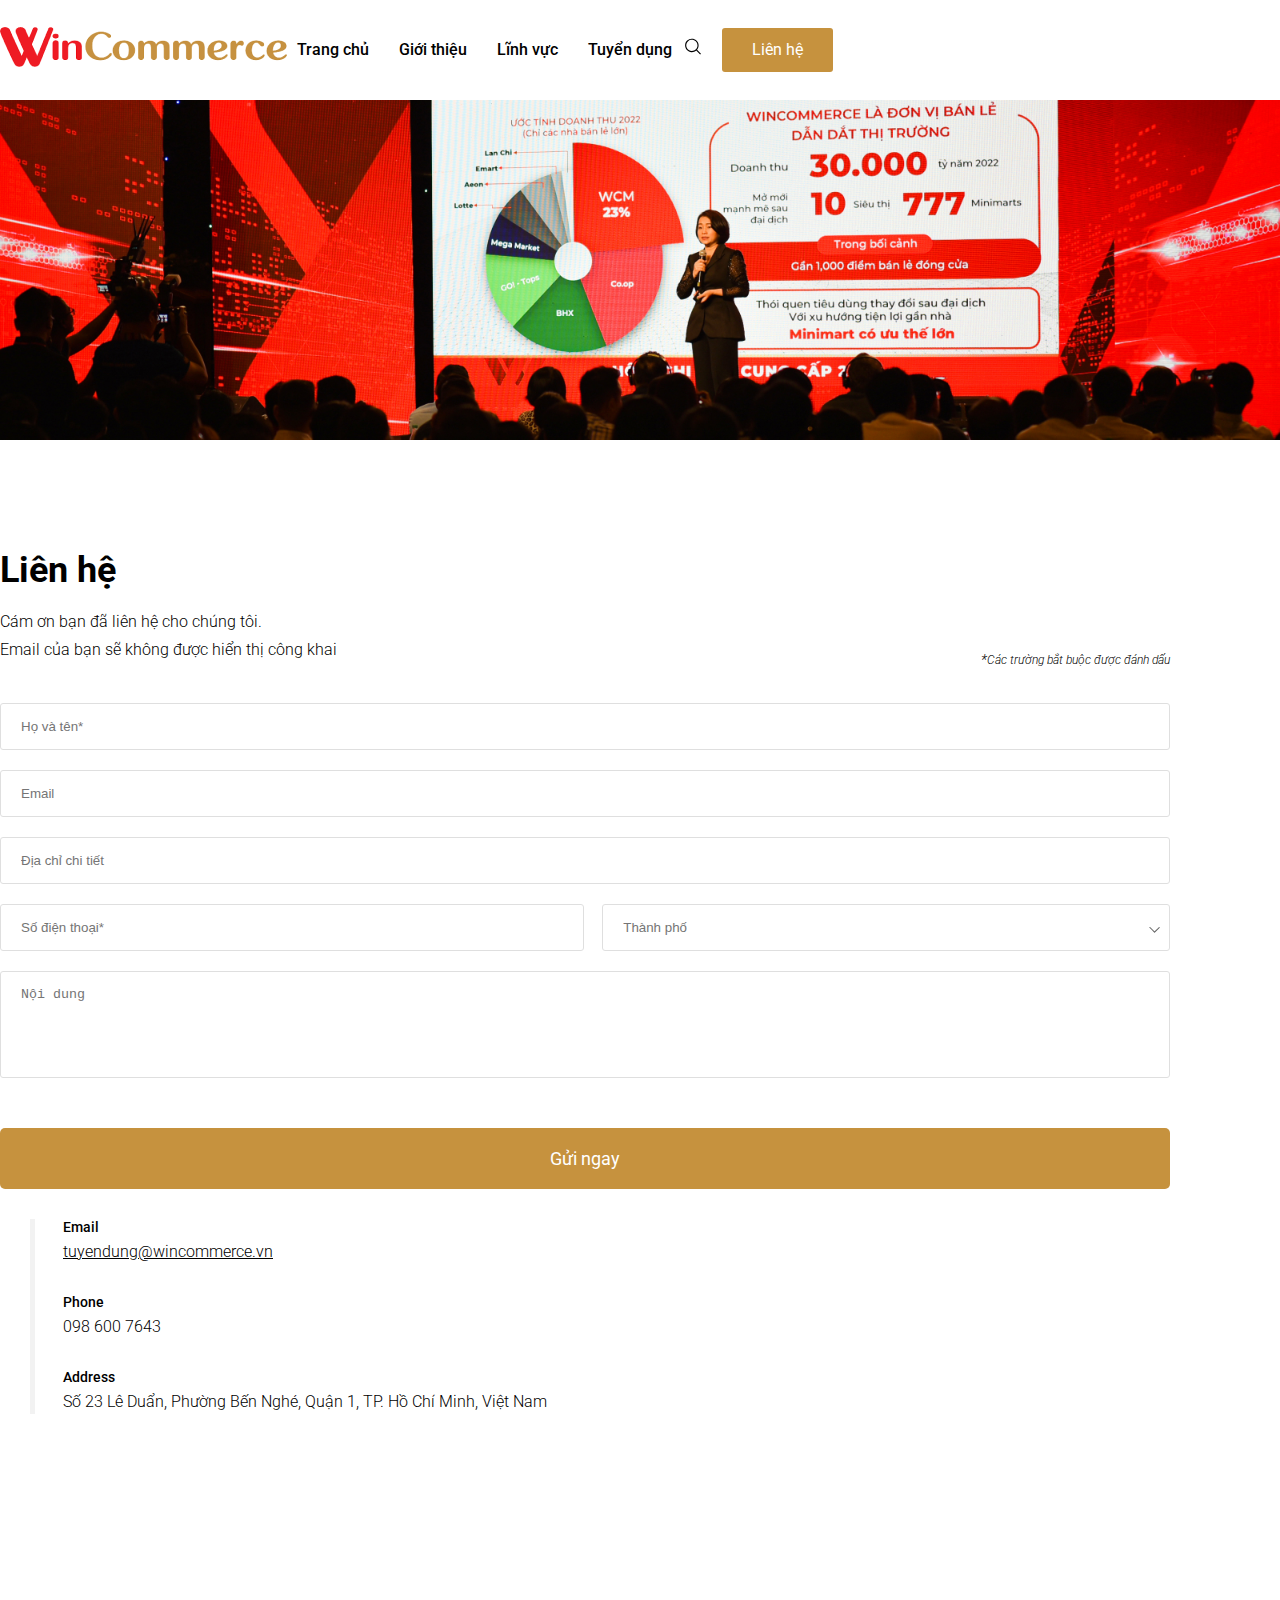
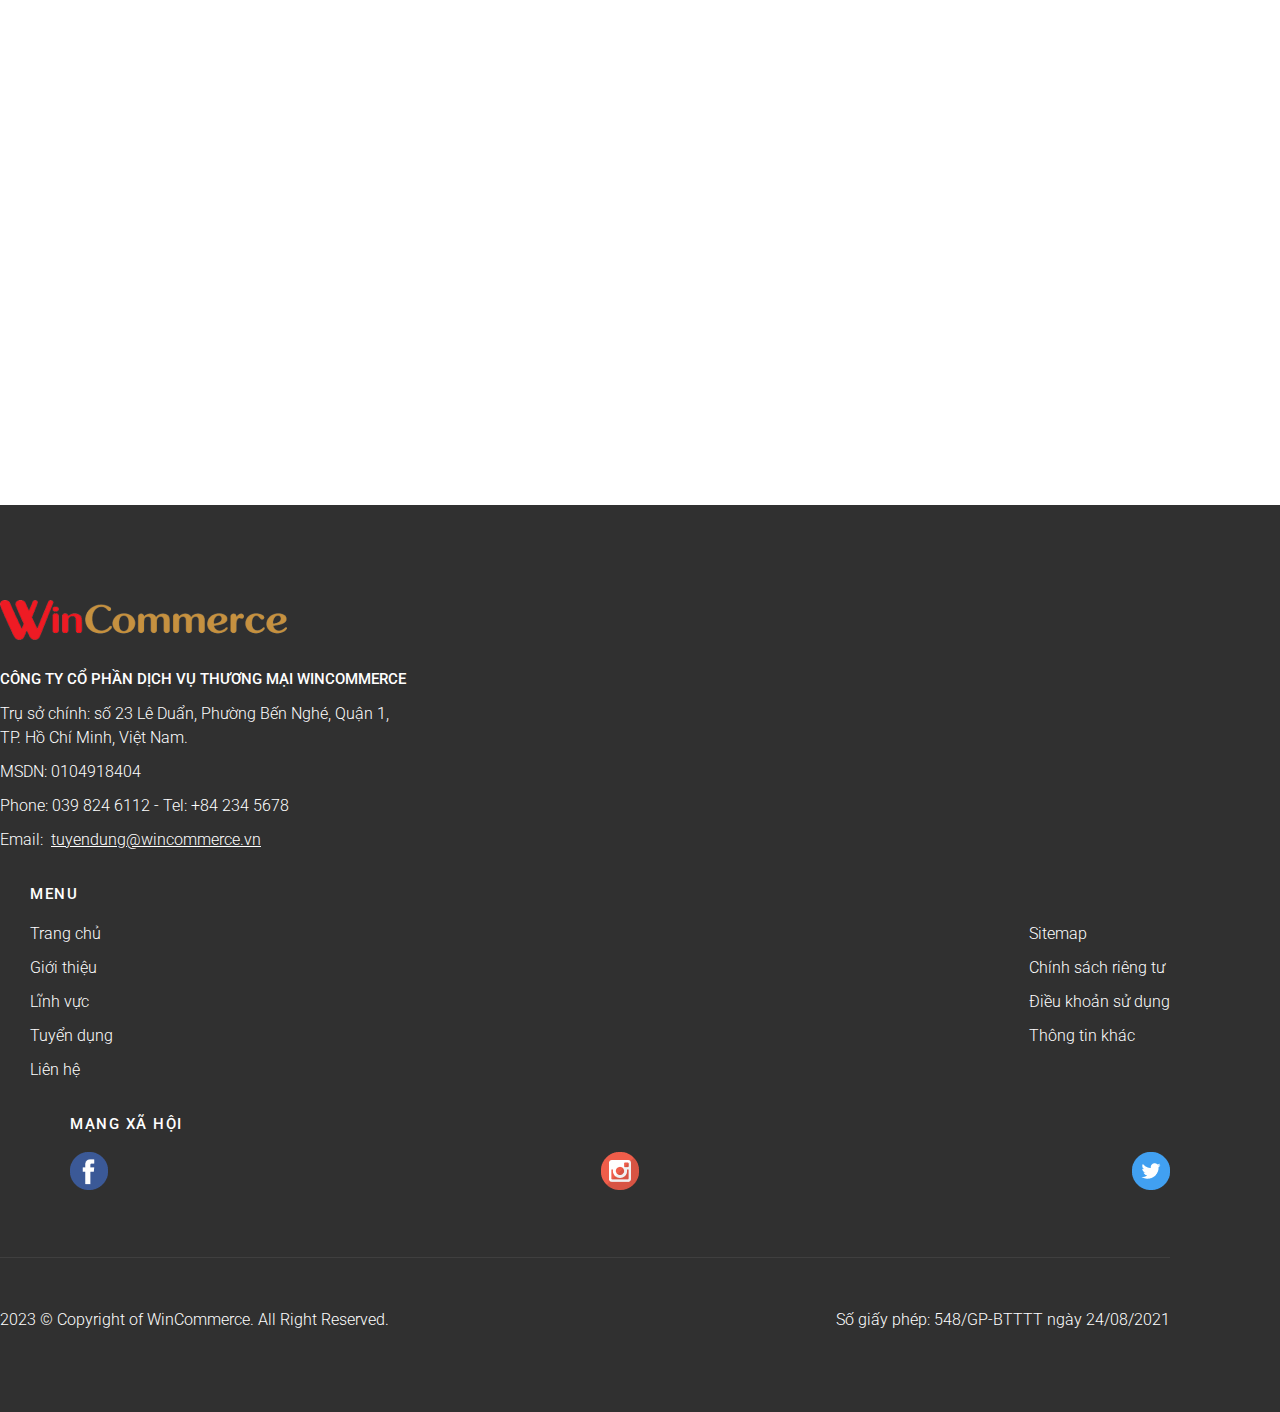
<file: contact.html>
<!DOCTYPE html>
<html lang="en">
  <head>
    <meta charset="UTF-8" />
    <meta name="viewport" content="width=device-width, initial-scale=1.0" />
    <!-- LIB -->
    <link
      href="https://cdn.jsdelivr.net/npm/bootstrap@5.2.3/dist/css/bootstrap.min.css"
      rel="stylesheet"
      integrity="sha384-rbsA2VBKQhggwzxH7pPCaAqO46MgnOM80zW1RWuH61DGLwZJEdK2Kadq2F9CUG65"
      crossorigin="anonymous"
    />
    <link
      rel="stylesheet"
      href="https://cdnjs.cloudflare.com/ajax/libs/font-awesome/6.4.0/css/all.min.css"
      integrity="sha512-iecdLmaskl7CVkqkXNQ/ZH/XLlvWZOJyj7Yy7tcenmpD1ypASozpmT/E0iPtmFIB46ZmdtAc9eNBvH0H/ZpiBw=="
      crossorigin="anonymous"
      referrerpolicy="no-referrer"
    />
    <link
      rel="stylesheet"
      href="https://cdn.jsdelivr.net/npm/swiper@10/swiper-bundle.min.css"
    />
    <!-- CSS -->
    <link rel="stylesheet" href="./assets/css/reset.css" />
    <link rel="stylesheet" href="./assets/css/base.css" />
    <link rel="stylesheet" href="./assets/css/contact.css" />
    <link rel="stylesheet" href="./assets/css/responsive.css" />
    <title>WinCommerce</title>
  </head>
  <body>
    <header id="header">
      <div class="container">
        <div class="header-content">
          <a href="#" class="logo">
            <img src="./assets/images/logo/logo.png" alt="logo" />
          </a>
          <nav class="header-nav">
            <a href="#" class="header-nav-link">Trang chủ</a>
            <a href="#" class="header-nav-link">Giới thiệu</a>
            <a href="#" class="header-nav-link">Lĩnh vực</a
            ><a href="#" class="header-nav-link">Tuyển dụng</a>
            <div class="header-button-container">
              <div class="search-button">
                <input type="text" placeholder="Tìm kiếm..." />
                <div class="icon">
                  <img src="./assets/images/icon/search.svg" alt="search" />
                </div>
              </div>
              <a href="#" class="contact-button button button-md"> Liên hệ </a>
            </div>
          </nav>
          <nav class="header-nav mobile">
            <a href="#" class="header-nav-link">Trang chủ</a>
            <a href="#" class="header-nav-link">Giới thiệu</a>
            <a href="#" class="header-nav-link">Lĩnh vực</a
            ><a href="#" class="header-nav-link">Tuyển dụng</a>
            <div class="header-button-container">
              <a href="#" class="contact-button button button-md"> Liên hệ </a>
            </div>
            <div class="header-nav-button">
              <i class="fa-solid fa-xmark"></i>
            </div>
          </nav>
          <div class="header-nav-button">
            <i class="fa-solid fa-bars"></i>
          </div>
        </div>
      </div>
    </header>
    <main>
      <div class="content">
        <!-- START BANNER -->
        <section id="banner">
          <div class="banner-img">
            <img src="./assets/images/banner/contact.jpg" alt="contact" />
          </div>
        </section>
        <!-- END BANNER -->

        <!-- START CONTACT -->
        <section id="contact">
          <div class="container">
            <div class="row contact-content">
              <div class="col-lg-12 col-md-12 col-12">
                <div class="row">
                  <div class="col-lg-6 col-md-6 col-12">
                    <article class="title-container title-md">
                      <div class="title-text">
                        <h1 class="title">Liên hệ</h1>
                        <div class="desc-container">
                          <p class="desc">
                            Cám ơn bạn đã liên hệ cho chúng tôi. <br />Email của
                            bạn sẽ không được hiển thị công khai
                          </p>
                          <p class="tip">
                            <span>*</span>Các trường bắt buộc được đánh dấu
                          </p>
                        </div>
                      </div>
                    </article>
                  </div>
                </div>
              </div>
              <div class="col-lg-6 col-md-6 col-12">
                <div class="contact-form-wrapper">
                  <div class="contact-form">
                    <input type="text" placeholder="Họ và tên*" />
                    <input type="text" placeholder="Email" />
                    <input type="text" placeholder="Địa chỉ chi tiết" />
                    <div class="contact-form-item-wrapper">
                      <input type="number" placeholder="Số điện thoại*" />
                      <div class="contact-form-item">
                        <input list="city" placeholder="Thành phố" />
                        <datalist id="city">
                          <option value="Hà Nội"></option>
                          <option value="Thành phố Hồ Chí Minh"></option>
                          <option value="Quảng Ninh"></option>
                          <option value="Vinh"></option>
                          <option value="Quảng Bình"></option>
                        </datalist>
                        <div class="contact-form-item-img">
                          <img
                            src="./assets/images/icon/caret-down.svg"
                            alt="caret down"
                          />
                        </div>
                      </div>
                    </div>
                    <textarea
                      cols="30"
                      rows="5"
                      placeholder="Nội dung"
                    ></textarea>
                  </div>
                  <a href="#" class="contact-button button button-lg">
                    Gửi ngay</a
                  >
                </div>
              </div>
              <div class="col-lg-6 col-md-6 col-12">
                <article class="contact-information-wrapper">
                  <div class="contact-information-item">
                    <h3 class="title">Email</h3>
                    <a href="mailto:tuyendung@wincommerce.vn" class="link"
                      >tuyendung@wincommerce.vn</a
                    >
                  </div>
                  <div class="contact-information-item">
                    <h3 class="title">Phone</h3>
                    <p class="desc">098 600 7643</p>
                  </div>
                  <div class="contact-information-item">
                    <h3 class="title">Address</h3>
                    <p class="desc">
                      Số 23 Lê Duẩn, Phường Bến Nghé, Quận 1, TP. Hồ Chí Minh,
                      Việt Nam
                    </p>
                  </div>
                </article>
              </div>
            </div>
          </div>
        </section>
        <!-- END CONTACT -->

        <!-- START MAPS -->
        <section id="contact-maps">
          <div class="container">
            <div class="maps-container">
              <iframe
                src="https://www.google.com/maps/embed?pb=!1m18!1m12!1m3!1d59587.264965897644!2d105.76290736814143!3d21.024519527159647!2m3!1f0!2f0!3f0!3m2!1i1024!2i768!4f13.1!3m3!1m2!1s0x3135abc0a03088cf%3A0xb0208ed3cfa5209!2sC%C3%B4ng%20ty%20CP%20DV-TM-TH%20Vincommerce!5e0!3m2!1svi!2s!4v1690948450902!5m2!1svi!2s"
                style="border: 0"
                allowfullscreen=""
                loading="lazy"
                referrerpolicy="no-referrer-when-downgrade"
              ></iframe>
            </div>
          </div>
        </section>
        <!-- END MAPS -->
      </div>
    </main>
    <footer id="footer">
      <div class="container">
        <div class="row">
          <div class="col-lg-5 col-md-6 col-12">
            <article class="footer-information">
              <a href="#" class="logo">
                <img src="./assets/images/logo/logo.png" alt="logo" />
              </a>
              <div class="footer-title-wrapper">
                <h3 class="title">
                  Công ty Cổ phần Dịch vụ Thương mại Wincommerce
                </h3>
                <ul class="list">
                  <li class="item">
                    <p class="text">
                      Trụ sở chính: số 23 Lê Duẩn, Phường Bến Nghé, Quận 1,
                      <br />
                      TP. Hồ Chí Minh, Việt Nam.
                    </p>
                  </li>
                  <li class="item">
                    <p class="text">MSDN: 0104918404</p>
                  </li>
                  <li class="item">
                    <p class="text">Phone: 039 824 6112 - Tel: +84 234 5678</p>
                  </li>
                  <li class="item">
                    <p class="text">
                      Email:&nbsp;
                      <a href="mailto: tuyendung@wincommerce.vn"
                        >tuyendung@wincommerce.vn</a
                      >
                    </p>
                  </li>
                </ul>
              </div>
            </article>
          </div>
          <div class="col-lg-4 col-md-6 col-12">
            <article class="footer-link">
              <div class="footer-title-wrapper">
                <h3 class="title">menu</h3>
                <div class="list-group">
                  <ul class="list">
                    <li class="item"><a href="#">Trang chủ</a></li>
                    <li class="item"><a href="#">Giới thiệu</a></li>
                    <li class="item"><a href="#">Lĩnh vực</a></li>
                    <li class="item"><a href="#">Tuyển dụng</a></li>
                    <li class="item"><a href="#">Liên hệ</a></li>
                  </ul>
                  <ul class="list">
                    <li class="item"><a href="#">Sitemap</a></li>
                    <li class="item"><a href="#">Chính sách riêng tư</a></li>
                    <li class="item"><a href="#">Điều khoản sử dụng</a></li>
                    <li class="item"><a href="#">Thông tin khác</a></li>
                  </ul>
                </div>
              </div>
            </article>
          </div>
          <div class="col-lg-3 col-md-12 col-12">
            <article class="footer-link social">
              <div class="footer-title-wrapper">
                <h3 class="title">mạng xã hội</h3>
                <ul class="list">
                  <li class="item">
                    <a href="#">
                      <img
                        src="./assets/images/icon/facebook.png"
                        alt="facebook"
                      />
                    </a>
                  </li>
                  <li class="item">
                    <a href="#">
                      <img
                        src="./assets/images/icon/instagram.png"
                        alt="instagram"
                      />
                    </a>
                  </li>
                  <li class="item">
                    <a href="#">
                      <img
                        src="./assets/images/icon/twitter.png"
                        alt="twitter"
                      />
                    </a>
                  </li>
                </ul>
              </div>
            </article>
          </div>
          <div class="col-lg-12 col-md-12 col-12">
            <article class="footer-copyright">
              <p class="text">
                2023 © Copyright of WinCommerce. All Right Reserved.
              </p>
              <p class="text">Số giấy phép: 548/GP-BTTTT ngày 24/08/2021</p>
            </article>
          </div>
        </div>
      </div>
    </footer>
    <!-- LIB -->
    <script
      src="https://cdn.jsdelivr.net/npm/@popperjs/core@2.11.6/dist/umd/popper.min.js"
      integrity="sha384-oBqDVmMz9ATKxIep9tiCxS/Z9fNfEXiDAYTujMAeBAsjFuCZSmKbSSUnQlmh/jp3"
      crossorigin="anonymous"
    ></script>
    <script
      src="https://cdn.jsdelivr.net/npm/bootstrap@5.2.3/dist/js/bootstrap.min.js"
      integrity="sha384-cuYeSxntonz0PPNlHhBs68uyIAVpIIOZZ5JqeqvYYIcEL727kskC66kF92t6Xl2V"
      crossorigin="anonymous"
    ></script>
    <script src="https://cdn.jsdelivr.net/npm/swiper@10/swiper-bundle.min.js"></script>
    <script
      src="https://cdnjs.cloudflare.com/ajax/libs/jquery/3.7.0/jquery.min.js"
      integrity="sha512-3gJwYpMe3QewGELv8k/BX9vcqhryRdzRMxVfq6ngyWXwo03GFEzjsUm8Q7RZcHPHksttq7/GFoxjCVUjkjvPdw=="
      crossorigin="anonymous"
      referrerpolicy="no-referrer"
    ></script>
    <!-- JS -->
    <script src="./assets/js/menu.js"></script>
    <script src="./assets/js/slider.js"></script>
  </body>
</html>
</file>
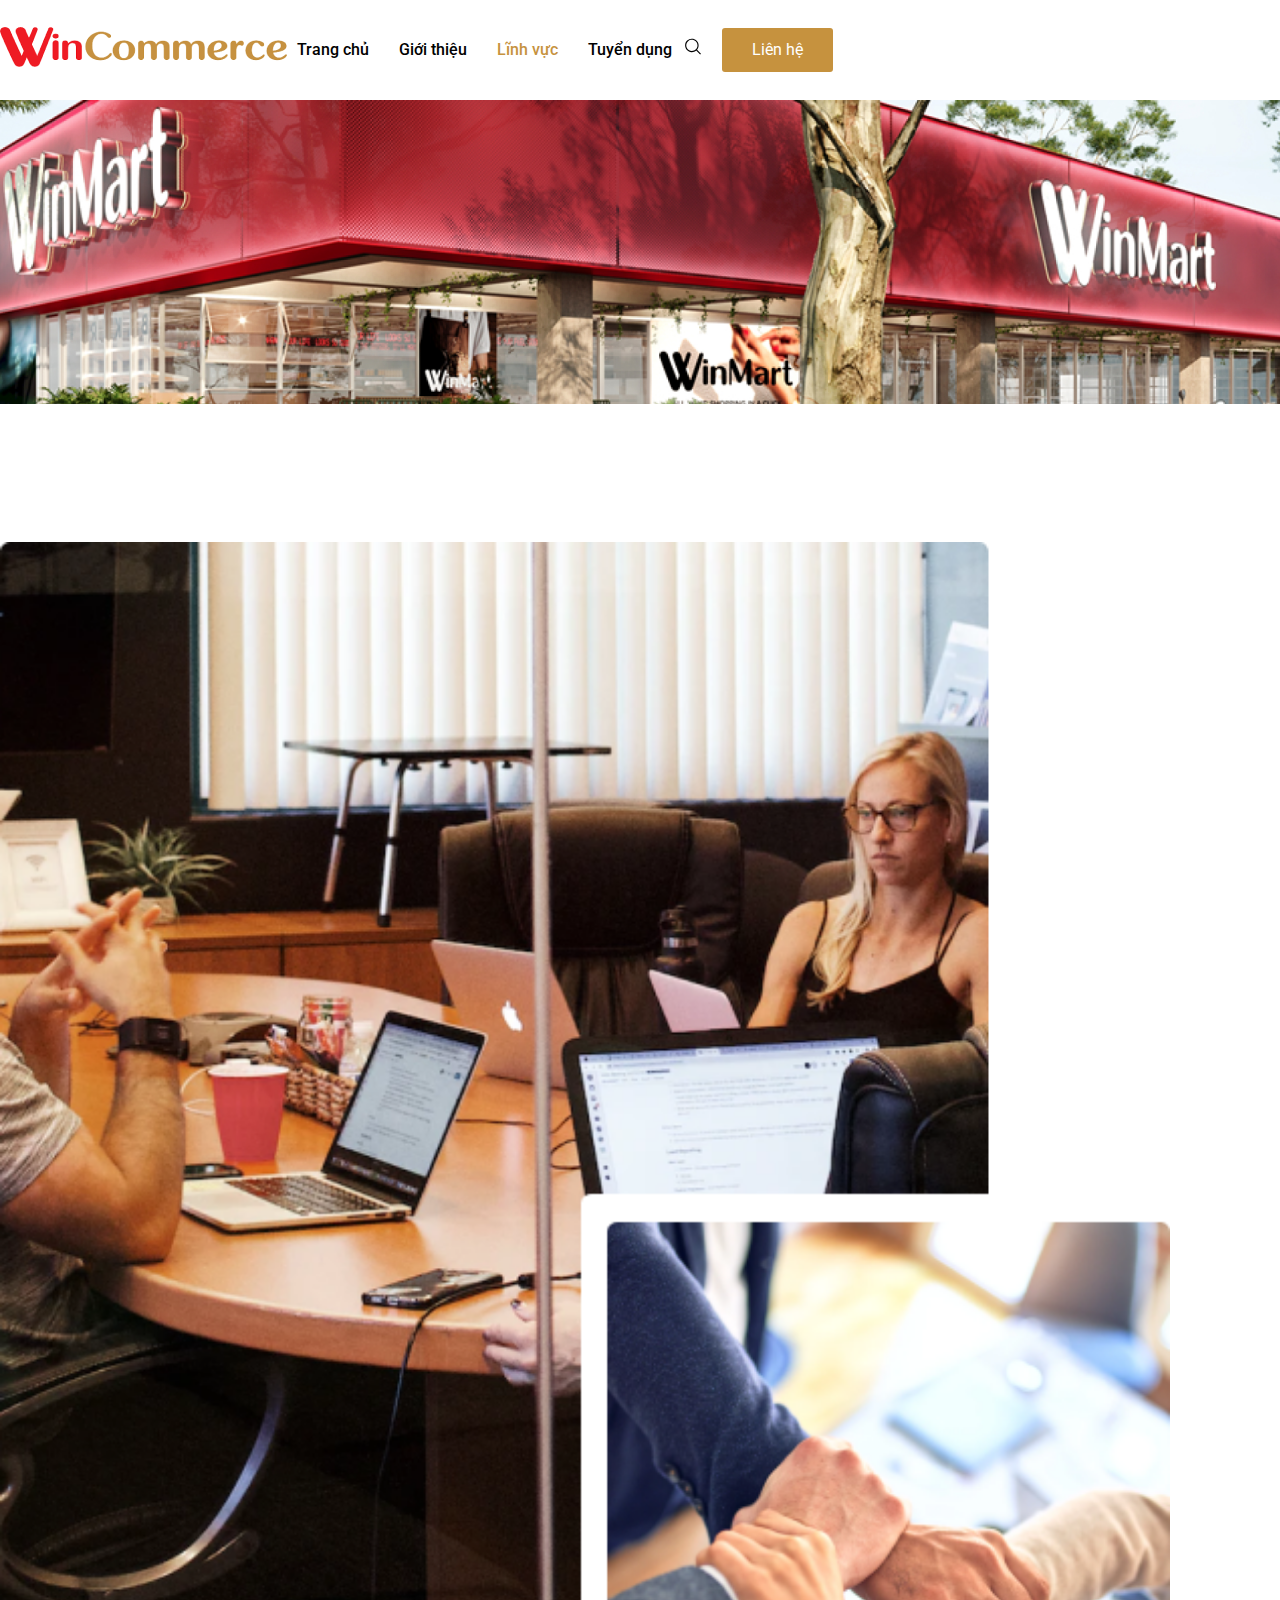
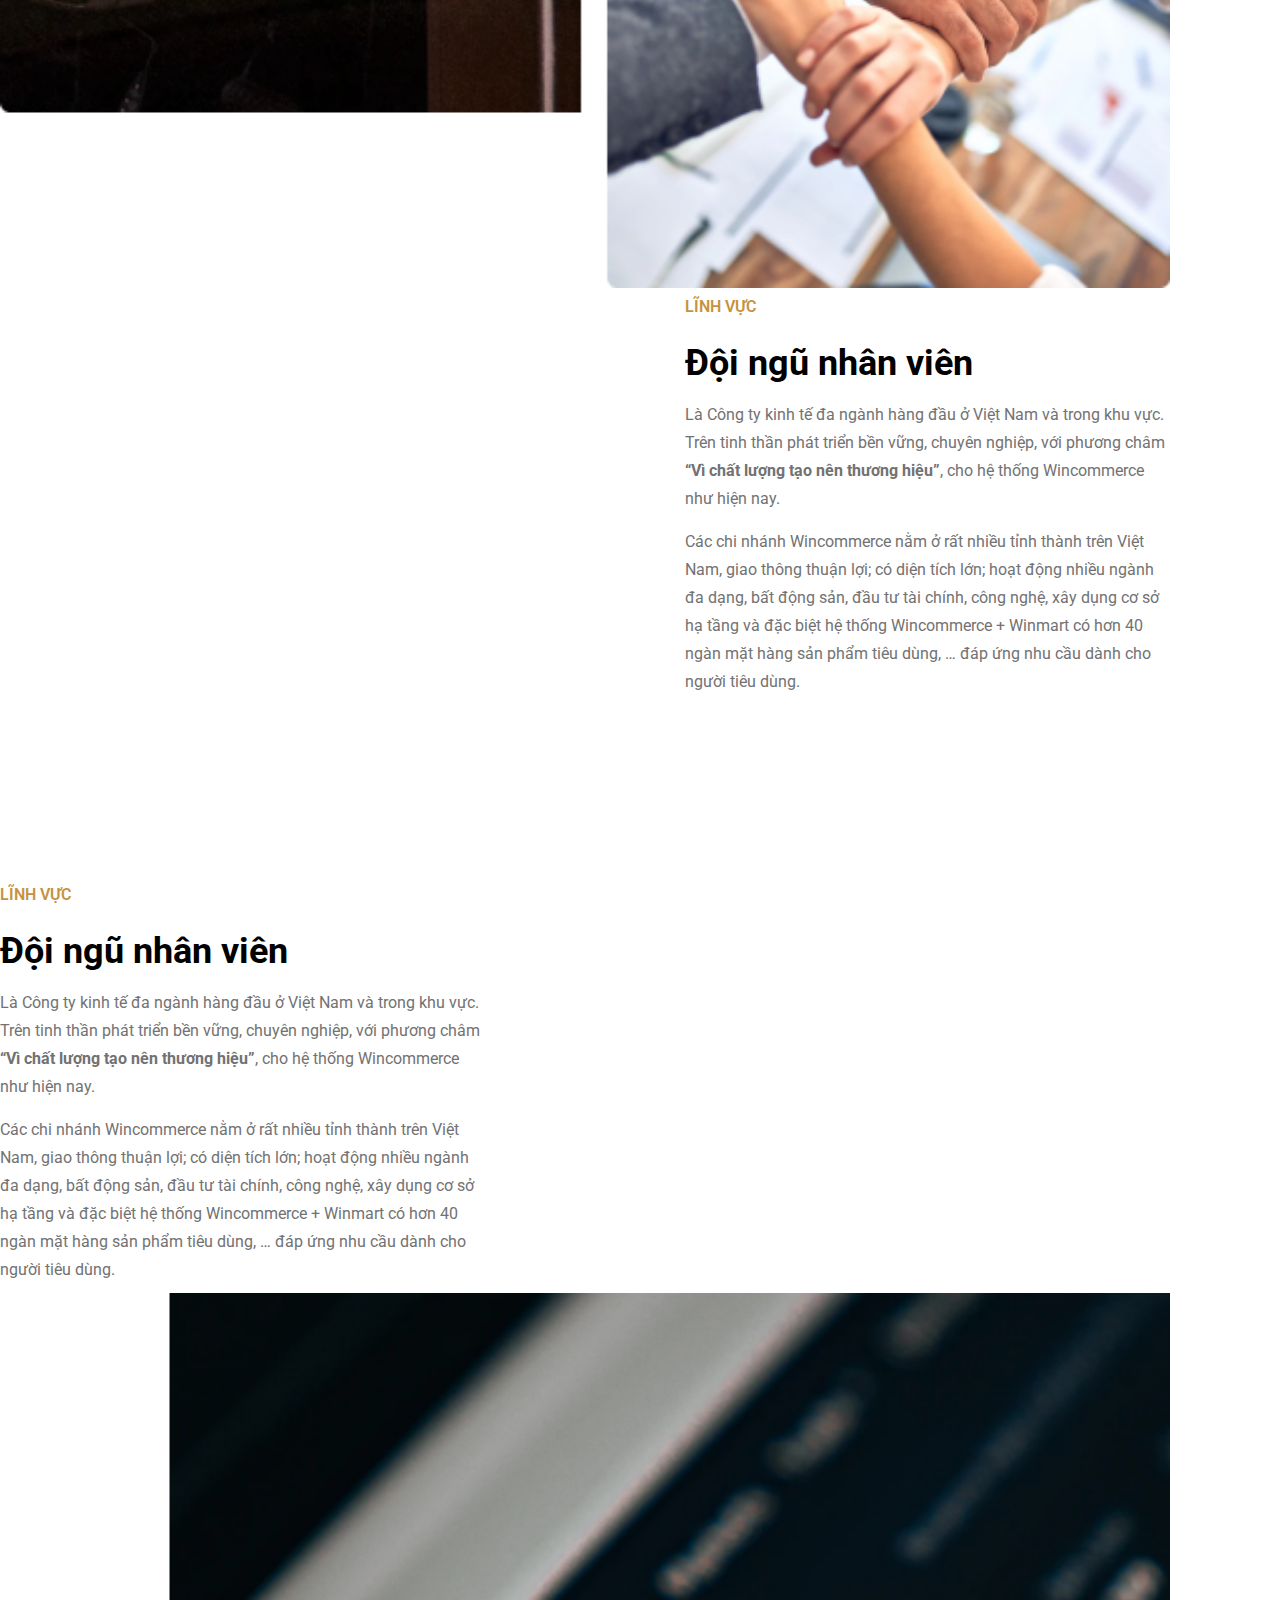
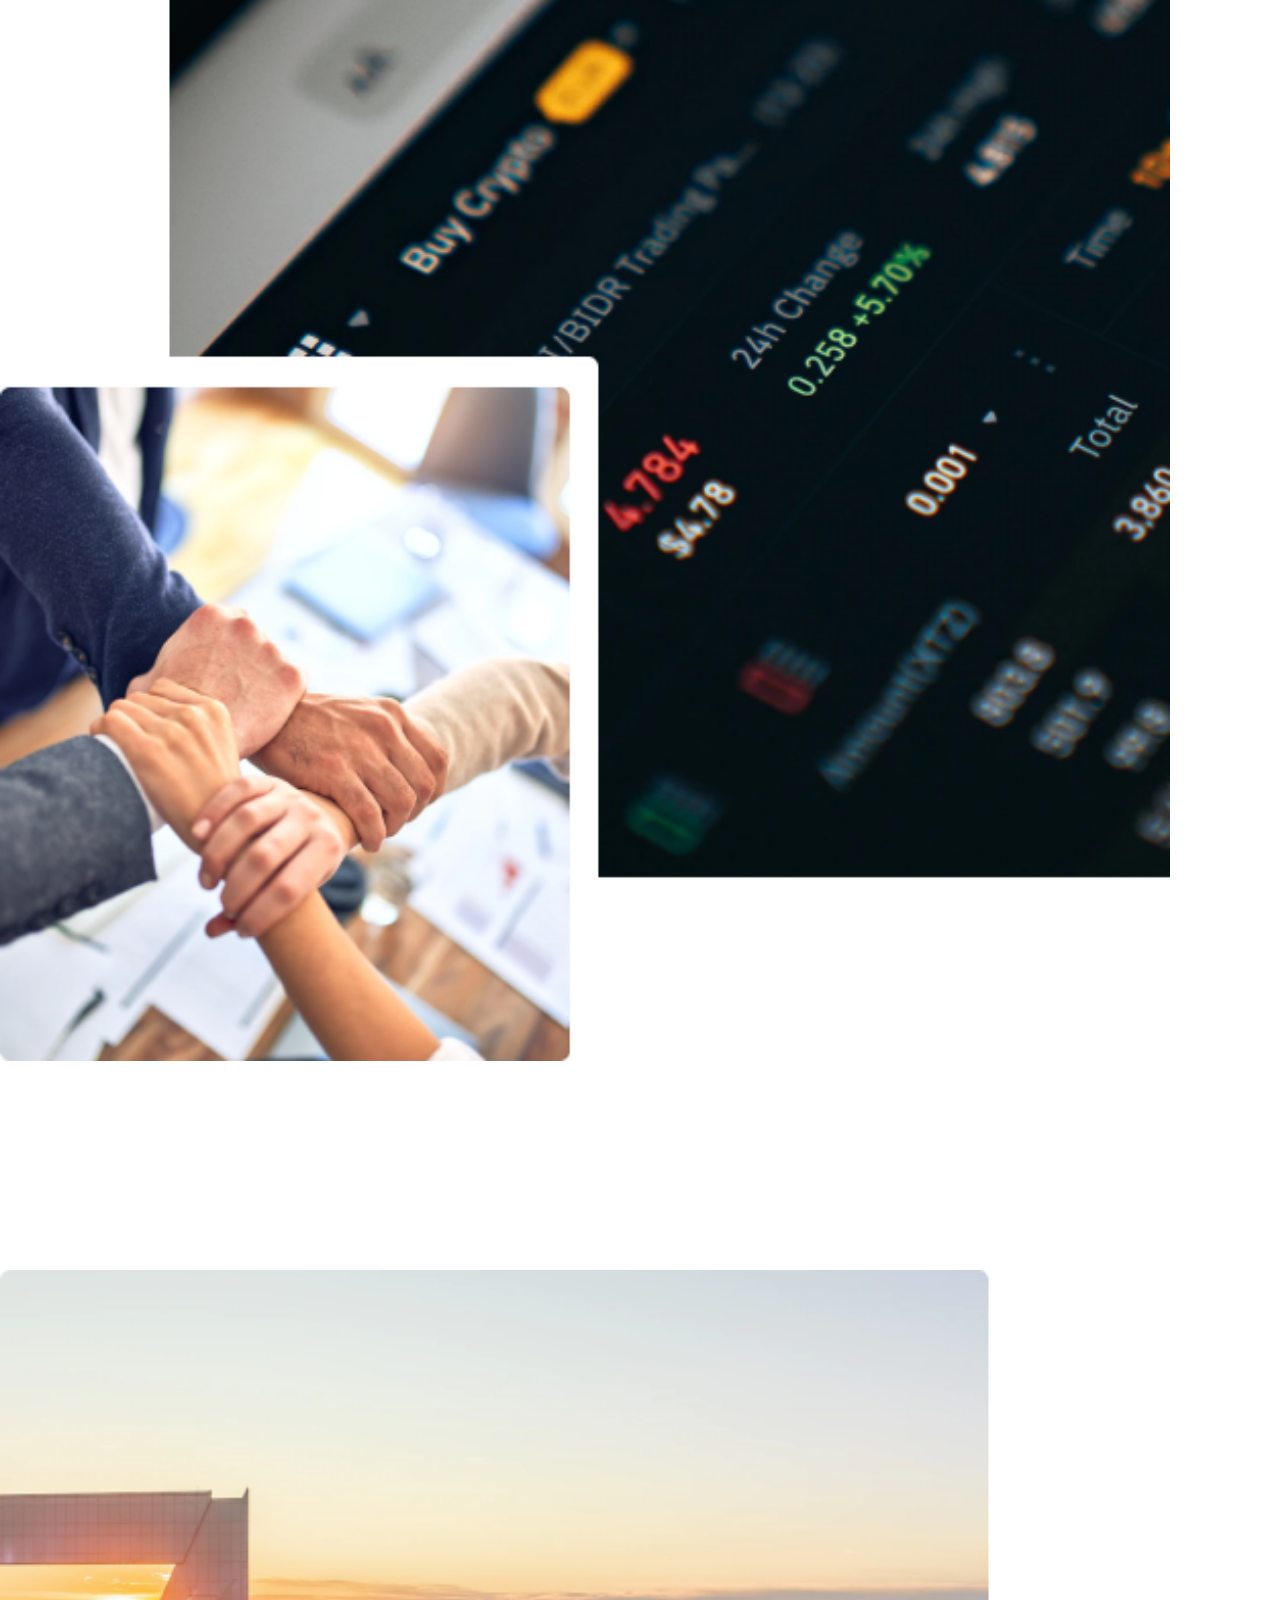
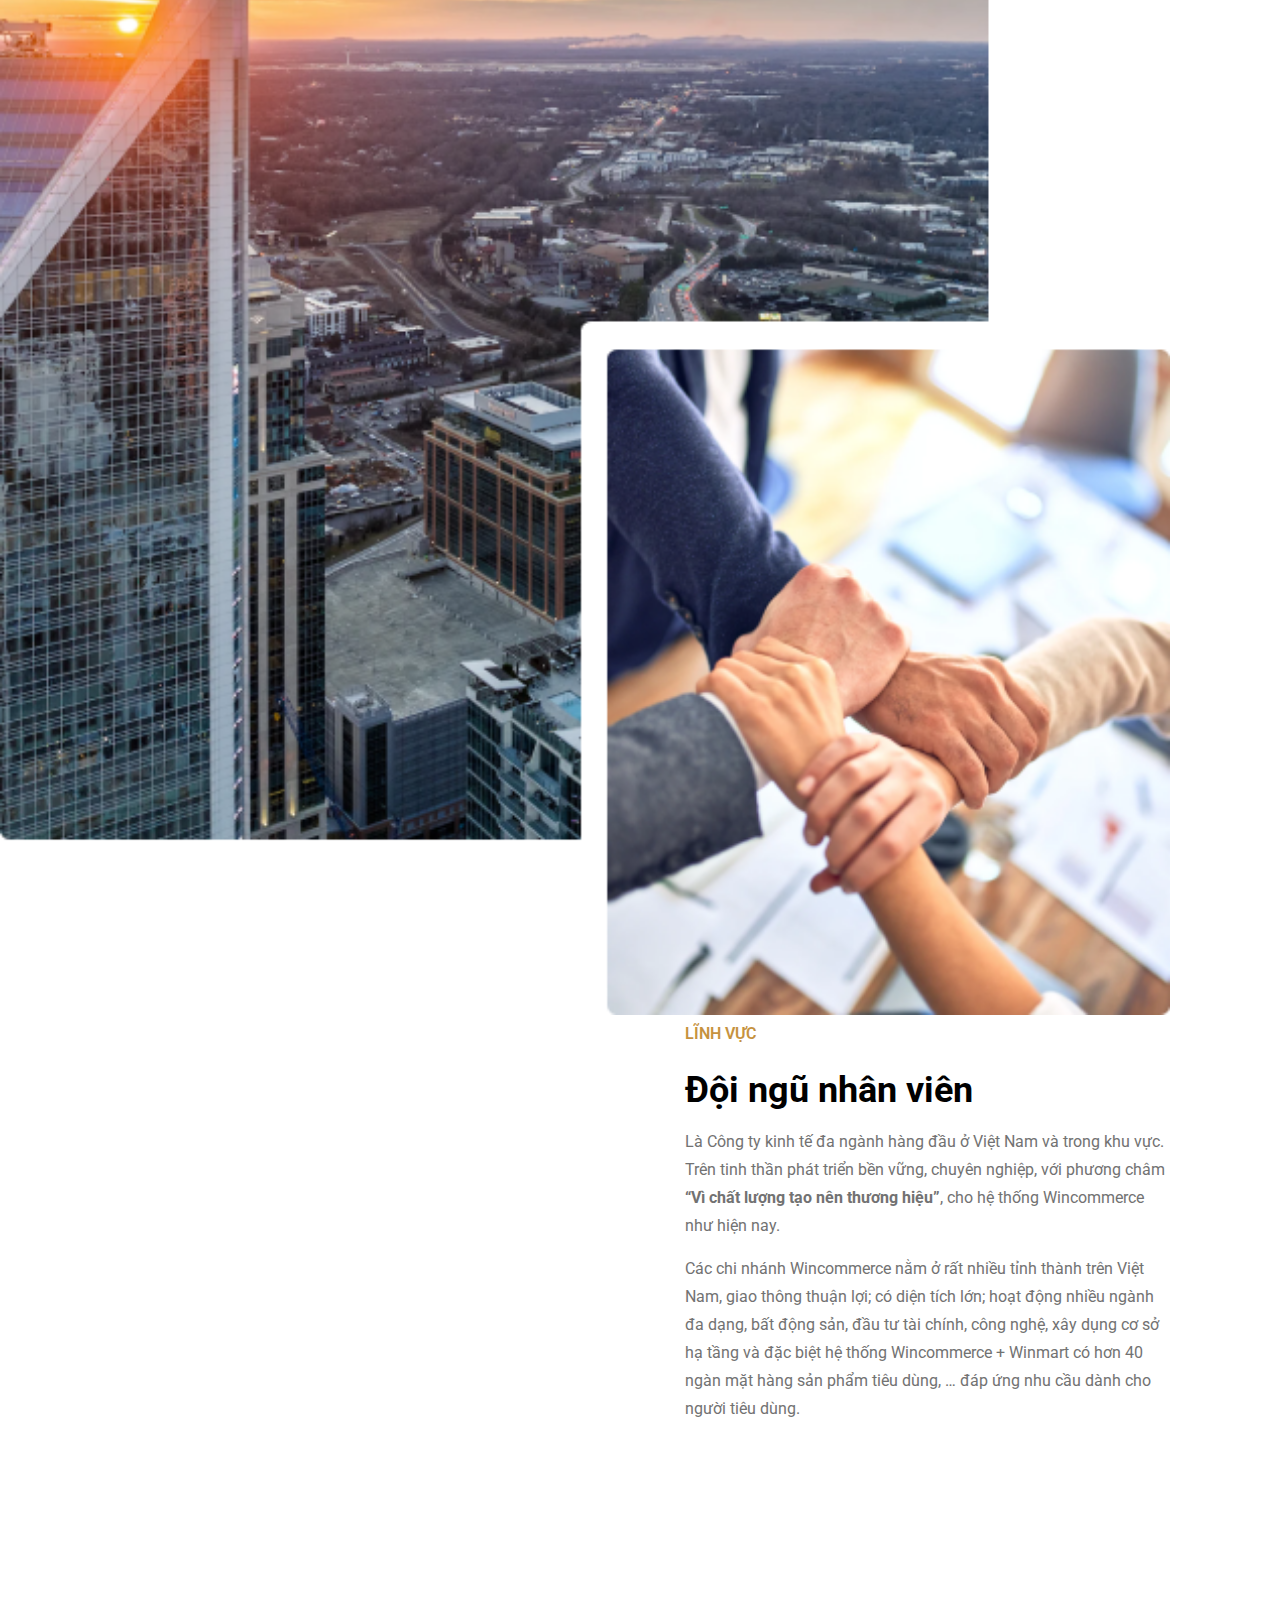
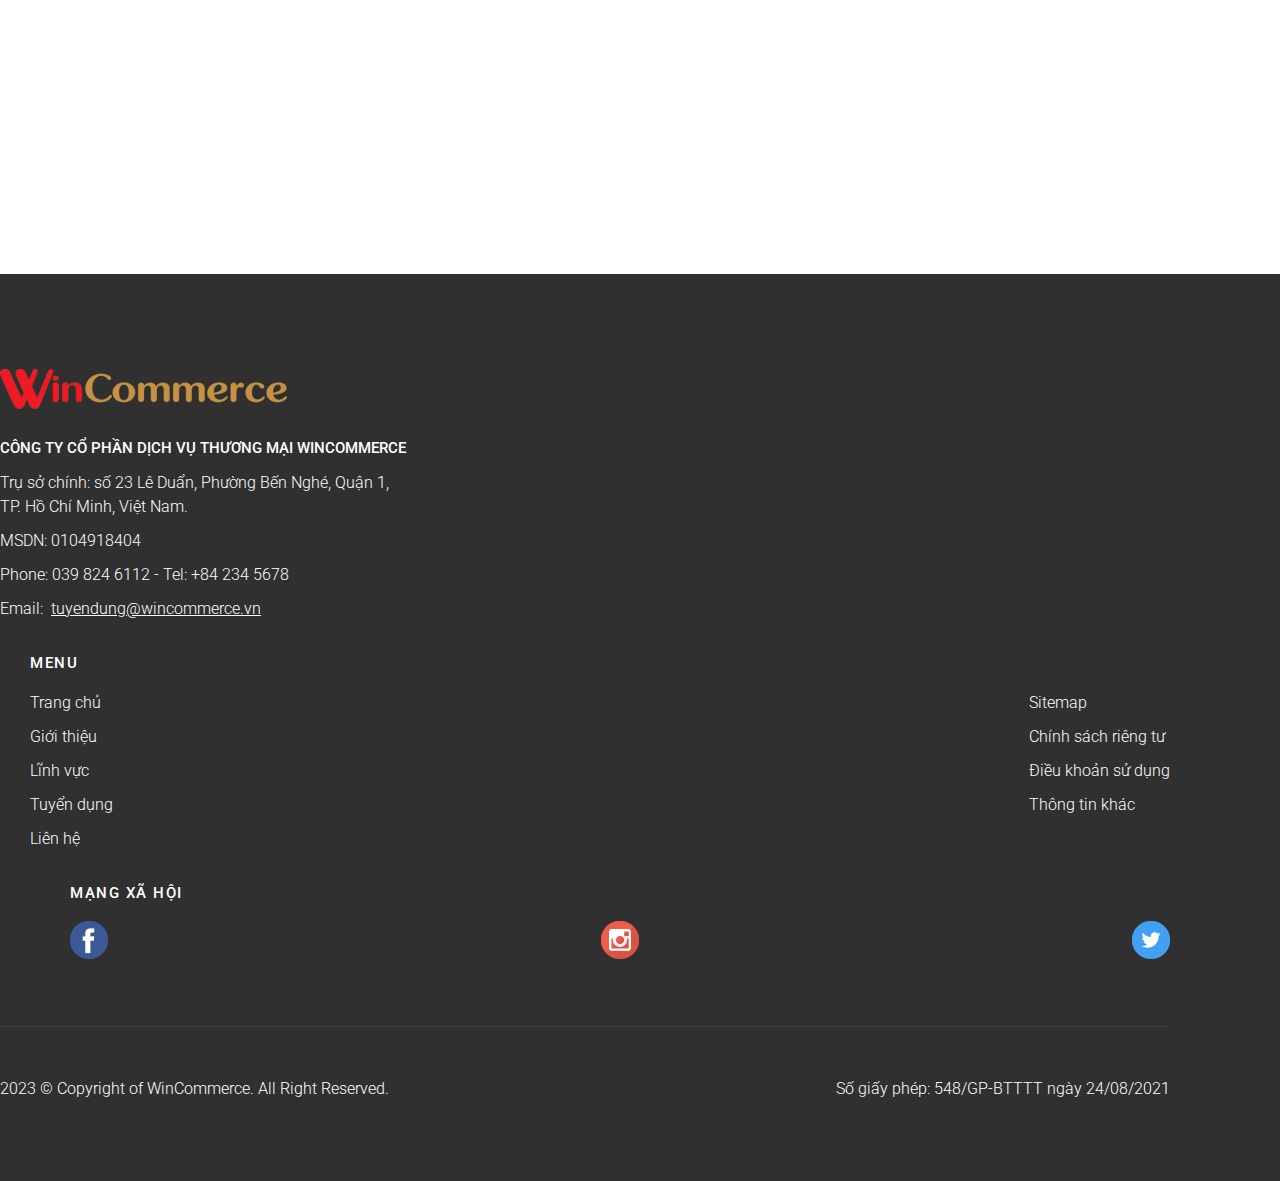
<file: field.html>
<!DOCTYPE html>
<html lang="en">
  <head>
    <meta charset="UTF-8" />
    <meta name="viewport" content="width=device-width, initial-scale=1.0" />
    <!-- LIB -->
    <link
      href="https://cdn.jsdelivr.net/npm/bootstrap@5.2.3/dist/css/bootstrap.min.css"
      rel="stylesheet"
      integrity="sha384-rbsA2VBKQhggwzxH7pPCaAqO46MgnOM80zW1RWuH61DGLwZJEdK2Kadq2F9CUG65"
      crossorigin="anonymous"
    />
    <link
      rel="stylesheet"
      href="https://cdnjs.cloudflare.com/ajax/libs/font-awesome/6.4.0/css/all.min.css"
      integrity="sha512-iecdLmaskl7CVkqkXNQ/ZH/XLlvWZOJyj7Yy7tcenmpD1ypASozpmT/E0iPtmFIB46ZmdtAc9eNBvH0H/ZpiBw=="
      crossorigin="anonymous"
      referrerpolicy="no-referrer"
    />
    <link
      rel="stylesheet"
      href="https://cdn.jsdelivr.net/npm/swiper@10/swiper-bundle.min.css"
    />
    <!-- CSS -->
    <link rel="stylesheet" href="./assets/css/reset.css" />
    <link rel="stylesheet" href="./assets/css/base.css" />
    <link rel="stylesheet" href="./assets/css/field.css" />
    <link rel="stylesheet" href="./assets/css/responsive.css" />
    <title>WinCommerce</title>
  </head>
  <body>
    <header id="header">
      <div class="container">
        <div class="header-content">
          <a href="#" class="logo">
            <img src="./assets/images/logo/logo.png" alt="logo" />
          </a>
          <nav class="header-nav">
            <a href="#" class="header-nav-link">Trang chủ</a>
            <a href="#" class="header-nav-link">Giới thiệu</a>
            <a href="#" class="header-nav-link active">Lĩnh vực</a
            ><a href="#" class="header-nav-link">Tuyển dụng</a>
            <div class="header-button-container">
              <div class="search-button">
                <input type="text" placeholder="Tìm kiếm..." />
                <div class="icon">
                  <img src="./assets/images/icon/search.svg" alt="search" />
                </div>
              </div>
              <a href="#" class="contact-button button button-md"> Liên hệ </a>
            </div>
          </nav>
          <nav class="header-nav mobile">
            <a href="#" class="header-nav-link">Trang chủ</a>
            <a href="#" class="header-nav-link">Giới thiệu</a>
            <a href="#" class="header-nav-link">Lĩnh vực</a
            ><a href="#" class="header-nav-link">Tuyển dụng</a>
            <div class="header-button-container">
              <a href="#" class="contact-button button button-md"> Liên hệ </a>
            </div>
            <div class="header-nav-button">
              <i class="fa-solid fa-xmark"></i>
            </div>
          </nav>
          <div class="header-nav-button">
            <i class="fa-solid fa-bars"></i>
          </div>
        </div>
      </div>
    </header>
    <main>
      <div class="content">
        <!-- START BANNER -->
        <section id="banner">
          <div class="banner-img">
            <img src="./assets/images/banner/field.jpg" alt="field" />
          </div>
        </section>
        <!-- END BANNER -->
        <!-- START FINANCE -->
        <section id="finance" class="content-component">
          <div class="container">
            <div class="row">
              <div class="col-lg-6 col-md-6 col-12">
                <div class="left">
                  <div class="content-component-img">
                    <img src="./assets/images/about/about.png" alt="finance" />
                  </div>
                </div>
              </div>
              <div class="col-lg-6 col-md-6 col-12">
                <div class="right">
                  <div class="content-component-text">
                    <article class="title-container title-md">
                      <div class="title-text">
                        <p class="badge">Lĩnh vực</p>
                        <h2 class="title">Đội ngũ nhân viên</h2>
                        <p class="desc">
                          Là Công ty kinh tế đa ngành hàng đầu ở Việt Nam và
                          trong khu vực. Trên tinh thần phát triển bền vững,
                          chuyên nghiệp, với phương châm
                          <strong class="fst-italic"
                            >“Vì chất lượng tạo nên thương hiệu”</strong
                          >, cho hệ thống Wincommerce như hiện nay.
                        </p>
                        <p class="desc">
                          Các chi nhánh Wincommerce nằm ở rất nhiều tỉnh thành
                          trên Việt Nam, giao thông thuận lợi; có diện tích lớn;
                          hoạt động nhiều ngành đa dạng, bất động sản, đầu tư
                          tài chính, công nghệ, xây dụng cơ sở hạ tầng và đặc
                          biệt hệ thống Wincommerce + Winmart có hơn 40 ngàn mặt
                          hàng sản phẩm tiêu dùng, … đáp ứng nhu cầu dành cho
                          người tiêu dùng.
                        </p>
                      </div>
                    </article>
                  </div>
                </div>
              </div>
            </div>
          </div>
        </section>
        <!-- END FINANCE -->
        <!-- START ECOMMERCE -->
        <section id="ecommerce" class="content-component">
          <div class="container">
            <div class="row">
              <div class="col-lg-6 col-md-6 col-12">
                <div class="left">
                  <div class="content-component-text">
                    <article class="title-container title-md">
                      <div class="title-text">
                        <p class="badge">Lĩnh vực</p>
                        <h2 class="title">Đội ngũ nhân viên</h2>
                        <p class="desc">
                          Là Công ty kinh tế đa ngành hàng đầu ở Việt Nam và
                          trong khu vực. Trên tinh thần phát triển bền vững,
                          chuyên nghiệp, với phương châm
                          <strong class="fst-italic"
                            >“Vì chất lượng tạo nên thương hiệu”</strong
                          >, cho hệ thống Wincommerce như hiện nay.
                        </p>
                        <p class="desc">
                          Các chi nhánh Wincommerce nằm ở rất nhiều tỉnh thành
                          trên Việt Nam, giao thông thuận lợi; có diện tích lớn;
                          hoạt động nhiều ngành đa dạng, bất động sản, đầu tư
                          tài chính, công nghệ, xây dụng cơ sở hạ tầng và đặc
                          biệt hệ thống Wincommerce + Winmart có hơn 40 ngàn mặt
                          hàng sản phẩm tiêu dùng, … đáp ứng nhu cầu dành cho
                          người tiêu dùng.
                        </p>
                      </div>
                    </article>
                  </div>
                </div>
              </div>
              <div class="col-lg-6 col-md-6 col-12">
                <div class="right">
                  <div class="content-component-img">
                    <img
                      src="./assets/images/field/e-commerce.png"
                      alt="ecommerce"
                    />
                  </div>
                </div>
              </div>
            </div>
          </div>
        </section>
        <!-- END ECOMMERCE -->
        <!-- START REAL ESTATE -->
        <section id="real-estate" class="content-component">
          <div class="container">
            <div class="row">
              <div class="col-lg-6 col-md-6 col-12">
                <div class="left">
                  <div class="content-component-img">
                    <img
                      src="./assets/images/field/real-estate.png"
                      alt="real-estate"
                    />
                  </div>
                </div>
              </div>
              <div class="col-lg-6 col-md-6 col-12">
                <div class="right">
                  <div class="content-component-text">
                    <article class="title-container title-md">
                      <div class="title-text">
                        <p class="badge">Lĩnh vực</p>
                        <h2 class="title">Đội ngũ nhân viên</h2>
                        <p class="desc">
                          Là Công ty kinh tế đa ngành hàng đầu ở Việt Nam và
                          trong khu vực. Trên tinh thần phát triển bền vững,
                          chuyên nghiệp, với phương châm
                          <strong class="fst-italic"
                            >“Vì chất lượng tạo nên thương hiệu”</strong
                          >, cho hệ thống Wincommerce như hiện nay.
                        </p>
                        <p class="desc">
                          Các chi nhánh Wincommerce nằm ở rất nhiều tỉnh thành
                          trên Việt Nam, giao thông thuận lợi; có diện tích lớn;
                          hoạt động nhiều ngành đa dạng, bất động sản, đầu tư
                          tài chính, công nghệ, xây dụng cơ sở hạ tầng và đặc
                          biệt hệ thống Wincommerce + Winmart có hơn 40 ngàn mặt
                          hàng sản phẩm tiêu dùng, … đáp ứng nhu cầu dành cho
                          người tiêu dùng.
                        </p>
                      </div>
                    </article>
                  </div>
                </div>
              </div>
            </div>
          </div>
        </section>
        <!-- END REAL ESTATE -->
      </div>
    </main>
    <footer id="footer">
      <div class="container">
        <div class="row">
          <div class="col-lg-5 col-md-6 col-12">
            <article class="footer-information">
              <a href="#" class="logo">
                <img src="./assets/images/logo/logo.png" alt="logo" />
              </a>
              <div class="footer-title-wrapper">
                <h3 class="title">
                  Công ty Cổ phần Dịch vụ Thương mại Wincommerce
                </h3>
                <ul class="list">
                  <li class="item">
                    <p class="text">
                      Trụ sở chính: số 23 Lê Duẩn, Phường Bến Nghé, Quận 1,
                      <br />
                      TP. Hồ Chí Minh, Việt Nam.
                    </p>
                  </li>
                  <li class="item">
                    <p class="text">MSDN: 0104918404</p>
                  </li>
                  <li class="item">
                    <p class="text">Phone: 039 824 6112 - Tel: +84 234 5678</p>
                  </li>
                  <li class="item">
                    <p class="text">
                      Email:&nbsp;
                      <a href="mailto: tuyendung@wincommerce.vn"
                        >tuyendung@wincommerce.vn</a
                      >
                    </p>
                  </li>
                </ul>
              </div>
            </article>
          </div>
          <div class="col-lg-4 col-md-6 col-12">
            <article class="footer-link">
              <div class="footer-title-wrapper">
                <h3 class="title">menu</h3>
                <div class="list-group">
                  <ul class="list">
                    <li class="item"><a href="#">Trang chủ</a></li>
                    <li class="item"><a href="#">Giới thiệu</a></li>
                    <li class="item"><a href="#">Lĩnh vực</a></li>
                    <li class="item"><a href="#">Tuyển dụng</a></li>
                    <li class="item"><a href="#">Liên hệ</a></li>
                  </ul>
                  <ul class="list">
                    <li class="item"><a href="#">Sitemap</a></li>
                    <li class="item"><a href="#">Chính sách riêng tư</a></li>
                    <li class="item"><a href="#">Điều khoản sử dụng</a></li>
                    <li class="item"><a href="#">Thông tin khác</a></li>
                  </ul>
                </div>
              </div>
            </article>
          </div>
          <div class="col-lg-3 col-md-12 col-12">
            <article class="footer-link social">
              <div class="footer-title-wrapper">
                <h3 class="title">mạng xã hội</h3>
                <ul class="list">
                  <li class="item">
                    <a href="#">
                      <img
                        src="./assets/images/icon/facebook.png"
                        alt="facebook"
                      />
                    </a>
                  </li>
                  <li class="item">
                    <a href="#">
                      <img
                        src="./assets/images/icon/instagram.png"
                        alt="instagram"
                      />
                    </a>
                  </li>
                  <li class="item">
                    <a href="#">
                      <img
                        src="./assets/images/icon/twitter.png"
                        alt="twitter"
                      />
                    </a>
                  </li>
                </ul>
              </div>
            </article>
          </div>
          <div class="col-lg-12 col-md-12 col-12">
            <article class="footer-copyright">
              <p class="text">
                2023 © Copyright of WinCommerce. All Right Reserved.
              </p>
              <p class="text">Số giấy phép: 548/GP-BTTTT ngày 24/08/2021</p>
            </article>
          </div>
        </div>
      </div>
    </footer>
    <!-- LIB -->
    <script
      src="https://cdn.jsdelivr.net/npm/@popperjs/core@2.11.6/dist/umd/popper.min.js"
      integrity="sha384-oBqDVmMz9ATKxIep9tiCxS/Z9fNfEXiDAYTujMAeBAsjFuCZSmKbSSUnQlmh/jp3"
      crossorigin="anonymous"
    ></script>
    <script
      src="https://cdn.jsdelivr.net/npm/bootstrap@5.2.3/dist/js/bootstrap.min.js"
      integrity="sha384-cuYeSxntonz0PPNlHhBs68uyIAVpIIOZZ5JqeqvYYIcEL727kskC66kF92t6Xl2V"
      crossorigin="anonymous"
    ></script>
    <script src="https://cdn.jsdelivr.net/npm/swiper@10/swiper-bundle.min.js"></script>
    <script
      src="https://cdnjs.cloudflare.com/ajax/libs/jquery/3.7.0/jquery.min.js"
      integrity="sha512-3gJwYpMe3QewGELv8k/BX9vcqhryRdzRMxVfq6ngyWXwo03GFEzjsUm8Q7RZcHPHksttq7/GFoxjCVUjkjvPdw=="
      crossorigin="anonymous"
      referrerpolicy="no-referrer"
    ></script>
    <!-- JS -->
    <script src="./assets/js/menu.js"></script>
    <script src="./assets/js/slider.js"></script>
  </body>
</html>
</file>
<file: assets/css/base.css>
:root {
  /* color */
  --black: #000;
  --yellow-brown: #c6923e;
  --yellow-brown-2: #b97f21;
  --white: #ffffff;
  --white-2: #f2f2f2;
  --red: #d3313a;
  --red-2: #ee1b24;
  --light-red: #fcd0d2;
  --green: #20b92f;
  --light-green: #d7f8da;
  --light-black: #303030;
  --light-black-2: #3f3f3f;
  --beige: #f9f6f0;
  --gray: #646464;
  --gray-2: #888888;
  --gray-3: #dfdfdf;
  --gray-4: #999999;
  --gray-5: #727272;

  /* dimension */
  --header-height: 100px;
  --border-radius-md: 3px;
  --border-radius-lg: 5px;
  --border-radius-xl: 5px;
  --border-radius-xxl: 20px;
  --border-radius-circle: 300px;
}

/* START KEYFRAMES */
@keyframes fadeIn {
  from {
    opacity: 0;
  }

  to {
    opacity: 1;
  }
}
/* END KEYFRAMES */

.text-red {
  color: var(--red);
  font-weight: bolder;
}

.text-yellow-brown {
  color: var(--yellow-brown);
  font-weight: bolder;
}

.button {
  display: block;

  background-color: var(--yellow-brown);
  color: var(--white);

  width: fit-content;

  transition: all ease 0.5s;
}

.button:hover {
  color: var(--white);
  background-color: var(--yellow-brown-2);
}

.button-md {
  font-size: 16px;
  padding: 10px 30px;
  border-radius: var(--border-radius-md);
}

.button-lg {
  font-size: 18px;
  padding: 17px 45px;
  border-radius: var(--border-radius-lg);
}

.title-container {
  display: flex;
  flex-direction: column;
  gap: 20px;
}

.title-container .title-text {
  display: flex;
  flex-direction: column;
  align-items: start;
}

.title-container.title-lg .title-text {
  gap: 10px;
}

.title-container.title-lg .title-text .title {
  font-size: 56px;
  font-weight: 900;
}

.title-container.title-lg .title-text .desc {
  font-size: 18px;
  font-weight: 400;
}

.title-container.title-md .title-text {
  gap: 6px;
}

.title-container.title-md .title-text .badge {
  font-size: 16px;
  font-weight: 600;
  line-height: 24px;
  text-transform: uppercase;

  padding: 0;
  margin-bottom: 6px;

  color: var(--yellow-brown);
}

.title-container.title-md .title-text .title {
  font-size: 36px;
  font-weight: bold;
  line-height: 64px;
}

.title-container.title-md .title-text .desc {
  font-size: 16px;
  font-weight: 400;
  line-height: 28px;

  margin-bottom: 9px;
}

.title-container.center .title-text {
  align-items: center;
}

.title-container.center .title-text * {
  text-align: center;
}

.title-container.horizontal {
  flex-direction: row;
  justify-content: space-between;
  align-items: end;
  flex-wrap: wrap;

  width: 100%;
}

.separate-line {
  width: fit-content;
  height: 65px;

  margin: 70px 0 30px;
}

.separate-line img {
  width: auto;
  height: 100%;
}

.content-component .right .content-component-text {
  margin-left: auto;
}

.content-component .content-component-img,
.content-component .content-component-img img {
  width: 100%;
}

.content-component .content-component-text {
  max-width: 485px;
  width: 100%;
}

/* START HEADER */
#header {
  position: fixed;
  top: 0;
  left: 0;
  z-index: 10;

  width: 100%;
  height: var(--header-height);

  display: flex;
  align-items: center;

  background-color: var(--white);
}

#header .header-content {
  display: flex;
  justify-content: space-between;
  align-items: center;
}

#header .header-content .logo {
  display: block;
  max-width: 287px;
  width: 100%;
}

#header .header-content .logo img {
  width: 100%;
}

#header .header-content .header-nav {
  display: flex;
  align-items: center;
  gap: 70px;

  padding: 10px;

  transition: all ease 0.5s;
}

#header .header-content .header-nav .header-nav-link {
  font-weight: 500;
}

#header .header-content .header-nav.mobile {
  display: none;
}

#header .header-content .header-nav-button {
  display: none;
}

#header .header-content .header-nav .header-button-container {
  display: flex;
  align-items: center;
  gap: 30px;
}

#header .header-content .header-nav .header-button-container .search-button {
  position: relative;
  cursor: pointer;
}

#header
  .header-content
  .header-nav
  .header-button-container
  .search-button.active
  input {
  width: 160px;
  opacity: 1;
}

#header
  .header-content
  .header-nav
  .header-button-container
  .search-button
  input {
  outline: none;
  border: none;
  border-bottom: 1px solid var(--gray-3);

  padding: 5px 0;

  max-width: 160px;
  width: 0px;

  opacity: 0;

  transition: all ease 0.5s;
}

#header
  .header-content
  .header-nav
  .header-button-container
  .search-button
  .icon {
  position: absolute;
  top: 50%;
  right: 0;

  transform: translateY(-50%);
}

/* END HEADER */

/* START CONTENT */

main {
  margin-top: var(--header-height);
}

/* start banner */

#banner .banner-img,
#banner .banner-img img {
  width: 100%;
}

/* end banner */

/* start form */

.contact-form-wrapper .title {
  font-size: 20px;
  font-weight: 500;
  line-height: 30px;
}

.contact-form-wrapper .contact-form {
  margin-top: 30px;

  display: flex;
  flex-direction: column;
  gap: 20px;
}

.contact-form-wrapper .contact-form input,
.contact-form-wrapper .contact-form textarea {
  outline: none;

  border: 1px solid var(--gray-3);
  border-radius: var(--border-radius-md);

  width: 100%;

  padding: 15px 10px 15px 20px;

  transition: all ease 0.5s;
}

.contact-form-wrapper
  .contact-form
  input[type="number"]::-webkit-outer-spin-button,
.contact-form-wrapper
  .contact-form
  input[type="number"]::-webkit-inner-spin-button {
  -webkit-appearance: none;
  margin: 0;
}

.contact-form-wrapper .contact-form input[type="number"] {
  -moz-appearance: textfield;
}

.contact-form-wrapper .contact-form textarea {
  resize: none;
}

.contact-form-wrapper .contact-form input:focus,
.contact-form-wrapper .contact-form textarea:focus {
  border-color: var(--yellow-brown);
}

.contact-form .contact-form-item-wrapper {
  display: flex;
  align-items: center;
  justify-content: space-between;
  gap: 18px;
}

.contact-form .contact-form-item {
  position: relative;
  width: 100%;
}

.contact-form .contact-form-item .contact-form-item-img {
  position: absolute;
  right: 10px;
  top: 50%;
  transform: translateY(-50%);

  width: 11px;
}

.contact-form .contact-form-item .contact-form-item-img img {
  width: 100%;
}

.contact-form-wrapper .button {
  margin-top: 50px;
}

.contact-form-wrapper .contact-form-submit-status {
  padding: 27px 17px 27px 27px;
  margin-top: 35px;

  border-radius: var(--border-radius-lg);

  display: flex;
  gap: 14px;
}

.contact-form-wrapper
  .contact-form-submit-status
  .contact-form-submit-status-img {
  min-width: 47px;
  height: 47px;

  display: flex;
  justify-content: center;
  align-items: center;

  border-radius: var(--border-radius-circle);
}

.contact-form-wrapper .contact-form-submit-status .text {
  font-size: 14px;
  font-weight: 400;
  line-height: 24px;
}

.contact-form-wrapper .contact-form-submit-status[data-status="success"] {
  background-color: var(--light-green);
}

.contact-form-wrapper
  .contact-form-submit-status[data-status="success"]
  .contact-form-submit-status-img {
  background-color: var(--green);
}

.contact-form-wrapper .contact-form-submit-status[data-status="failed"] {
  background-color: var(--light-red);
}

.contact-form-wrapper
  .contact-form-submit-status[data-status="failed"]
  .contact-form-submit-status-img {
  background-color: var(--red-2);
}
/* end form */
/* END CONTENT */

/* START FOOTER */
#footer {
  margin-top: 100px;
  padding: 95px 0 80px;

  background: url("../images/footer/background.jpg") no-repeat;
  background-size: cover;
  background-position: center;
}

#footer * {
  color: var(--white);
}

#footer .footer-information {
  display: flex;
  flex-direction: column;
  gap: 23px;
}

#footer .footer-link {
  padding-top: 23px;
  padding-left: 30px;
}

#footer .footer-link.social {
  padding-left: 70px;
}

#footer .footer-link.social .list {
  display: flex;
  justify-content: space-between;
  align-items: center;
}

#footer .footer-title-wrapper {
  display: flex;
  flex-direction: column;
  gap: 18px;
}

#footer .footer-title-wrapper .title {
  font-size: 15px;
  font-weight: 500;
  line-height: 19px;
  letter-spacing: 1.5px;
  text-transform: uppercase;
  width: fit-content;
}

#footer .footer-title-wrapper .list-group {
  display: flex;
  flex-direction: row;
  justify-content: space-between;
}

#footer .footer-title-wrapper .list-group .list {
  width: fit-content;
}

#footer .footer-title-wrapper .list .item {
  font-size: 16px;
  font-weight: 300;
  line-height: 24px;

  margin-bottom: 10px;
}

#footer .footer-title-wrapper .list .item .text {
  width: fit-content;
}

#footer .footer-information .footer-title-wrapper .list .item a {
  text-decoration: underline;
}

#footer .footer-information .footer-title-wrapper .title {
  letter-spacing: unset;
}

#footer .footer-information .footer-title-wrapper {
  gap: 13px;
}

#footer .footer-copyright {
  padding-top: 50px;
  margin-top: 50px;

  border-top: 1px solid var(--light-black-2);

  display: flex;
  justify-content: space-between;
  align-items: center;
}

#footer .footer-copyright .text {
  font-size: 16px;
  font-weight: 300;
  line-height: light;
}
/* END FOOTER */
</file>
<file: assets/css/home.css>
/* START BANNER */

#home-banner .banner-wrapper {
  position: relative;
}

#home-banner .banner-wrapper .banner-img,
#home-banner .banner-wrapper .banner-img img {
  width: 100%;
}

#home-banner .banner-wrapper .title-container {
  position: absolute;
  top: 50%;
  left: 220px;
  z-index: 1;

  transform: translateY(-50%);

  max-width: 528px;
  width: 100%;
}

#home-banner .banner-wrapper .title-container * {
  color: var(--white);
}

#home-banner .swiper-button-next:after,
#home-banner .swiper-button-prev:after {
  color: var(--white);
}

#home-banner .swiper-button-next {
  right: 67px;
}
#home-banner .swiper-button-prev {
  left: 67px;
}

/* END BANNER */

/* START ABOUT */
#home-about {
  margin-top: 100px;
}

#home-about .separate-line {
  margin-top: 0;
}

#home-about .about-img,
#home-about .about-img img {
  width: 100%;
}

#home-about .about-text {
  padding-left: 100px;
}

/* END ABOUT */

/* START FIELD */
#home-field .field-content {
  margin-top: 81px;
}

#home-field .field-content .field-item {
  display: flex;
  flex-direction: column;
  align-items: center;
  gap: 33px;

  width: fit-content;
  margin: 0 auto;
}

#home-field .field-content .field-item:hover .field-item-img {
  background-color: var(--yellow-brown);
}

#home-field .field-content .field-item:hover .field-item-img path {
  fill: var(--white);
}

#home-field .field-content .field-item:hover .field-item-text {
  color: var(--yellow-brown);
}

#home-field .field-content .field-item.left {
  margin-right: auto;
  margin-left: 0;
}

#home-field .field-content .field-item.right {
  margin-left: auto;
  margin-right: 0;
}

#home-field .field-content .field-item .field-item-img {
  border-radius: var(--border-radius-circle);

  max-width: 310px;
  width: 310px;
  height: 310px;

  display: flex;
  justify-content: center;
  align-items: center;

  background-color: var(--beige);

  transition: all ease 0.5s;
}

#home-field .field-content .field-item .field-item-img svg {
  max-width: 108px;
  width: 100%;
  height: auto;
}

#home-field .field-content .field-item .field-item-img path {
  transition: all ease 0.5s;
}

#home-field .field-content .field-item .field-item-text {
  font-size: 24px;
  font-weight: 600;
  line-height: 28px;
  text-align: center;

  transition: all ease 0.5s;
}

/* END FIELD */

/* START GALLERY */
#home-gallery .gallery-content {
  margin-top: 55px;
}

#home-gallery .gallery-item {
  display: flex;
  flex-direction: column;
  gap: 11px;

  width: fit-content;
}

#home-gallery .gallery-item .gallery-item-img {
  max-width: 312px;
  width: 100%;
  height: auto;
}

#home-gallery .gallery-item .gallery-item-img img {
  width: 100%;
}

#home-gallery .swiper {
  border-radius: var(--border-radius-xl);
}

#home-gallery .swiper-button-next,
#home-gallery .swiper-button-prev {
  background-color: var(--white);
  border-radius: var(--border-radius-circle);

  width: 55px;
  height: 55px;

  align-items: center;
}

#home-gallery .swiper-button-next {
  right: 60px;
}

#home-gallery .swiper-button-prev {
  left: 60px;
}

#home-gallery .swiper-button-next:after,
#home-gallery .swiper-button-prev:after {
  font-size: 24px;
  font-weight: bold;

  color: var(--yellow-brown);
}

#home-gallery .swiper-button-next:after {
  margin-left: 2px;
}

#home-gallery .swiper-button-prev::after {
  margin-right: 2px;
}
/* END GALLERY */

/* START TEAMMATE */
#home-teammate {
  margin-top: 148px;

  position: relative;

  display: flex;
  gap: 181px;

  overflow: hidden;
}

#home-teammate .teammate-img {
  max-width: 800px;
  width: 100%;
}

#home-teammate .teammate-img img {
  width: 100%;
}

#home-teammate .teammate-content {
  position: relative;
  max-width: 417px;
}

#home-teammate .teammate-bg-img {
  position: absolute;
  bottom: 0;
  right: -15%;
  z-index: -1;

  width: 606px;
}

#home-teammate .teammate-bg-img img {
  width: 100%;
}
/* END TEAMMATE */

/* START PROJECT */
#home-project .home-project-modal {
  display: none;

  position: fixed;
  top: 0;
  left: 0;
  z-index: 10;

  width: 100%;
  height: 100%;

  animation: fadeIn ease 0.5s;
}

#home-project .home-project-modal .modal-bg {
  position: absolute;
  top: 0;
  left: 0;

  width: 100%;
  height: 100%;

  background-color: rgba(0, 0, 0, 0.5);

  display: flex;
  justify-content: center;
  align-items: center;
}

#home-project .home-project-modal .modal-content-wrapper {
  background-color: var(--white);

  padding: 44px 82px 44px 44px;

  border-radius: var(--border-radius-xxl);

  max-width: 1062px;
  width: 100%;
  max-height: 551px;
  height: 100%;
}

#home-project .modal-content-wrapper .modal-content-img {
  width: 100%;
  height: 100%;
}

#home-project .modal-content-wrapper .modal-content-img img {
  width: 100%;
  height: 100%;
  object-fit: cover;
}

#home-project .modal-content-container {
  height: 100%;

  display: flex;
  flex-direction: column;
  justify-content: space-between;

  padding: 24px 0 24px 34px;
}

#home-project .modal-content-container .modal-content-text .title {
  font-size: 20px;
  line-height: 28px;
  font-weight: bold;
  text-transform: uppercase;
  margin-bottom: 13px;
}

#home-project .modal-content-container .modal-content-text .desc {
  font-size: 16px;
  line-height: 28px;
  color: var(--gray);
}

#home-project .modal-content-container .modal-content-link {
  font-size: 16px;
  line-height: 28px;
  font-weight: 500;
  text-decoration: underline;

  color: var(--yellow-brown);
}

#home-project .title-container .title-text {
  max-width: 462px;
}

#home-project .project-content {
  margin-top: 42px;
}

#home-project .project-content .project-item {
  position: relative;

  margin-bottom: 35px;
}

#home-project .project-content .project-item .project-item-img {
  width: 100%;
  border-radius: var(--border-radius-lg);
}

#home-project .project-content .project-item .project-item-img img {
  width: 100%;
}

#home-project .project-content .project-item-text {
  position: absolute;
  bottom: 35px;
  left: 0;
  z-index: 1;

  padding: 15px 20px 15px 30px;
  background-color: var(--white);

  border-top-right-radius: var(--border-radius-lg);
  border-bottom-right-radius: var(--border-radius-lg);

  font-size: 20px;
  font-weight: 700;
  line-height: 28px;
}

/* END PROJECT */

/* START CLIENT */
#home-client {
  margin-top: 130px;
}

#home-client .client-slide {
  height: 100%;
  margin-top: 26px;
}

#home-client .swiper-wrapper {
  display: flex;
  align-items: center;
}

#home-client .client-item {
  display: flex;
  align-items: center;
  justify-content: center;

  width: 100%;
  height: 100%;
}

#home-client .client-item img {
  width: auto;
  height: 60px;
}
/* END CLIENT */

/* RESPONSIVE */
/* PC LOW RESOLUTION */
@media (max-width: 1280px) {
  /* START BANNER */
  #home-banner .banner-wrapper .title-container {
    left: 120px;
  }
  /* END BANNER */

  /* START ABOUT */

  #home-about .about-text {
    padding-left: 50px;
  }
  /* END ABOUT */

  /* START TEAMMATE */
  #home-teammate {
    gap: 100px;
    padding-right: 50px;
    overflow: visible;
  }
  /* END TEAMMATE */
}
@media (max-width: 992px) {
  /* START BANNER */
  #home-banner .banner-wrapper .title-container {
    width: 35%;
  }

  .title-container.title-lg .title-text .title {
    font-size: 28px;
  }

  .title-container.title-lg .title-text .desc {
    font-size: 14px;
  }
  /* END BANNER */

  /* START ABOUT */
  #home-about .about-text {
    padding-left: 0;
  }

  /* END ABOUT */

  /* START TEAMMATE */
  #home-teammate {
    gap: 30px;
    padding-right: 30px;
  }

  /* END TEAMMATE */

  /* START FIELD */
  #home-field .field-content .field-item.left,
  #home-field .field-content .field-item.right {
    margin-left: auto;
    margin-right: auto;
  }

  #home-field .field-content .field-item.right {
    margin-bottom: 0;
  }

  #home-field .field-content .field-item {
    margin: 0 auto 50px;
  }
  /* END FIELD */
}
/* TABLET */

@media (max-width: 768px) {
  /* START BANNER */
  #home-banner .swiper-button-prev,
  #home-banner .swiper-button-next {
    display: none;
  }

  #home-banner .banner-wrapper .title-container {
    left: 15px;
    width: 45%;
  }

  #home-banner .title-container.title-lg .title-text .title {
    font-size: 22px;
  }

  #home-banner .title-container.title-lg .title-text .desc {
    font-size: 14px;
  }

  /* END BANNER */

  /* START TEAMMATE */
  #home-teammate {
    flex-wrap: wrap;
    gap: 0px;
    padding-right: 0;
  }

  #home-teammate .teammate-content {
    margin: 0 auto;
    max-width: 80%;
  }

  #home-teammate .title-container .title-text {
    align-items: center;
  }

  #home-teammate .title-container.title-md .title-text .desc {
    text-align: center;
  }
  /* END TEAMMATE */

  /* START GALLERY */
  #home-gallery .swiper-button-prev {
    left: 20px;
  }
  #home-gallery .swiper-button-next {
    right: 20px;
  }
  /* END GALLERY */

  /* START CLIENT */
  #home-client {
    margin-top: 70px;
  }
  /* END CLIENT */
}
/* MOBILE */

@media (max-width: 576px) {
  /* START BANNER */
  #home-banner .banner-wrapper .title-container {
    display: none;
  }
  /* END BANNER */
}
/* RESPONSIVE */
</file>
<file: assets/css/responsive.css>
/* PC LOW RESOLUTION */
@media (max-width: 1280px) {
  /* START HEADER */
  #header .header-content .header-nav {
    gap: 30px;
  }

  #header .header-content .header-nav .header-button-container {
    gap: 20px;
  }
  /* END HEADER */

  /* START FORM */
  .contact-form-wrapper {
    padding: 0;
  }
  /* END FORM */
}
@media (max-width: 992px) {
  .button-lg {
    font-size: 14px;
    padding: 14px 30px;
  }

  .title-container {
    width: 85%;
    margin: 0 auto;
  }

  .title-container.title-md .title-text .title {
    font-size: 28px;
    line-height: 50px;
  }

  .title-container.title-md .title-text .desc {
    font-size: 14px;
    line-height: 24px;
  }

  /* START HEADER */
  #header .header-content .header-nav {
    display: none;
  }

  #header .header-content .header-nav-button {
    display: flex;
    justify-content: center;
    align-items: center;

    width: 50px;
    height: 50px;

    background-color: var(--red);

    border-radius: var(--border-radius-circle);
  }

  #header .header-content .header-nav-button i {
    font-size: 18px;

    color: var(--white);
  }

  #header .header-nav.mobile.active {
    position: absolute;
    top: 0;
    left: 0;
    z-index: 11;

    display: flex;
    flex-direction: column;
    justify-content: center;

    width: 100vw;
    height: 100vh;

    background-color: var(--white);

    transition: all ease 0.5s;
  }

  #header .header-nav.mobile .header-nav-button {
    position: absolute;
    top: 15px;
    right: 15px;
  }

  /* END HEADER */

  /* START FOOTER */
  #footer .footer-title-wrapper .list-group {
    gap: 80px;
    justify-content: unset;
  }

  #footer .footer-link.social {
    padding: 0;
  }

  #footer .footer-link.social {
    margin-top: 20px;
  }

  #footer .footer-link.social .list {
    gap: 30px;
    justify-content: unset;
  }
  /* END FOOTER */
}
/* TABLET */

@media (max-width: 768px) {
  .content-component .content-component-text {
    margin: 50px auto;
    max-width: unset;
  }

  .title-container.title-md .title-text .badge {
    font-size: 14px;
  }

  /* START HEADER */
  #header .header-content .logo {
    max-width: 180px;
    padding-right: 20px;
  }
  /* END HEADER */

  /* START FORM */
  .contact-form-wrapper {
    margin-top: 50px;
    padding-left: 0;
  }
  /* END FORM */

  /* START FOOTER */
  #footer .footer-link {
    padding: 0;
  }

  #footer .footer-title-wrapper .list-group {
    gap: 200px;
  }

  #footer .footer-copyright {
    flex-direction: column;
    gap: 10px;
  }

  #footer .footer-copyright .text {
    text-align: center;
  }
  /* END FOOTER */
}
/* MOBILE */

@media (max-width: 576px) {
  /* START FORM */
  .contact-form-wrapper .contact-form {
    gap: 15px;
  }

  .contact-form .contact-form-item-wrapper {
    gap: 10px;
  }

  .contact-form-wrapper .button {
    text-align: center;
    width: 100%;
    margin-top: 20px;
  }
  /* END FORM */

  /* START FOOTER */
  #footer .footer-title-wrapper .list-group {
    gap: 0px;
    justify-content: space-between;
  }

  /* END FOOTER */
}
</file>
<file: assets/css/about.css>
#about-us .title-container.title-md .title-text .title,
#vision .title-container.title-md .title-text .title,
#value .title-container.title-md .title-text .title {
  font-size: 36px;
  line-height: 48px;

  margin-bottom: 19px;
}

#about-us .title-container.title-md .title-text .desc,
#value .title-container.title-md .title-text .desc {
  line-height: 24px;
  color: var(--gray-5);
}

/* START ABOUT US */
#about-us {
  margin-top: 131px;
}

/* END ABOUT US */

/* START VISION */
#vision {
  margin-top: 178px;
  padding: 88px 0;

  background-image: url("../images/about/vision-bg.jpg");
  background-size: cover;
  background-position: center;
  background-repeat: no-repeat;
}

#vision * {
  color: var(--white);
}

#vision .content-component-img {
  display: flex;
  justify-content: end;
  align-items: center;
}

#vision .content-component-img img {
  max-width: 474px;
}

#vision .content-component-text {
  max-width: 566px;
}
/* END VISION */

/* START VALUE */
#value {
  margin-top: 202px;
}

#value .title-container.title-md .title-text .desc {
  max-width: 424px;
}

#value .title-container.title-md .title-text .list .item {
  display: flex;
  gap: 12px;

  margin-bottom: 16px;
}

#value .title-container.title-md .title-text .list .item .item-img {
  height: 20px;
  width: 20px;
}

#value .title-container.title-md .title-text .list .item .item-img img {
  width: 100%;
}

#value .title-container.title-md .title-text .list .item .item-text {
  font-size: 16px;
  font-weight: 500;
  line-height: 24px;
}
/* END VALUE */

/* START BLOG */
#blog {
  margin-top: 130px;
}

#blog .blog-content {
  margin-top: 50px;
}

#blog .blog-content .blog-content-item {
  overflow: hidden;
  border-radius: var(--border-radius-lg);
}

#blog .blog-content .blog-content-item .blog-content-item-img,
#blog .blog-content .blog-content-item .blog-content-item-img img {
  width: 100%;
}

#blog .blog-content-item-information {
  margin-top: 20px;
}

#blog .blog-content-item-information .blog-content-item-information-time {
  display: flex;
  align-items: center;
  justify-content: space-between;

  margin-bottom: 4px;
}

#blog .blog-content-item-information .blog-content-item-information-time .item {
  display: flex;
  justify-content: center;
  align-items: center;
  gap: 3px;
}

#blog
  .blog-content-item-information
  .blog-content-item-information-time
  .item
  .icon {
  margin-bottom: 3px;
}

#blog
  .blog-content-item-information
  .blog-content-item-information-time
  .item
  .text {
  font-size: 14px;
  line-height: 20px;
  font-weight: 400;

  color: var(--gray-5);
}

#blog .blog-content-item-information .blog-content-item-information-text * {
  font-size: 16px;
  font-weight: 600;
  line-height: 24px;
}

#blog .blog-content-item-information .blog-content-item-information-text .desc {
  font-weight: 400;

  margin-top: 8px;

  color: var(--gray-5);
}

/* END BLOG */

/* START RESPONSIVE */
@media (max-width: 992px) {
  #blog .blog-content .blog-content-item {
    margin-bottom: 30px;
  }
}

@media (max-width: 768px) {
  #about-us .title-container.title-md .title-text .title,
  #vision .title-container.title-md .title-text .title,
  #value .title-container.title-md .title-text .title {
    font-size: 25px;
    line-height: 36px;
  }

  #vision {
    margin-top: 50px;
  }

  #vision .content-component-img {
    justify-content: center;
  }

  #value {
    margin-top: 100px;
  }

  #value .title-container.title-md .title-text .list .item {
    gap: 8px;
  }

  #value .title-container.title-md .title-text .list .item .item-text {
    font-size: 14px;
    line-height: 21px;
  }

  #blog {
    margin-top: unset;
  }
}

/* END RESPONSIVE */
</file>
<file: assets/css/careers.css>
/* START POSITION */
#careers-position {
  margin-top: 106px;
}

#careers-position .title-container {
  margin-bottom: 45px;
}

#careers-position .position-information-list {
  padding-right: 25px;
}

#careers-position .position-information-list .position-information-item {
  padding-top: 30px;
  margin-top: 30px;
  border-top: 1px solid var(--gray-3);
}

#careers-position
  .position-information-list
  .position-information-item:first-child {
  padding-top: 0;
  margin-top: 0;
  border-top: none;
}

#careers-position
  .position-information-item
  .position-information-item-title[aria-expanded="true"]
  .title {
  color: var(--yellow-brown);
}

#careers-position
  .position-information-item
  .position-information-item-title[aria-expanded="true"]
  path {
  fill: var(--red);
}

#careers-position .position-information-item-title {
  display: flex;
  align-items: center;
  justify-content: space-between;

  transition: all ease 0.5s;

  cursor: pointer;
}

#careers-position .position-information-item-title .title {
  font-size: 20px;
  line-height: 35px;
  color: var(--gray-2);
}

#careers-position .position-information-item-content.collapsing {
  transition: height 0.75s;
}

#careers-position
  .position-information-item-content
  .position-information-item-content-heading {
  display: flex;
  flex-wrap: wrap;
  align-items: center;
  column-gap: 105px;
  row-gap: 20px;

  margin-top: 39px;
}

#careers-position
  .position-information-item-content-heading
  .position-information-item-content-heading-item
  .title {
  font-size: 16px;
  font-weight: 500;
  line-height: 28px;
}

#careers-position
  .position-information-item-content-heading
  .position-information-item-content-heading-item
  .desc {
  margin-top: 4px;
}

#careers-position .position-information-item-content .desc {
  font-size: 16px;
  font-weight: 400;
  line-height: 28px;
  margin-top: 32px;

  color: var(--gray);
}

#careers-position
  .position-information-item-content
  .position-information-item-content-list {
  margin-top: 19px;
}

#careers-position
  .position-information-item-content
  .position-information-item-content-list
  .title {
  font-size: 16px;
  font-weight: 500;
  line-height: 28px;

  margin-bottom: 17px;
}

#careers-position
  .position-information-item-content
  .position-information-item-content-list
  .list {
  padding-left: 20px;
}

#careers-position
  .position-information-item-content
  .position-information-item-content-list
  .list
  .item {
  display: flex;
  gap: 15px;

  margin-bottom: 20px;
}

#careers-position
  .position-information-item-content
  .position-information-item-content-list
  .list
  .item
  .text {
  font-size: 16px;
  line-height: 24px;
  font-weight: 400;
}

#careers-position .position-information-item-content .button {
  margin: 40px 0 17px;
}

#careers-position .position-form .position-form-item-wrapper {
  display: flex;
  align-items: center;
  justify-content: space-between;
  gap: 18px;
}

#careers-position .position-form .position-form-item {
  position: relative;
  width: 100%;
}

#careers-position .position-form .position-form-item .position-form-item-img {
  position: absolute;
  right: 10px;
  top: 50%;
  transform: translateY(-50%);

  width: 11px;
}

#careers-position
  .position-form
  .position-form-item
  .position-form-item-img
  img {
  width: 100%;
}

#careers-position .contact-form-wrapper {
  padding-left: 25px;
}

/* END POSITION */

/* START REPSONSIVE */
@media (max-width: 1280px) {
  #careers-position .position-information-list {
    padding: 0;
  }
}
@media (max-width: 992px) {
  #careers-position .title-container {
    width: 100%;
  }
  #careers-position .position-information-item-title .title {
    padding-right: 25px;
  }
}
@media (max-width: 768px) {
}
@media (max-width: 576px) {
  #careers-position .position-information-list {
    padding-right: 0;
  }

  #careers-position .position-information-item-title .title {
    font-size: 18px;
    line-height: 30px;
  }
}
/* END REPSONSIVE */
</file>
<file: assets/css/contact.css>
/* START CONTACT */
#contact {
  margin-top: 91px;
}

#contact .title-container .title-text .desc-container {
  display: flex;
  align-items: end;
  justify-content: space-between;
  flex-wrap: wrap;

  width: 100%;
}

#contact .title-container .title-text .desc-container .desc {
  font-weight: 300;
}

#contact .title-container .title-text .desc-container .tip {
  font-size: 12px;
  font-weight: 300;
  font-style: italic;
  line-height: 25px;
}

#contact .title-container .title-text .desc-container .tip span {
  font-size: 14px;
}

#contact .contact-form-wrapper .button {
  width: 100%;
  text-align: center;
}

#contact .contact-information-wrapper {
  margin: 30px 0 0 104px;
  padding-left: 28px;

  border-left: 5px solid var(--white-2);

  display: flex;
  flex-direction: column;
  gap: 30px;
}

#contact .contact-information-wrapper .contact-information-item .title {
  font-size: 14px;
  font-weight: 500;
  line-height: 16px;

  margin-bottom: 5px;
}

#contact .contact-information-wrapper .contact-information-item .desc,
#contact .contact-information-wrapper .contact-information-item .link {
  font-size: 16px;
  line-height: 24px;
  font-weight: 300;
}

#contact .contact-information-wrapper .contact-information-item .link {
  text-decoration: underline;
}

/* END CONTACT */

/* START MAPS */
#contact-maps {
  margin-top: 91px;
}

#contact-maps .maps-container {
  width: 100%;
  height: 500px;
}

#contact-maps .maps-container iframe {
  width: 100%;
  height: 100%;
}
/* END MAPS */

/* START REPSONSIVE */
@media (max-width: 1280px) {
  #contact .contact-information-wrapper {
    margin-left: 30px;
  }
}
@media (max-width: 992px) {
  #contact .title-container {
    width: 100%;
  }

  #contact .title-container .title-text .desc-container {
    row-gap: 10px;
  }
}
@media (max-width: 768px) {
  #contact .contact-information-wrapper {
    border: none;
    padding: 0;
    margin-left: 0;
    margin-top: 50px;
  }

  #contact-maps {
    margin-top: 50px;
  }
}
@media (max-width: 576px) {
}
/* END REPSONSIVE */
</file>
<file: assets/css/field.css>
#finance .title-container.title-md .desc,
#ecommerce .title-container.title-md .desc,
#real-estate .title-container.title-md .desc {
  color: var(--gray-5);
}

/* START FINANCE */
#finance {
  margin-top: 131px;
}
/* END FINANCE */

/* START ECOMMERCE */
#ecommerce {
  margin-top: 178px;
}
/* END ECOMMERCE */

/* START REAL ESTATE */
#real-estate {
  margin-top: 202px;
}
/* END REAL ESTATE */

/* START FOOTER */
#footer {
  margin-top: 442px;
}
/* END FOOTER */

/* START RESPONSIVE */
@media (max-width: 768px) {
  #ecommerce,
  #real-estate {
    margin-top: unset;
  }

  #ecommerce .row {
    flex-direction: column-reverse;
  }

  #footer {
    margin-top: 100px;
  }
}

/* END RESPONSIVE */
</file>
